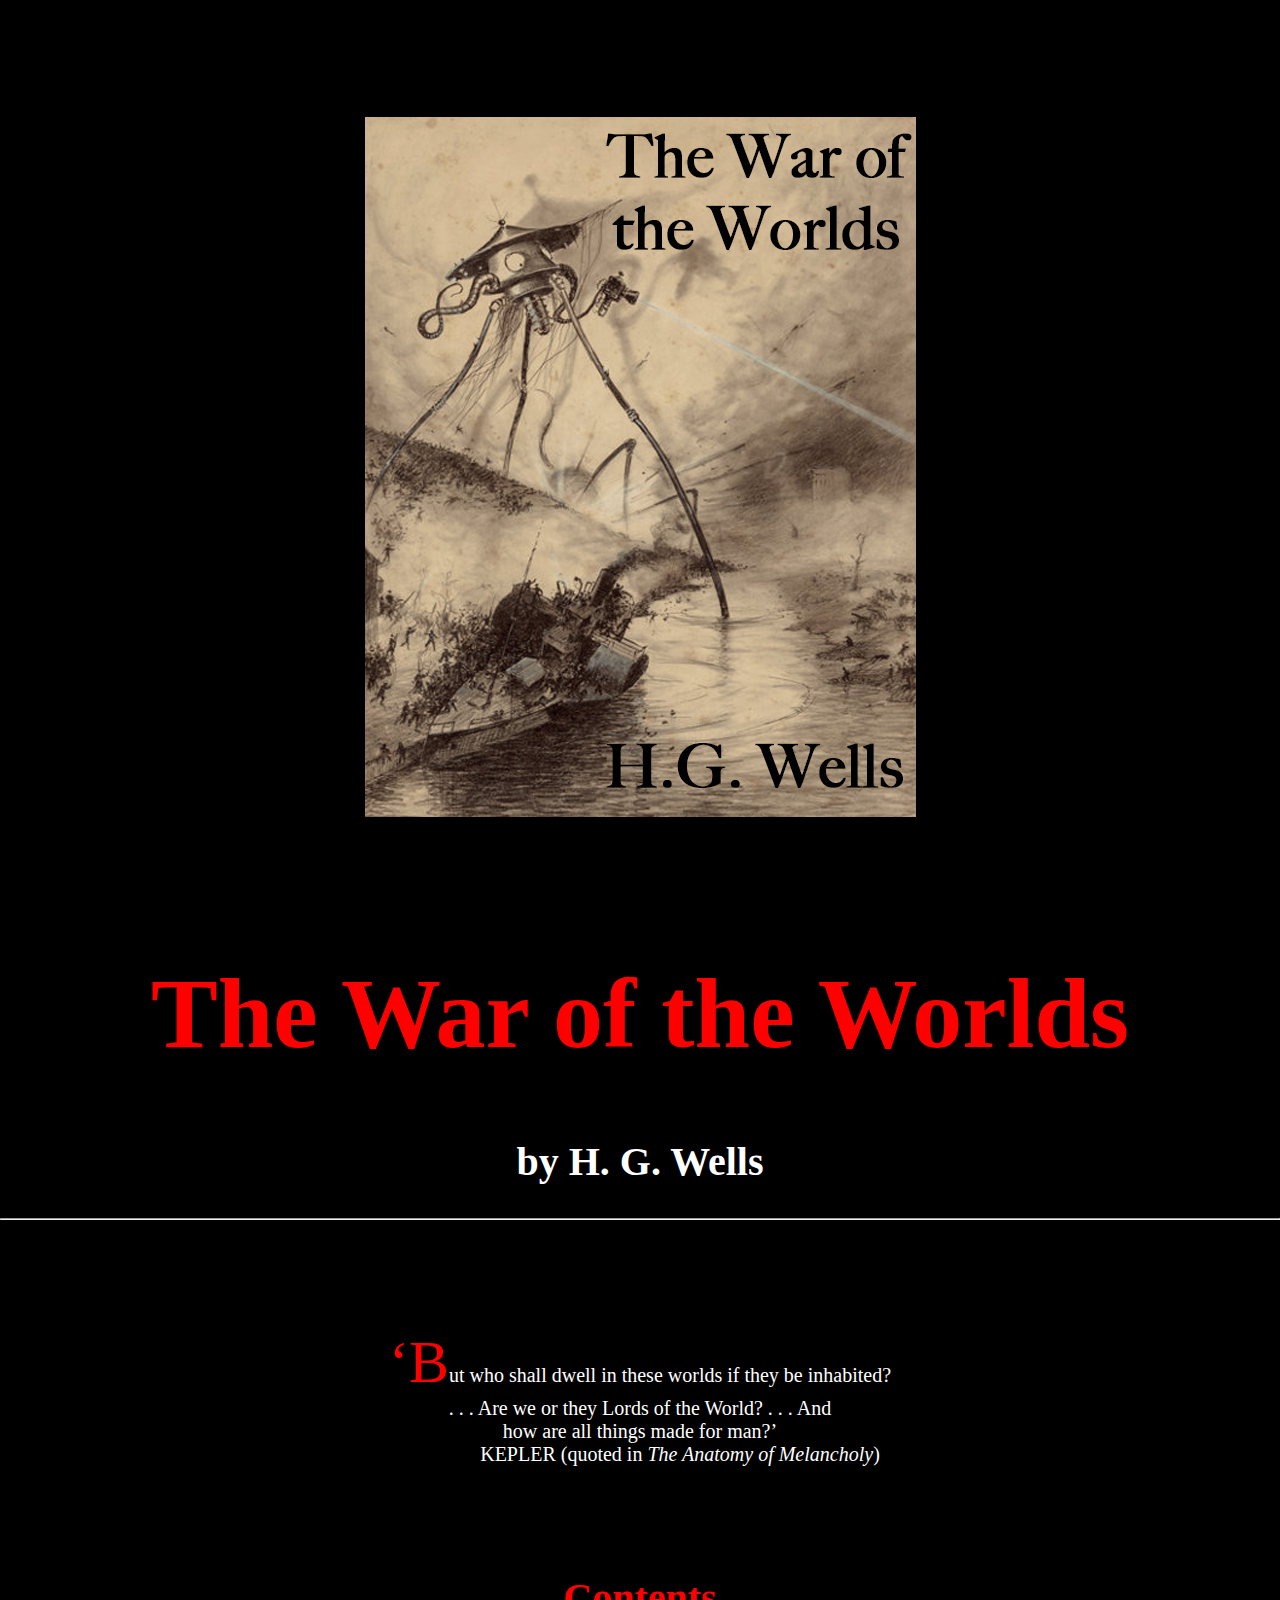
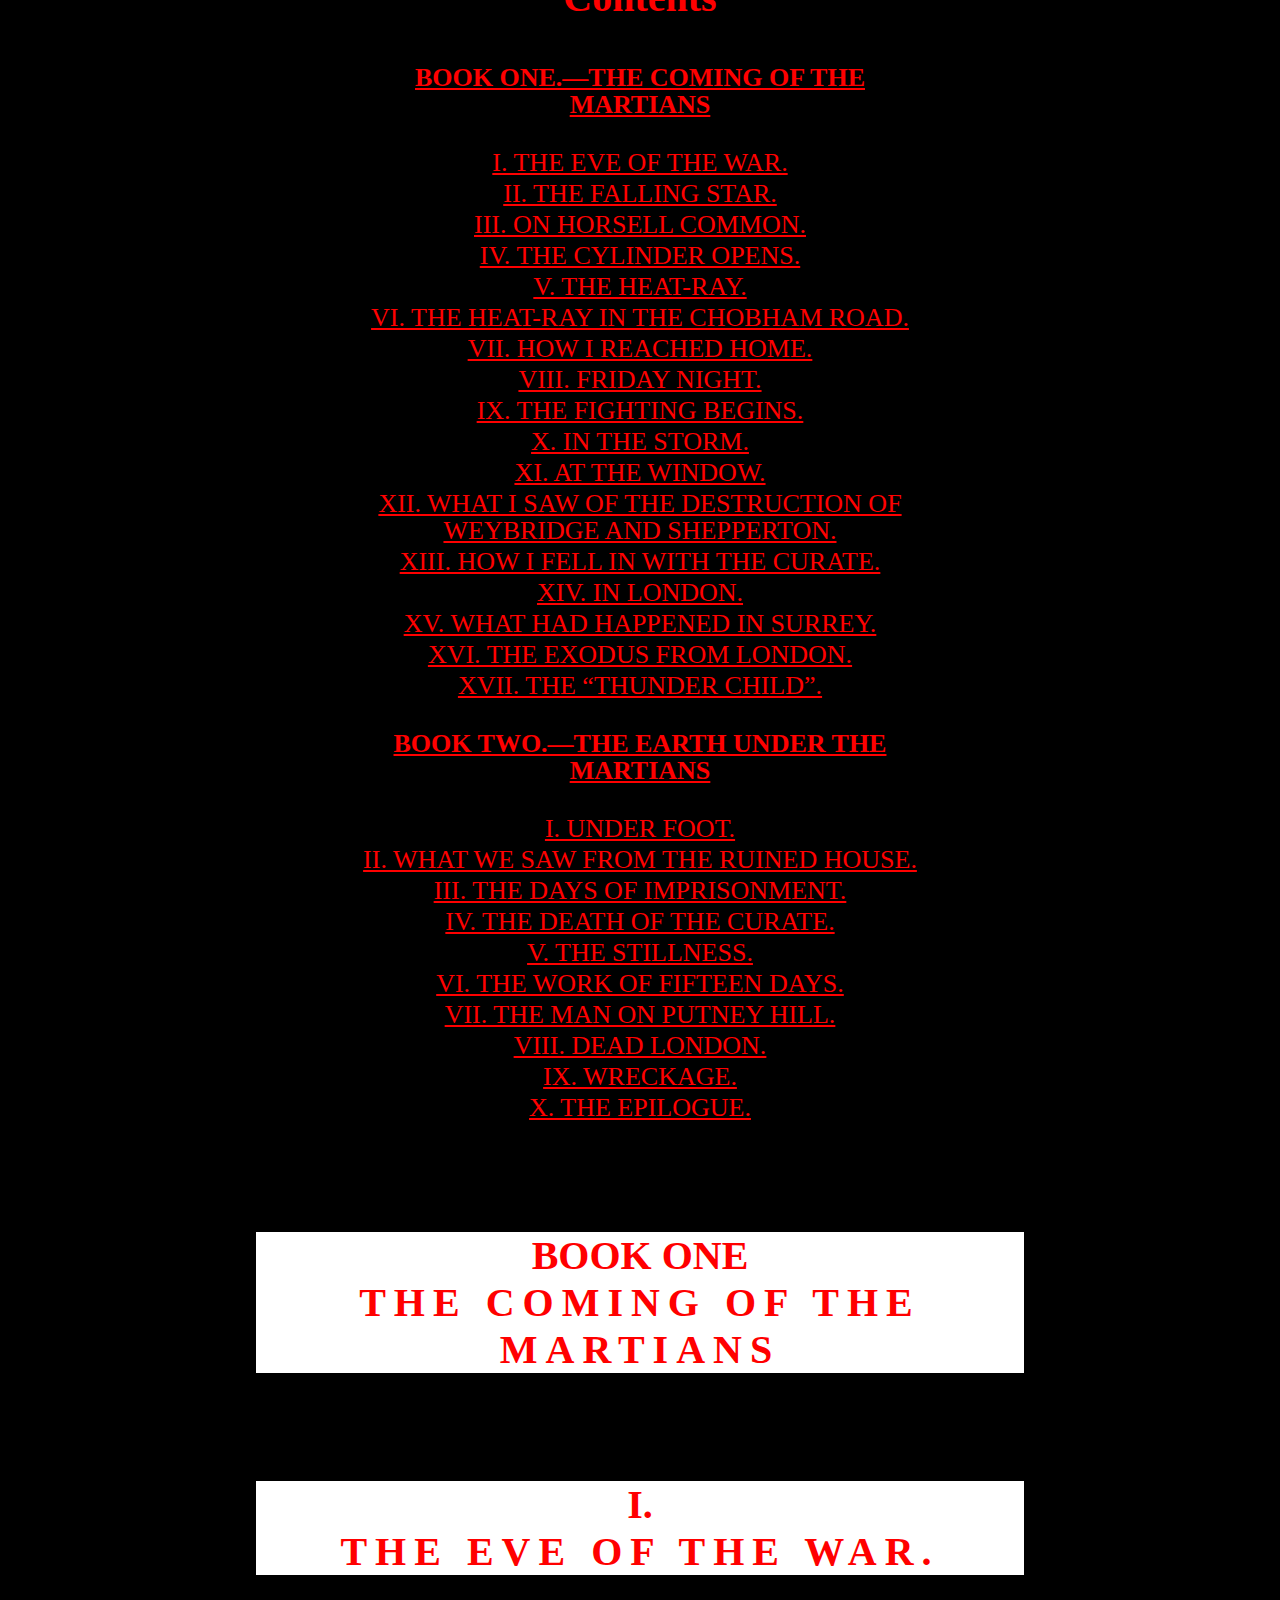
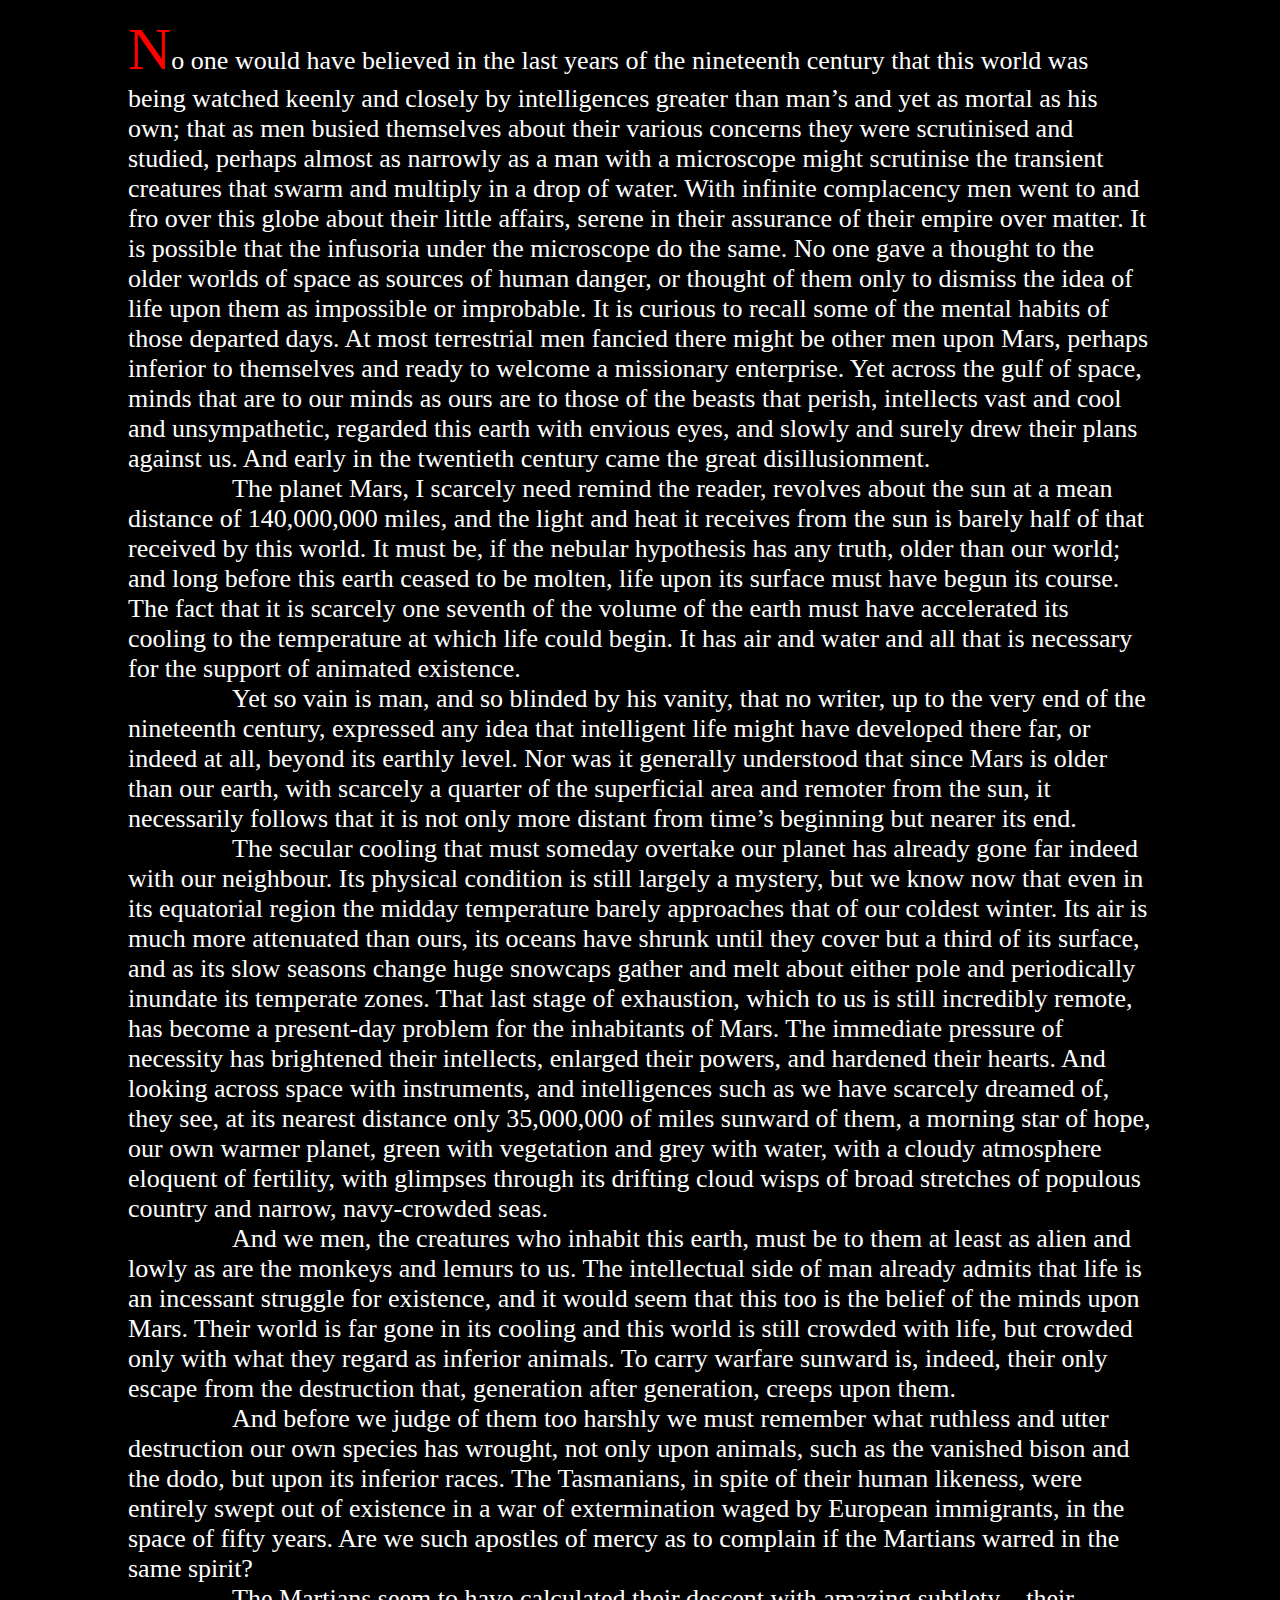
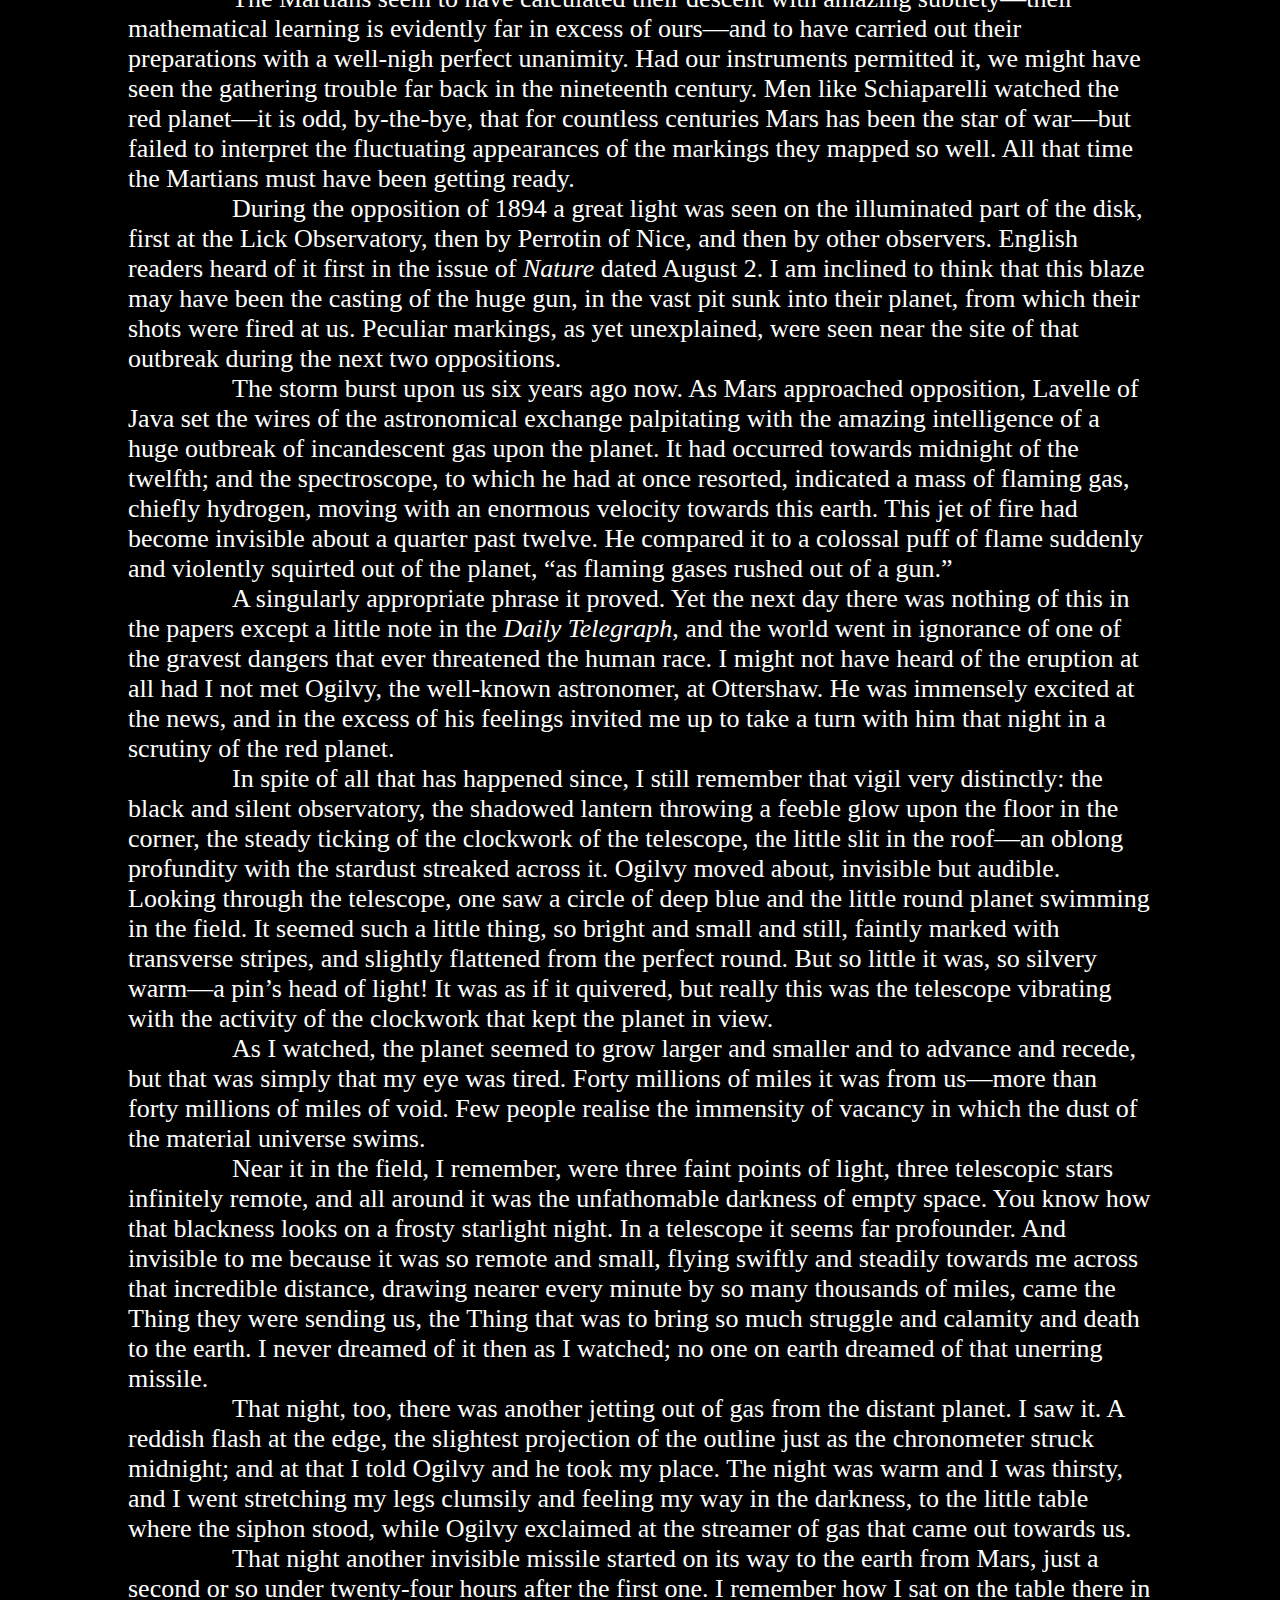
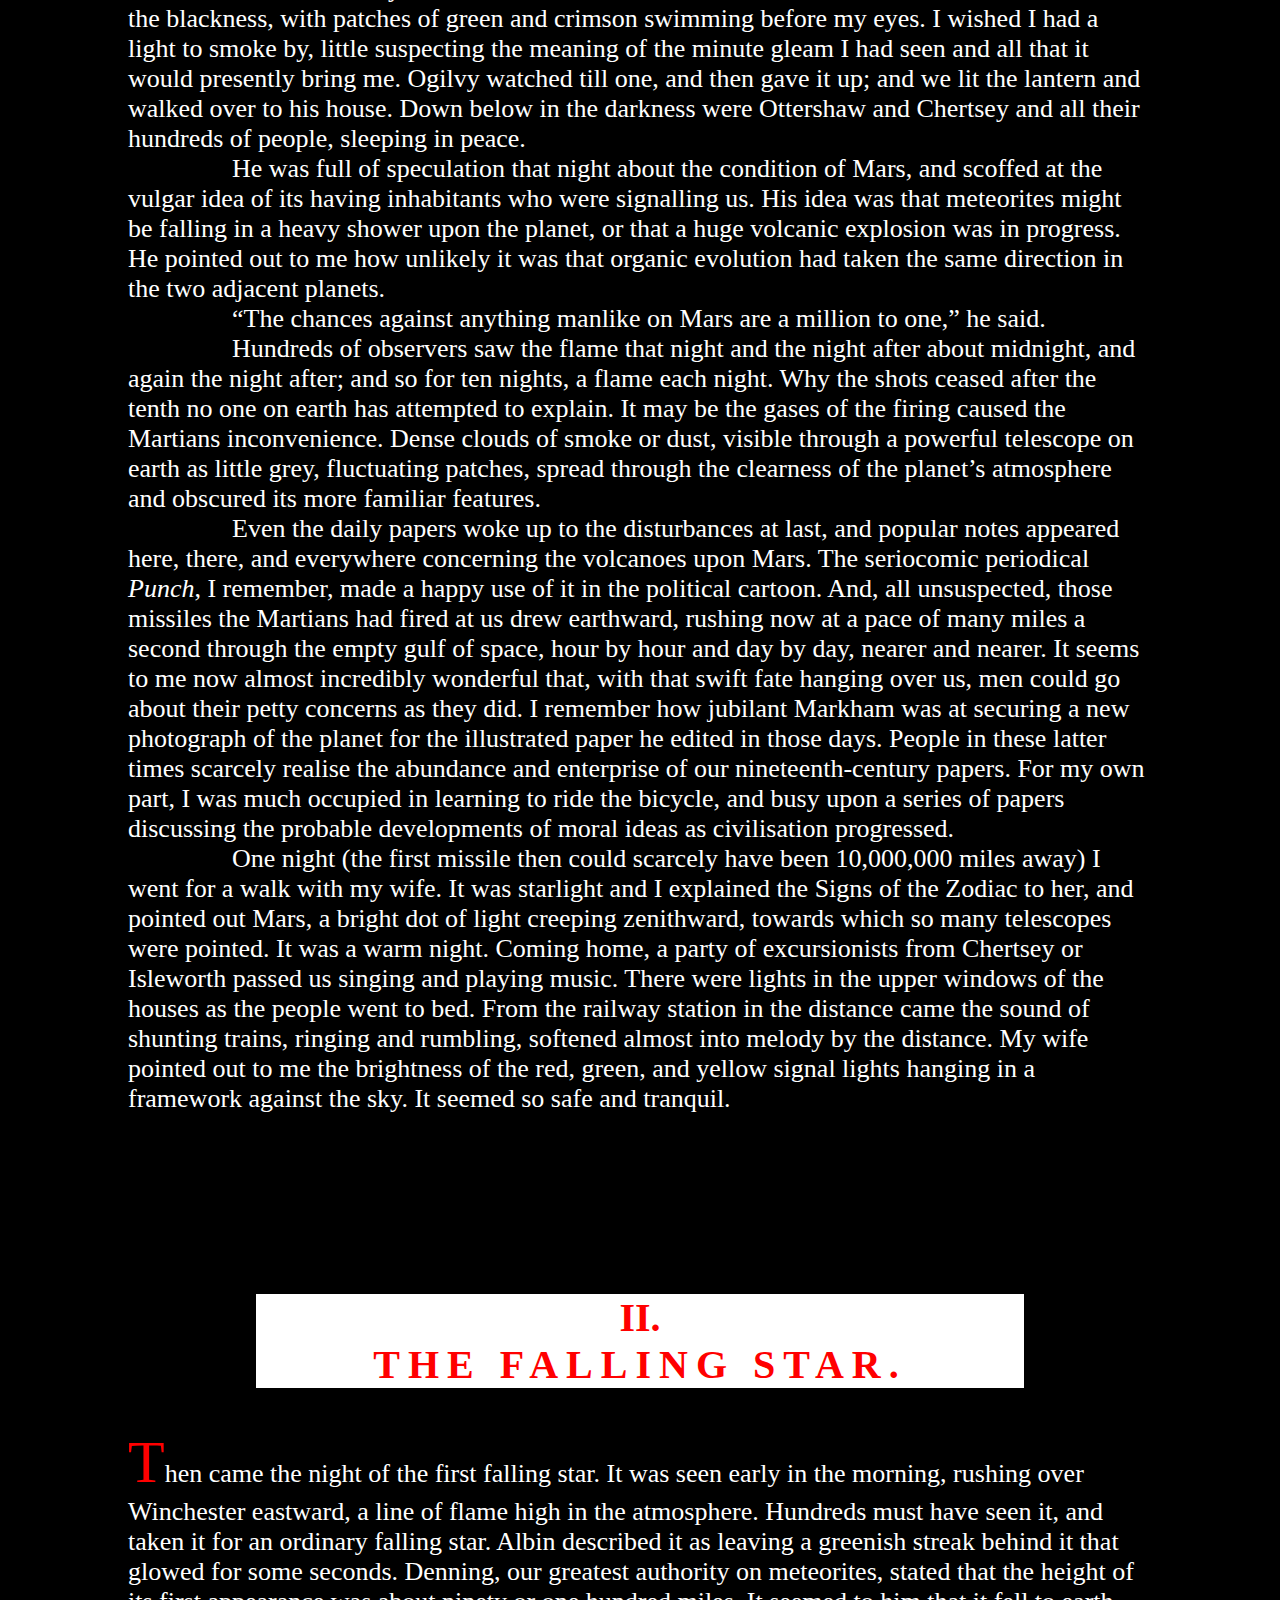
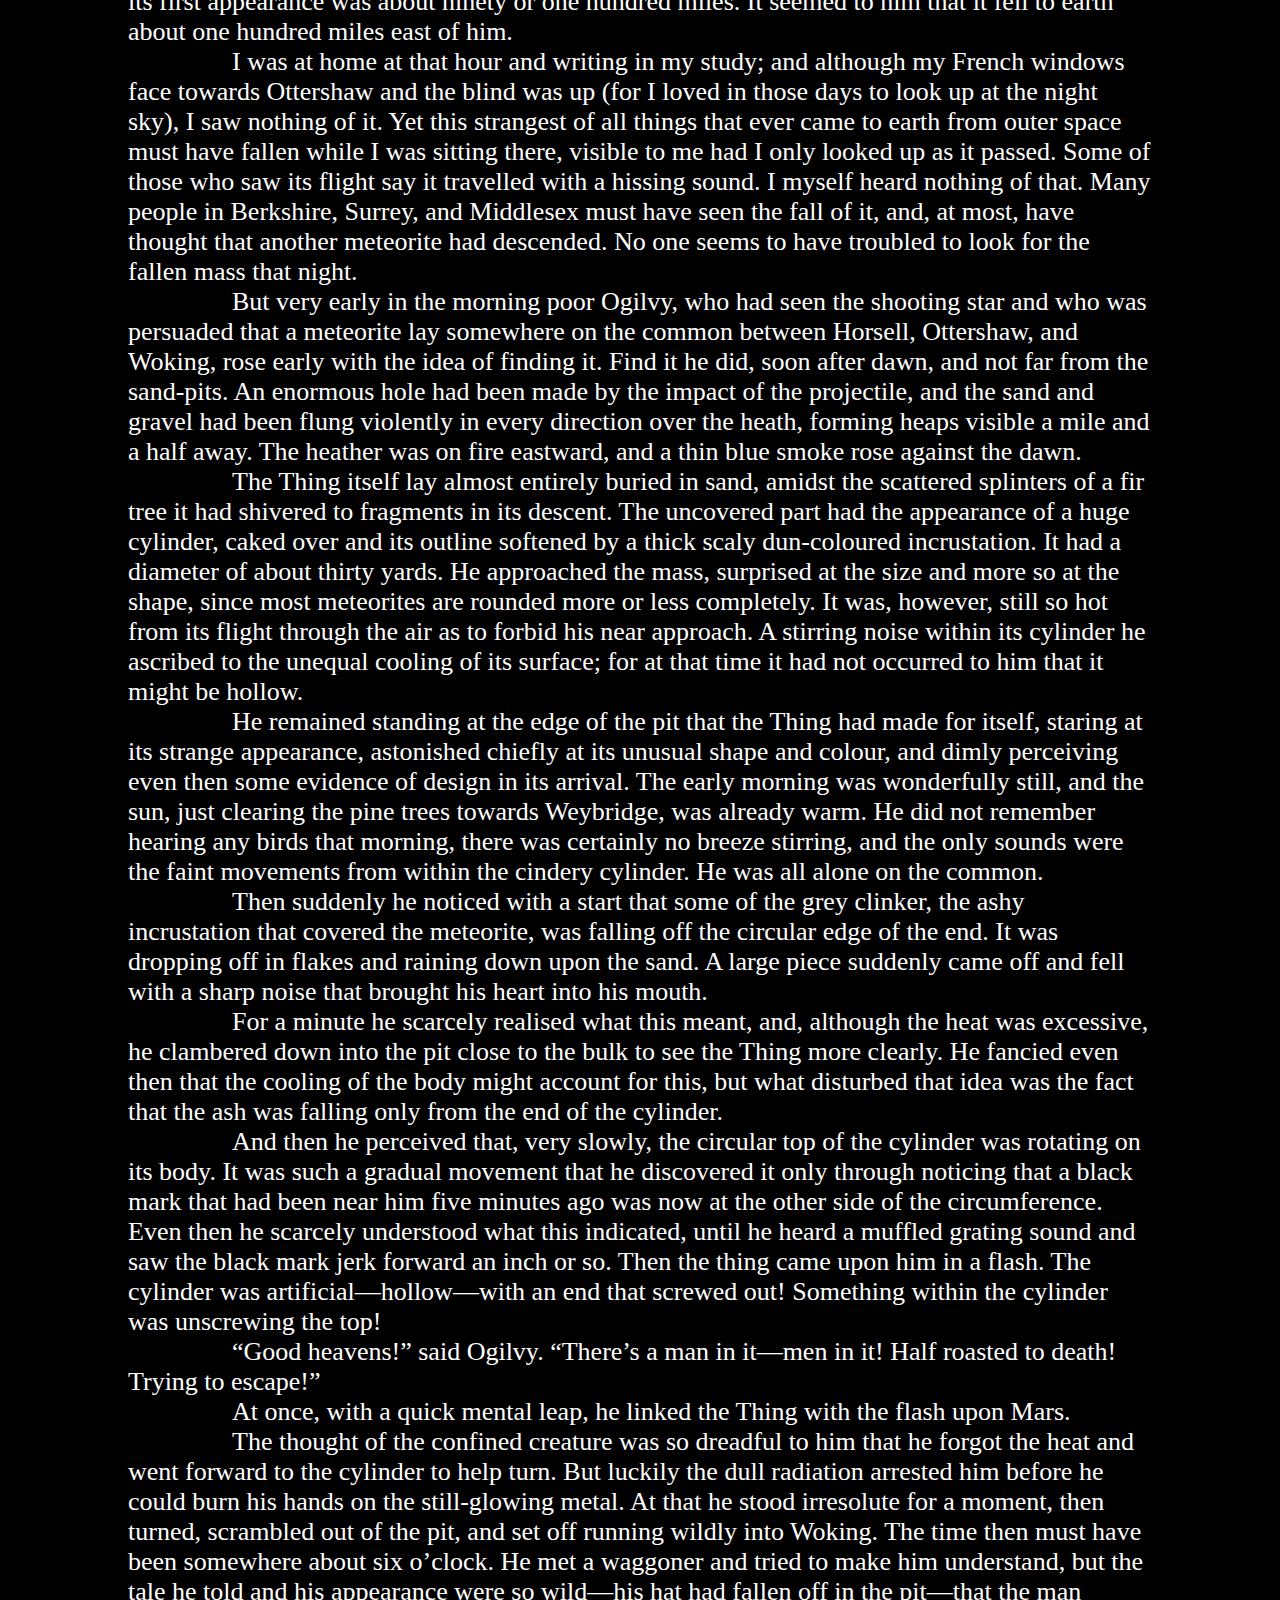
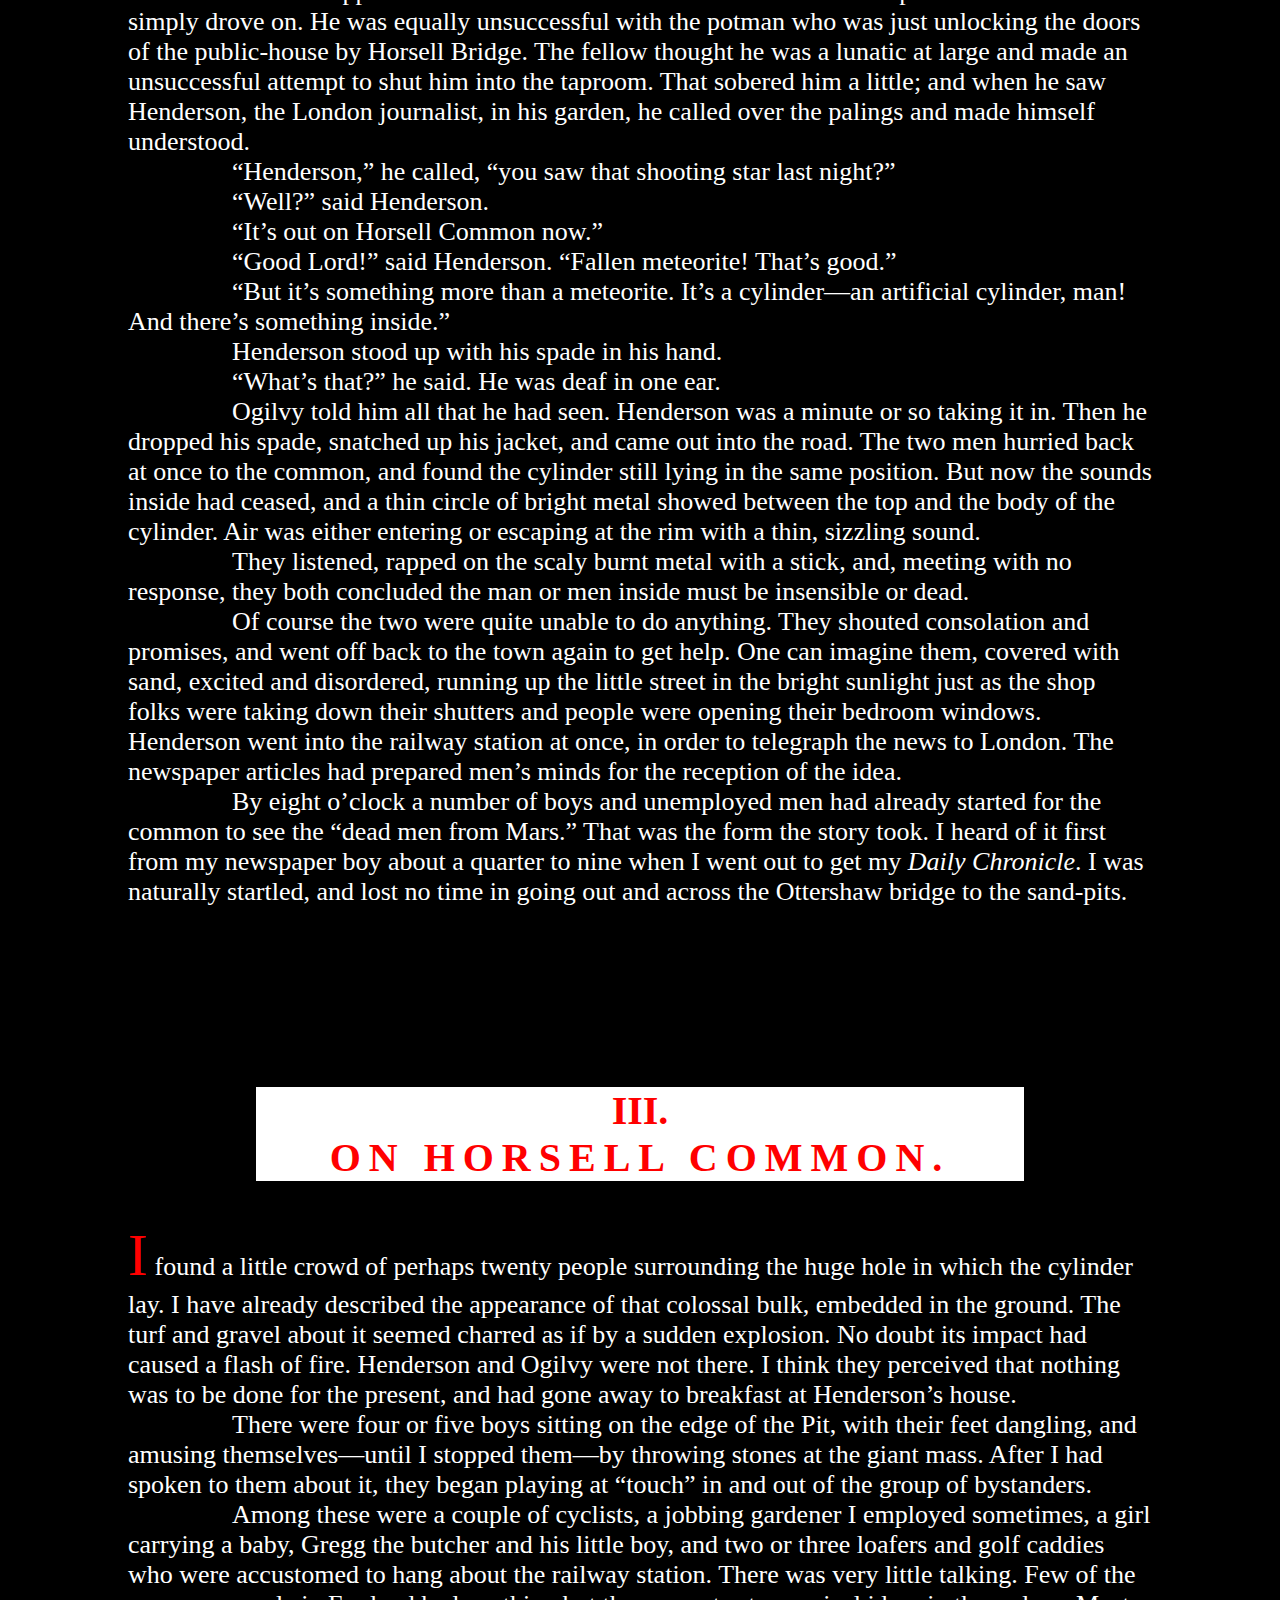
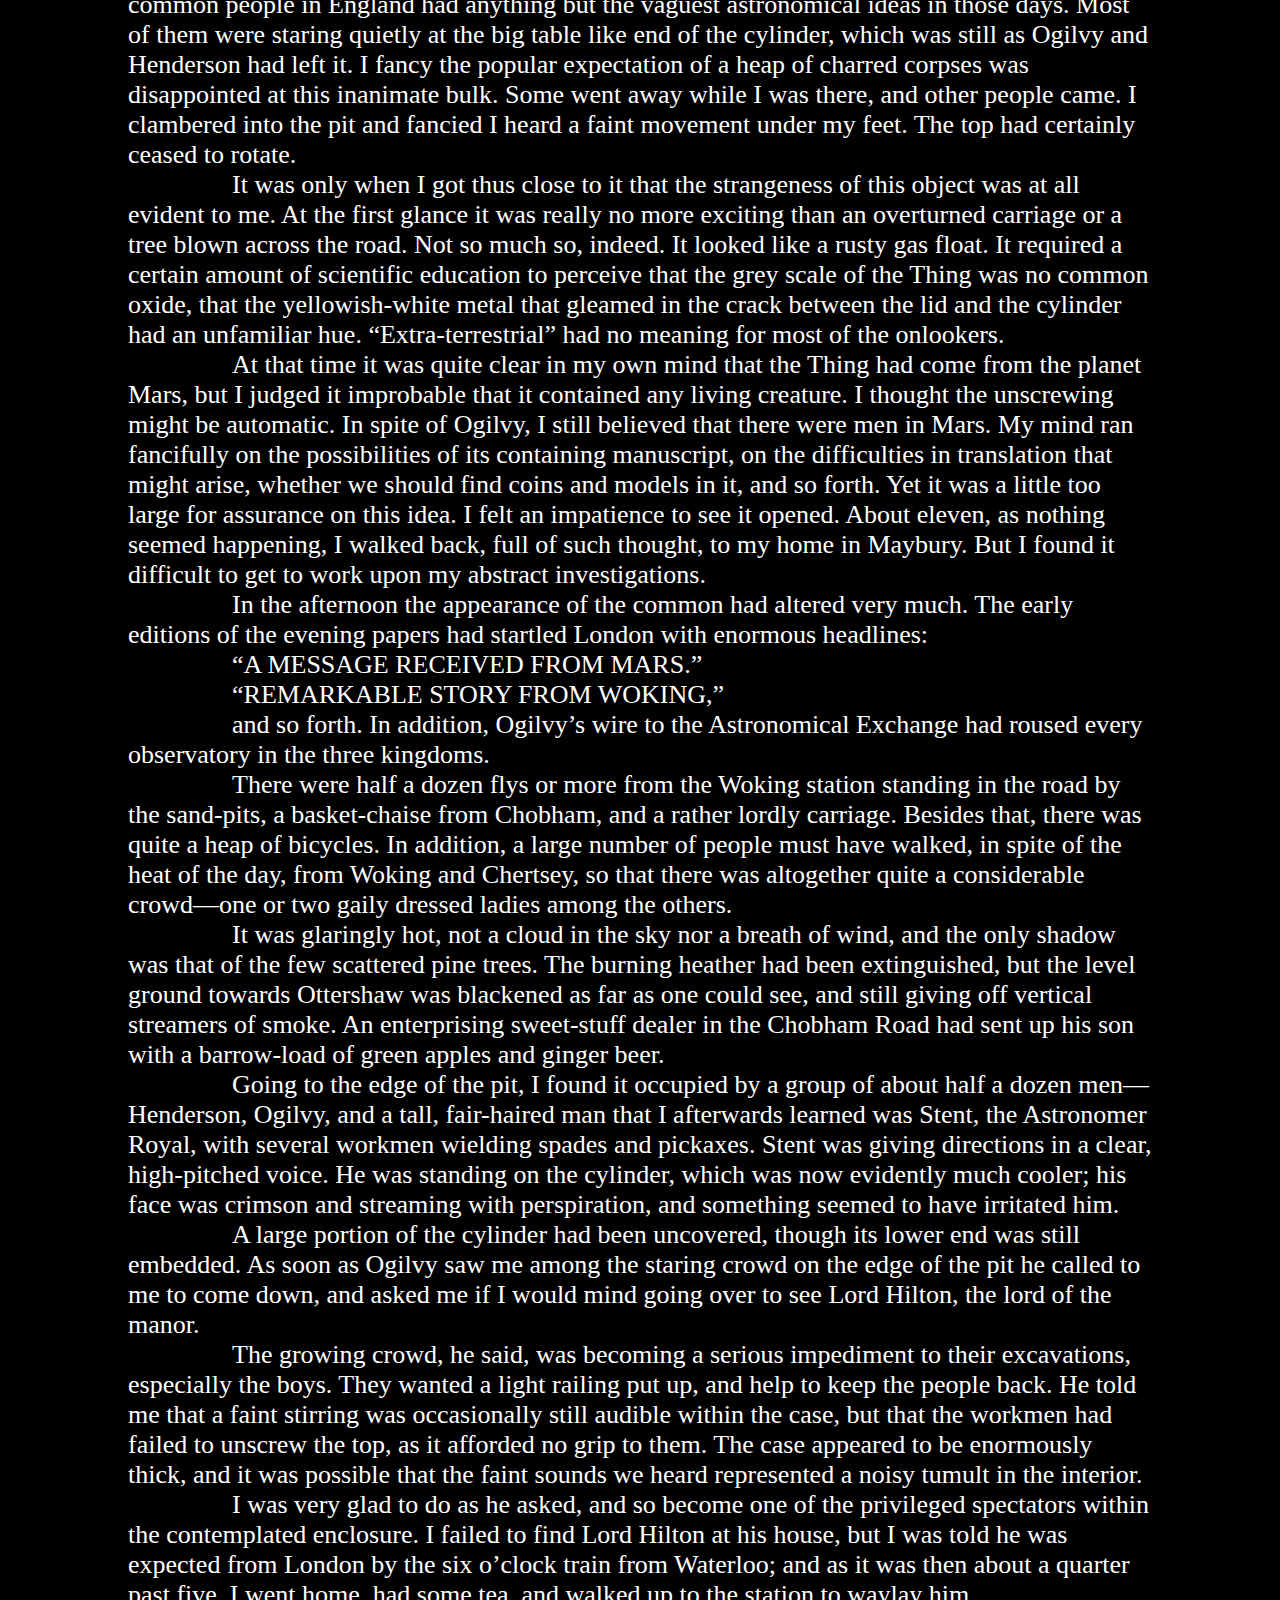
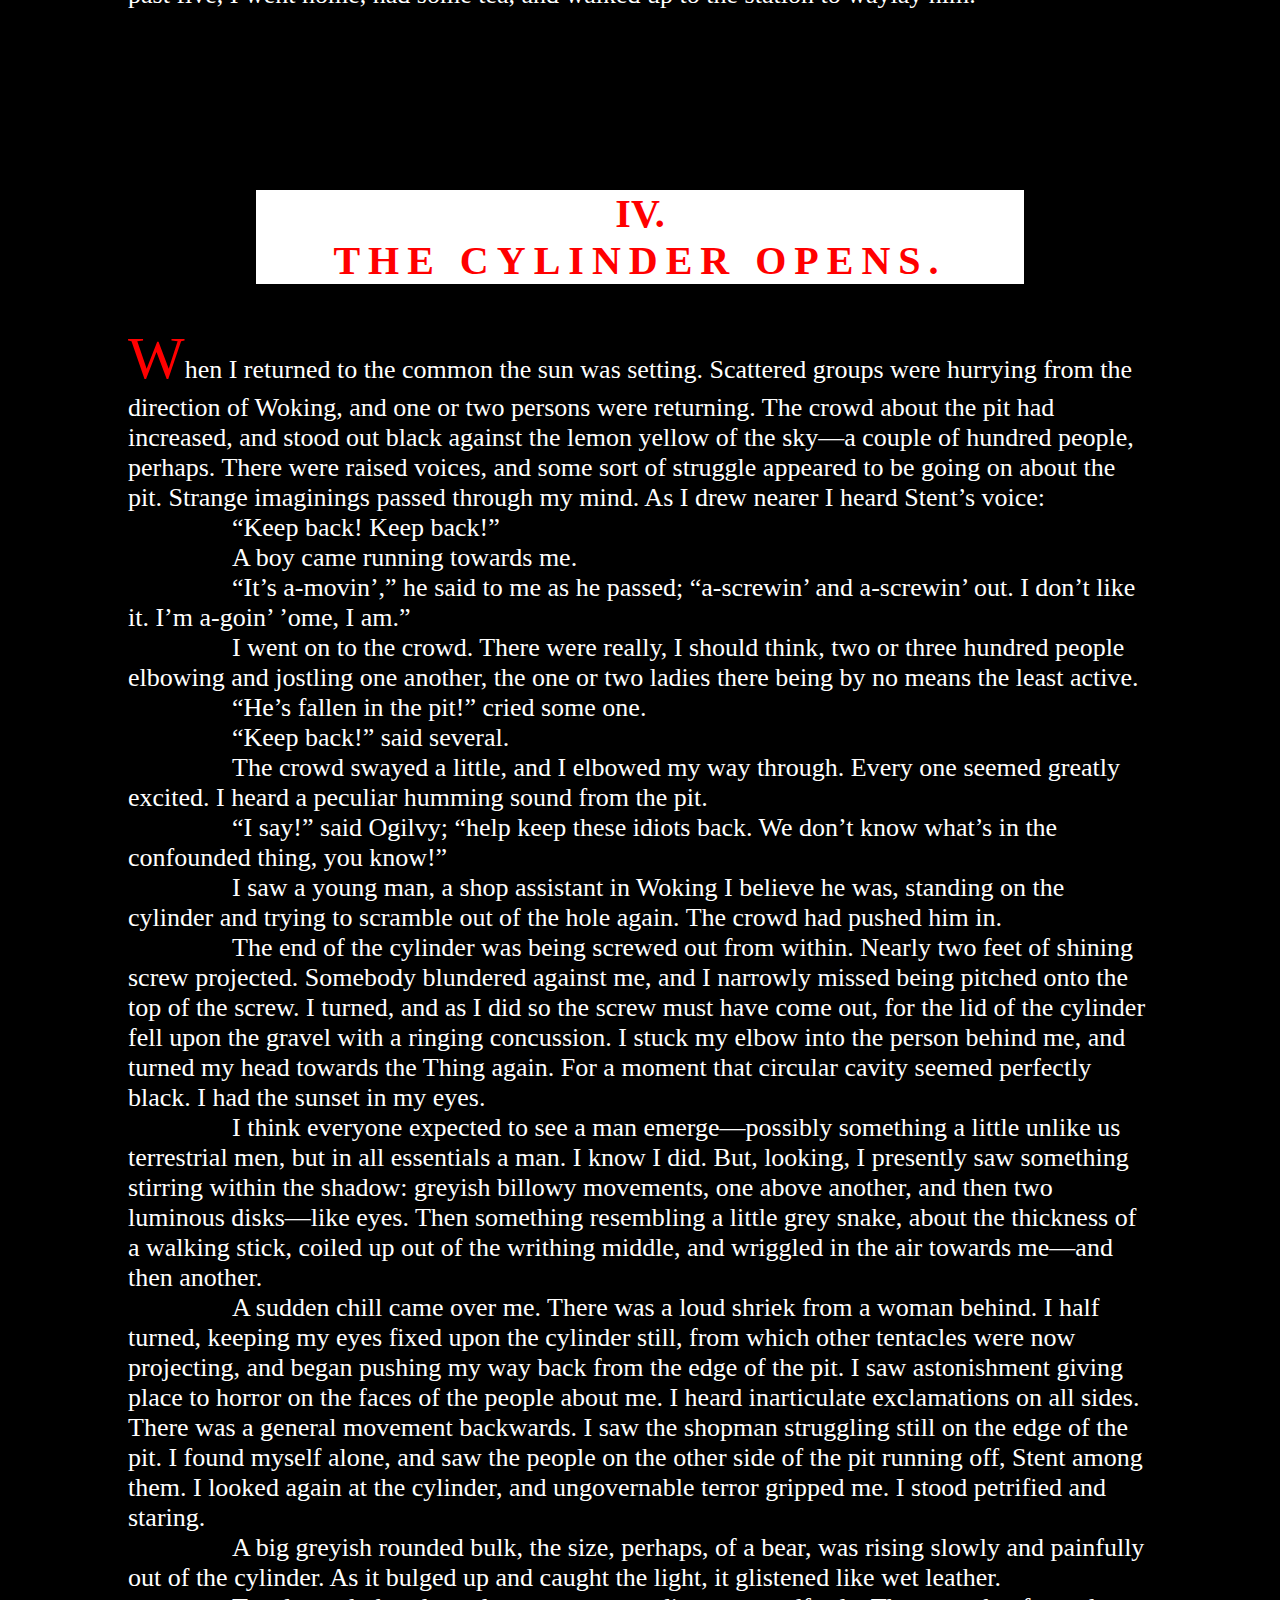
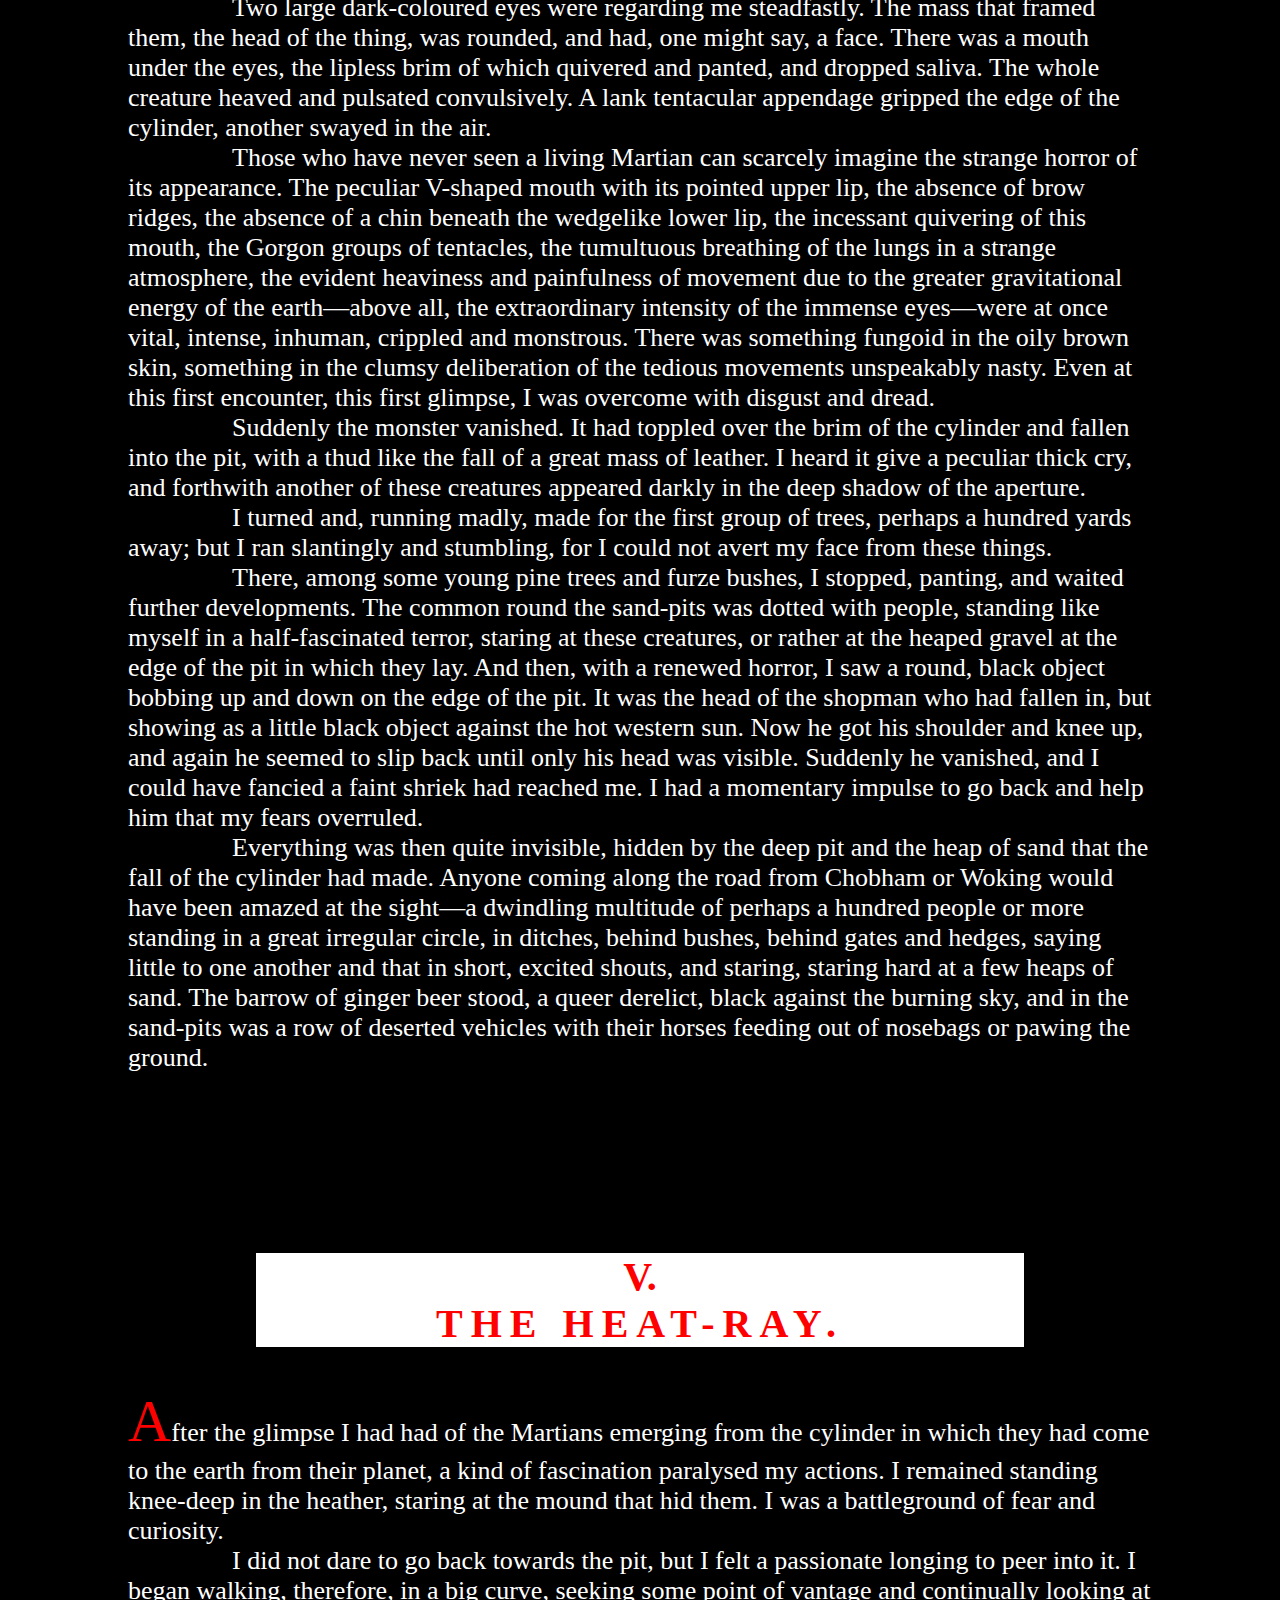
<file: index.html>
<!DOCTYPE html PUBLIC "-//W3C//DTD XHTML 1.0 Strict//EN"
"http://www.w3.org/TR/xhtml1/DTD/xhtml1-strict.dtd">
<html xmlns="http://www.w3.org/1999/xhtml" xml:lang="en" lang="en">
<head>
<meta http-equiv="Content-Type" content="text/html;charset=utf-8" />
<meta http-equiv="Content-Style-Type" content="text/css" />
<title>The War of the Worlds, by H. G. Wells</title>
<link rel="coverpage" href="images/cover.jpg" />
<link rel="stylesheet" href="style.css">

</head>

<body>





<div class="fig" >
<img src="images/cover.jpg"  alt="cover " /><br/><br/>
</div>

<h1>The War of the Worlds</h1>

<h2>by H. G. Wells</h2>

<hr />

<p class="poem">
   &lsquo;But who shall dwell in these worlds if they be inhabited?<br/>
    . . . Are we or they Lords of the World? . . . And<br/>
    how are all things made for man?&rsquo;<br/>
                    KEPLER (quoted in <i>The Anatomy of Melancholy</i>)<br/>
</p>

<h3>Contents</h3>

<table summary="" >

<tr>
<td> <a href="#book01"><b>BOOK ONE.&mdash;THE COMING OF THE MARTIANS</b></a><br/><br/></td>
</tr>

<tr>
<td> <a href="#chap01">I. THE EVE OF THE WAR.</a></td>
</tr>

<tr>
<td> <a href="#chap02">II. THE FALLING STAR.</a></td>
</tr>

<tr>
<td> <a href="#chap03">III. ON HORSELL COMMON.</a></td>
</tr>

<tr>
<td> <a href="#chap04">IV. THE CYLINDER OPENS.</a></td>
</tr>

<tr>
<td> <a href="#chap05">V. THE HEAT-RAY.</a></td>
</tr>

<tr>
<td> <a href="#chap06">VI. THE HEAT-RAY IN THE CHOBHAM ROAD.</a></td>
</tr>

<tr>
<td> <a href="#chap07">VII. HOW I REACHED HOME.</a></td>
</tr>

<tr>
<td> <a href="#chap08">VIII. FRIDAY NIGHT.</a></td>
</tr>

<tr>
<td> <a href="#chap09">IX. THE FIGHTING BEGINS.</a></td>
</tr>

<tr>
<td> <a href="#chap10">X. IN THE STORM.</a></td>
</tr>

<tr>
<td> <a href="#chap11">XI. AT THE WINDOW.</a></td>
</tr>

<tr>
<td> <a href="#chap12">XII. WHAT I SAW OF THE DESTRUCTION OF WEYBRIDGE AND SHEPPERTON.</a></td>
</tr>

<tr>
<td> <a href="#chap13">XIII. HOW I FELL IN WITH THE CURATE.</a></td>
</tr>

<tr>
<td> <a href="#chap14">XIV. IN LONDON.</a></td>
</tr>

<tr>
<td> <a href="#chap15">XV. WHAT HAD HAPPENED IN SURREY.</a></td>
</tr>

<tr>
<td> <a href="#chap16">XVI. THE EXODUS FROM LONDON.</a></td>
</tr>

<tr>
<td> <a href="#chap17">XVII. THE &ldquo;THUNDER CHILD&rdquo;.</a><br/><br/></td>
</tr>

<tr>
<td> <a href="#book02"><b>BOOK TWO.&mdash;THE EARTH UNDER THE MARTIANS</b></a><br/><br/></td>
</tr>

<tr>
<td> <a href="#chap18">I. UNDER FOOT.</a></td>
</tr>

<tr>
<td> <a href="#chap19">II. WHAT WE SAW FROM THE RUINED HOUSE.</a></td>
</tr>

<tr>
<td> <a href="#chap20">III. THE DAYS OF IMPRISONMENT.</a></td>
</tr>

<tr>
<td> <a href="#chap21">IV. THE DEATH OF THE CURATE.</a></td>
</tr>

<tr>
<td> <a href="#chap22">V. THE STILLNESS.</a></td>
</tr>

<tr>
<td> <a href="#chap23">VI. THE WORK OF FIFTEEN DAYS.</a></td>
</tr>

<tr>
<td> <a href="#chap24">VII. THE MAN ON PUTNEY HILL.</a></td>
</tr>

<tr>
<td> <a href="#chap25">VIII. DEAD LONDON.</a></td>
</tr>

<tr>
<td> <a href="#chap26">IX. WRECKAGE.</a></td>
</tr>

<tr>
<td> <a href="#chap27">X. THE EPILOGUE.</a></td>
</tr>

</table>

<div class="chapter">

<h3><a name="book01"></a>BOOK ONE<br/>
THE COMING OF THE MARTIANS</h3>

</div><!--end chapter-->

<div class="chapter">

<h3><a name="chap01"></a>I.<br/>
THE EVE OF THE WAR.</h3>

<p>
No one would have believed in the last years of the nineteenth century that
this world was being watched keenly and closely by intelligences greater than
man&rsquo;s and yet as mortal as his own; that as men busied themselves about
their various concerns they were scrutinised and studied, perhaps almost as
narrowly as a man with a microscope might scrutinise the transient creatures
that swarm and multiply in a drop of water. With infinite complacency men went
to and fro over this globe about their little affairs, serene in their
assurance of their empire over matter. It is possible that the infusoria under
the microscope do the same. No one gave a thought to the older worlds of space
as sources of human danger, or thought of them only to dismiss the idea of life
upon them as impossible or improbable. It is curious to recall some of the
mental habits of those departed days. At most terrestrial men fancied there
might be other men upon Mars, perhaps inferior to themselves and ready to
welcome a missionary enterprise. Yet across the gulf of space, minds that are
to our minds as ours are to those of the beasts that perish, intellects vast
and cool and unsympathetic, regarded this earth with envious eyes, and slowly
and surely drew their plans against us. And early in the twentieth century came
the great disillusionment.
</p>

<p>
The planet Mars, I scarcely need remind the reader, revolves about the sun at a
mean distance of 140,000,000 miles, and the light and heat it receives from the
sun is barely half of that received by this world. It must be, if the nebular
hypothesis has any truth, older than our world; and long before this earth
ceased to be molten, life upon its surface must have begun its course. The fact
that it is scarcely one seventh of the volume of the earth must have
accelerated its cooling to the temperature at which life could begin. It has
air and water and all that is necessary for the support of animated existence.
</p>

<p>
Yet so vain is man, and so blinded by his vanity, that no writer, up to the
very end of the nineteenth century, expressed any idea that intelligent life
might have developed there far, or indeed at all, beyond its earthly level. Nor
was it generally understood that since Mars is older than our earth, with
scarcely a quarter of the superficial area and remoter from the sun, it
necessarily follows that it is not only more distant from time&rsquo;s
beginning but nearer its end.
</p>

<p>
The secular cooling that must someday overtake our planet has already gone far
indeed with our neighbour. Its physical condition is still largely a mystery,
but we know now that even in its equatorial region the midday temperature
barely approaches that of our coldest winter. Its air is much more attenuated
than ours, its oceans have shrunk until they cover but a third of its surface,
and as its slow seasons change huge snowcaps gather and melt about either pole
and periodically inundate its temperate zones. That last stage of exhaustion,
which to us is still incredibly remote, has become a present-day problem for
the inhabitants of Mars. The immediate pressure of necessity has brightened
their intellects, enlarged their powers, and hardened their hearts. And looking
across space with instruments, and intelligences such as we have scarcely
dreamed of, they see, at its nearest distance only 35,000,000 of miles sunward
of them, a morning star of hope, our own warmer planet, green with vegetation
and grey with water, with a cloudy atmosphere eloquent of fertility, with
glimpses through its drifting cloud wisps of broad stretches of populous
country and narrow, navy-crowded seas.
</p>

<p>
And we men, the creatures who inhabit this earth, must be to them at least as
alien and lowly as are the monkeys and lemurs to us. The intellectual side of
man already admits that life is an incessant struggle for existence, and it
would seem that this too is the belief of the minds upon Mars. Their world is
far gone in its cooling and this world is still crowded with life, but crowded
only with what they regard as inferior animals. To carry warfare sunward is,
indeed, their only escape from the destruction that, generation after
generation, creeps upon them.
</p>

<p>
And before we judge of them too harshly we must remember what ruthless and
utter destruction our own species has wrought, not only upon animals, such as
the vanished bison and the dodo, but upon its inferior races. The Tasmanians,
in spite of their human likeness, were entirely swept out of existence in a war
of extermination waged by European immigrants, in the space of fifty years. Are
we such apostles of mercy as to complain if the Martians warred in the same
spirit?
</p>

<p>
The Martians seem to have calculated their descent with amazing
subtlety&mdash;their mathematical learning is evidently far in excess of
ours&mdash;and to have carried out their preparations with a well-nigh perfect
unanimity. Had our instruments permitted it, we might have seen the gathering
trouble far back in the nineteenth century. Men like Schiaparelli watched the
red planet&mdash;it is odd, by-the-bye, that for countless centuries Mars has
been the star of war&mdash;but failed to interpret the fluctuating appearances
of the markings they mapped so well. All that time the Martians must have been
getting ready.
</p>

<p>
During the opposition of 1894 a great light was seen on the illuminated part of
the disk, first at the Lick Observatory, then by Perrotin of Nice, and then by
other observers. English readers heard of it first in the issue of
<i>Nature</i> dated August 2. I am inclined to think that this blaze may have
been the casting of the huge gun, in the vast pit sunk into their planet, from
which their shots were fired at us. Peculiar markings, as yet unexplained, were
seen near the site of that outbreak during the next two oppositions.
</p>

<p>
The storm burst upon us six years ago now. As Mars approached opposition,
Lavelle of Java set the wires of the astronomical exchange palpitating with the
amazing intelligence of a huge outbreak of incandescent gas upon the planet. It
had occurred towards midnight of the twelfth; and the spectroscope, to which he
had at once resorted, indicated a mass of flaming gas, chiefly hydrogen, moving
with an enormous velocity towards this earth. This jet of fire had become
invisible about a quarter past twelve. He compared it to a colossal puff of
flame suddenly and violently squirted out of the planet, &ldquo;as flaming
gases rushed out of a gun.&rdquo;
</p>

<p>
A singularly appropriate phrase it proved. Yet the next day there was nothing
of this in the papers except a little note in the <i>Daily Telegraph</i>, and
the world went in ignorance of one of the gravest dangers that ever threatened
the human race. I might not have heard of the eruption at all had I not met
Ogilvy, the well-known astronomer, at Ottershaw. He was immensely excited at
the news, and in the excess of his feelings invited me up to take a turn with
him that night in a scrutiny of the red planet.
</p>

<p>
In spite of all that has happened since, I still remember that vigil very
distinctly: the black and silent observatory, the shadowed lantern throwing a
feeble glow upon the floor in the corner, the steady ticking of the clockwork
of the telescope, the little slit in the roof&mdash;an oblong profundity with
the stardust streaked across it. Ogilvy moved about, invisible but audible.
Looking through the telescope, one saw a circle of deep blue and the little
round planet swimming in the field. It seemed such a little thing, so bright
and small and still, faintly marked with transverse stripes, and slightly
flattened from the perfect round. But so little it was, so silvery warm&mdash;a
pin&rsquo;s head of light! It was as if it quivered, but really this was the
telescope vibrating with the activity of the clockwork that kept the planet in
view.
</p>

<p>
As I watched, the planet seemed to grow larger and smaller and to advance and
recede, but that was simply that my eye was tired. Forty millions of miles it
was from us&mdash;more than forty millions of miles of void. Few people realise
the immensity of vacancy in which the dust of the material universe swims.
</p>

<p>
Near it in the field, I remember, were three faint points of light, three
telescopic stars infinitely remote, and all around it was the unfathomable
darkness of empty space. You know how that blackness looks on a frosty
starlight night. In a telescope it seems far profounder. And invisible to me
because it was so remote and small, flying swiftly and steadily towards me
across that incredible distance, drawing nearer every minute by so many
thousands of miles, came the Thing they were sending us, the Thing that was to
bring so much struggle and calamity and death to the earth. I never dreamed of
it then as I watched; no one on earth dreamed of that unerring missile.
</p>

<p>
That night, too, there was another jetting out of gas from the distant planet.
I saw it. A reddish flash at the edge, the slightest projection of the outline
just as the chronometer struck midnight; and at that I told Ogilvy and he took
my place. The night was warm and I was thirsty, and I went stretching my legs
clumsily and feeling my way in the darkness, to the little table where the
siphon stood, while Ogilvy exclaimed at the streamer of gas that came out
towards us.
</p>

<p>
That night another invisible missile started on its way to the earth from Mars,
just a second or so under twenty-four hours after the first one. I remember how
I sat on the table there in the blackness, with patches of green and crimson
swimming before my eyes. I wished I had a light to smoke by, little suspecting
the meaning of the minute gleam I had seen and all that it would presently
bring me. Ogilvy watched till one, and then gave it up; and we lit the lantern
and walked over to his house. Down below in the darkness were Ottershaw and
Chertsey and all their hundreds of people, sleeping in peace.
</p>

<p>
He was full of speculation that night about the condition of Mars, and scoffed
at the vulgar idea of its having inhabitants who were signalling us. His idea
was that meteorites might be falling in a heavy shower upon the planet, or that
a huge volcanic explosion was in progress. He pointed out to me how unlikely it
was that organic evolution had taken the same direction in the two adjacent
planets.
</p>

<p>
&ldquo;The chances against anything manlike on Mars are a million to
one,&rdquo; he said.
</p>

<p>
Hundreds of observers saw the flame that night and the night after about
midnight, and again the night after; and so for ten nights, a flame each night.
Why the shots ceased after the tenth no one on earth has attempted to explain.
It may be the gases of the firing caused the Martians inconvenience. Dense
clouds of smoke or dust, visible through a powerful telescope on earth as
little grey, fluctuating patches, spread through the clearness of the
planet&rsquo;s atmosphere and obscured its more familiar features.
</p>

<p>
Even the daily papers woke up to the disturbances at last, and popular notes
appeared here, there, and everywhere concerning the volcanoes upon Mars. The
seriocomic periodical <i>Punch</i>, I remember, made a happy use of it in the
political cartoon. And, all unsuspected, those missiles the Martians had fired
at us drew earthward, rushing now at a pace of many miles a second through the
empty gulf of space, hour by hour and day by day, nearer and nearer. It seems
to me now almost incredibly wonderful that, with that swift fate hanging over
us, men could go about their petty concerns as they did. I remember how
jubilant Markham was at securing a new photograph of the planet for the
illustrated paper he edited in those days. People in these latter times
scarcely realise the abundance and enterprise of our nineteenth-century papers.
For my own part, I was much occupied in learning to ride the bicycle, and busy
upon a series of papers discussing the probable developments of moral ideas as
civilisation progressed.
</p>

<p>
One night (the first missile then could scarcely have been 10,000,000 miles
away) I went for a walk with my wife. It was starlight and I explained the
Signs of the Zodiac to her, and pointed out Mars, a bright dot of light
creeping zenithward, towards which so many telescopes were pointed. It was a
warm night. Coming home, a party of excursionists from Chertsey or Isleworth
passed us singing and playing music. There were lights in the upper windows of
the houses as the people went to bed. From the railway station in the distance
came the sound of shunting trains, ringing and rumbling, softened almost into
melody by the distance. My wife pointed out to me the brightness of the red,
green, and yellow signal lights hanging in a framework against the sky. It
seemed so safe and tranquil.
</p>

</div><!--end chapter-->

<div class="chapter">

<h3><a name="chap02"></a>II.<br/>
THE FALLING STAR.</h3>

<p>
Then came the night of the first falling star. It was seen early in the
morning, rushing over Winchester eastward, a line of flame high in the
atmosphere. Hundreds must have seen it, and taken it for an ordinary falling
star. Albin described it as leaving a greenish streak behind it that glowed for
some seconds. Denning, our greatest authority on meteorites, stated that the
height of its first appearance was about ninety or one hundred miles. It seemed
to him that it fell to earth about one hundred miles east of him.
</p>

<p>
I was at home at that hour and writing in my study; and although my French
windows face towards Ottershaw and the blind was up (for I loved in those days
to look up at the night sky), I saw nothing of it. Yet this strangest of all
things that ever came to earth from outer space must have fallen while I was
sitting there, visible to me had I only looked up as it passed. Some of those
who saw its flight say it travelled with a hissing sound. I myself heard
nothing of that. Many people in Berkshire, Surrey, and Middlesex must have seen
the fall of it, and, at most, have thought that another meteorite had
descended. No one seems to have troubled to look for the fallen mass that
night.
</p>

<p>
But very early in the morning poor Ogilvy, who had seen the shooting star and
who was persuaded that a meteorite lay somewhere on the common between Horsell,
Ottershaw, and Woking, rose early with the idea of finding it. Find it he did,
soon after dawn, and not far from the sand-pits. An enormous hole had been made
by the impact of the projectile, and the sand and gravel had been flung
violently in every direction over the heath, forming heaps visible a mile and a
half away. The heather was on fire eastward, and a thin blue smoke rose against
the dawn.
</p>

<p>
The Thing itself lay almost entirely buried in sand, amidst the scattered
splinters of a fir tree it had shivered to fragments in its descent. The
uncovered part had the appearance of a huge cylinder, caked over and its
outline softened by a thick scaly dun-coloured incrustation. It had a diameter
of about thirty yards. He approached the mass, surprised at the size and more
so at the shape, since most meteorites are rounded more or less completely. It
was, however, still so hot from its flight through the air as to forbid his
near approach. A stirring noise within its cylinder he ascribed to the unequal
cooling of its surface; for at that time it had not occurred to him that it
might be hollow.
</p>

<p>
He remained standing at the edge of the pit that the Thing had made for itself,
staring at its strange appearance, astonished chiefly at its unusual shape and
colour, and dimly perceiving even then some evidence of design in its arrival.
The early morning was wonderfully still, and the sun, just clearing the pine
trees towards Weybridge, was already warm. He did not remember hearing any
birds that morning, there was certainly no breeze stirring, and the only sounds
were the faint movements from within the cindery cylinder. He was all alone on
the common.
</p>

<p>
Then suddenly he noticed with a start that some of the grey clinker, the ashy
incrustation that covered the meteorite, was falling off the circular edge of
the end. It was dropping off in flakes and raining down upon the sand. A large
piece suddenly came off and fell with a sharp noise that brought his heart into
his mouth.
</p>

<p>
For a minute he scarcely realised what this meant, and, although the heat was
excessive, he clambered down into the pit close to the bulk to see the Thing
more clearly. He fancied even then that the cooling of the body might account
for this, but what disturbed that idea was the fact that the ash was falling
only from the end of the cylinder.
</p>

<p>
And then he perceived that, very slowly, the circular top of the cylinder was
rotating on its body. It was such a gradual movement that he discovered it only
through noticing that a black mark that had been near him five minutes ago was
now at the other side of the circumference. Even then he scarcely understood
what this indicated, until he heard a muffled grating sound and saw the black
mark jerk forward an inch or so. Then the thing came upon him in a flash. The
cylinder was artificial&mdash;hollow&mdash;with an end that screwed out!
Something within the cylinder was unscrewing the top!
</p>

<p>
&ldquo;Good heavens!&rdquo; said Ogilvy. &ldquo;There&rsquo;s a man in
it&mdash;men in it! Half roasted to death! Trying to escape!&rdquo;
</p>

<p>
At once, with a quick mental leap, he linked the Thing with the flash upon
Mars.
</p>

<p>
The thought of the confined creature was so dreadful to him that he forgot the
heat and went forward to the cylinder to help turn. But luckily the dull
radiation arrested him before he could burn his hands on the still-glowing
metal. At that he stood irresolute for a moment, then turned, scrambled out of
the pit, and set off running wildly into Woking. The time then must have been
somewhere about six o&rsquo;clock. He met a waggoner and tried to make him
understand, but the tale he told and his appearance were so wild&mdash;his hat
had fallen off in the pit&mdash;that the man simply drove on. He was equally
unsuccessful with the potman who was just unlocking the doors of the
public-house by Horsell Bridge. The fellow thought he was a lunatic at large
and made an unsuccessful attempt to shut him into the taproom. That sobered him
a little; and when he saw Henderson, the London journalist, in his garden, he
called over the palings and made himself understood.
</p>

<p>
&ldquo;Henderson,&rdquo; he called, &ldquo;you saw that shooting star last
night?&rdquo;
</p>

<p>
&ldquo;Well?&rdquo; said Henderson.
</p>

<p>
&ldquo;It&rsquo;s out on Horsell Common now.&rdquo;
</p>

<p>
&ldquo;Good Lord!&rdquo; said Henderson. &ldquo;Fallen meteorite! That&rsquo;s
good.&rdquo;
</p>

<p>
&ldquo;But it&rsquo;s something more than a meteorite. It&rsquo;s a
cylinder&mdash;an artificial cylinder, man! And there&rsquo;s something
inside.&rdquo;
</p>

<p>
Henderson stood up with his spade in his hand.
</p>

<p>
&ldquo;What&rsquo;s that?&rdquo; he said. He was deaf in one ear.
</p>

<p>
Ogilvy told him all that he had seen. Henderson was a minute or so taking it
in. Then he dropped his spade, snatched up his jacket, and came out into the
road. The two men hurried back at once to the common, and found the cylinder
still lying in the same position. But now the sounds inside had ceased, and a
thin circle of bright metal showed between the top and the body of the
cylinder. Air was either entering or escaping at the rim with a thin, sizzling
sound.
</p>

<p>
They listened, rapped on the scaly burnt metal with a stick, and, meeting with
no response, they both concluded the man or men inside must be insensible or
dead.
</p>

<p>
Of course the two were quite unable to do anything. They shouted consolation
and promises, and went off back to the town again to get help. One can imagine
them, covered with sand, excited and disordered, running up the little street
in the bright sunlight just as the shop folks were taking down their shutters
and people were opening their bedroom windows. Henderson went into the railway
station at once, in order to telegraph the news to London. The newspaper
articles had prepared men&rsquo;s minds for the reception of the idea.
</p>

<p>
By eight o&rsquo;clock a number of boys and unemployed men had already started
for the common to see the &ldquo;dead men from Mars.&rdquo; That was the form
the story took. I heard of it first from my newspaper boy about a quarter to
nine when I went out to get my <i>Daily Chronicle</i>. I was naturally
startled, and lost no time in going out and across the Ottershaw bridge to the
sand-pits.
</p>

</div><!--end chapter-->

<div class="chapter">

<h3><a name="chap03"></a>III.<br/>
ON HORSELL COMMON.</h3>

<p>
I found a little crowd of perhaps twenty people surrounding the huge hole in
which the cylinder lay. I have already described the appearance of that
colossal bulk, embedded in the ground. The turf and gravel about it seemed
charred as if by a sudden explosion. No doubt its impact had caused a flash of
fire. Henderson and Ogilvy were not there. I think they perceived that nothing
was to be done for the present, and had gone away to breakfast at
Henderson&rsquo;s house.
</p>

<p>
There were four or five boys sitting on the edge of the Pit, with their feet
dangling, and amusing themselves&mdash;until I stopped them&mdash;by throwing
stones at the giant mass. After I had spoken to them about it, they began
playing at &ldquo;touch&rdquo; in and out of the group of bystanders.
</p>

<p>
Among these were a couple of cyclists, a jobbing gardener I employed sometimes,
a girl carrying a baby, Gregg the butcher and his little boy, and two or three
loafers and golf caddies who were accustomed to hang about the railway station.
There was very little talking. Few of the common people in England had anything
but the vaguest astronomical ideas in those days. Most of them were staring
quietly at the big table like end of the cylinder, which was still as Ogilvy
and Henderson had left it. I fancy the popular expectation of a heap of charred
corpses was disappointed at this inanimate bulk. Some went away while I was
there, and other people came. I clambered into the pit and fancied I heard a
faint movement under my feet. The top had certainly ceased to rotate.
</p>

<p>
It was only when I got thus close to it that the strangeness of this object was
at all evident to me. At the first glance it was really no more exciting than
an overturned carriage or a tree blown across the road. Not so much so, indeed.
It looked like a rusty gas float. It required a certain amount of scientific
education to perceive that the grey scale of the Thing was no common oxide,
that the yellowish-white metal that gleamed in the crack between the lid and
the cylinder had an unfamiliar hue. &ldquo;Extra-terrestrial&rdquo; had no
meaning for most of the onlookers.
</p>

<p>
At that time it was quite clear in my own mind that the Thing had come from the
planet Mars, but I judged it improbable that it contained any living creature.
I thought the unscrewing might be automatic. In spite of Ogilvy, I still
believed that there were men in Mars. My mind ran fancifully on the
possibilities of its containing manuscript, on the difficulties in translation
that might arise, whether we should find coins and models in it, and so forth.
Yet it was a little too large for assurance on this idea. I felt an impatience
to see it opened. About eleven, as nothing seemed happening, I walked back,
full of such thought, to my home in Maybury. But I found it difficult to get to
work upon my abstract investigations.
</p>

<p>
In the afternoon the appearance of the common had altered very much. The early
editions of the evening papers had startled London with enormous headlines:
</p>

<p class="center">
&ldquo;A MESSAGE RECEIVED FROM MARS.&rdquo;
</p>

<p class="center">
&ldquo;REMARKABLE STORY FROM WOKING,&rdquo;
</p>

<p class="noindent">
and so forth. In addition, Ogilvy&rsquo;s wire to the Astronomical Exchange had
roused every observatory in the three kingdoms.
</p>

<p>
There were half a dozen flys or more from the Woking station standing in the
road by the sand-pits, a basket-chaise from Chobham, and a rather lordly
carriage. Besides that, there was quite a heap of bicycles. In addition, a
large number of people must have walked, in spite of the heat of the day, from
Woking and Chertsey, so that there was altogether quite a considerable
crowd&mdash;one or two gaily dressed ladies among the others.
</p>

<p>
It was glaringly hot, not a cloud in the sky nor a breath of wind, and the only
shadow was that of the few scattered pine trees. The burning heather had been
extinguished, but the level ground towards Ottershaw was blackened as far as
one could see, and still giving off vertical streamers of smoke. An
enterprising sweet-stuff dealer in the Chobham Road had sent up his son with a
barrow-load of green apples and ginger beer.
</p>

<p>
Going to the edge of the pit, I found it occupied by a group of about half a
dozen men&mdash;Henderson, Ogilvy, and a tall, fair-haired man that I
afterwards learned was Stent, the Astronomer Royal, with several workmen
wielding spades and pickaxes. Stent was giving directions in a clear,
high-pitched voice. He was standing on the cylinder, which was now evidently
much cooler; his face was crimson and streaming with perspiration, and
something seemed to have irritated him.
</p>

<p>
A large portion of the cylinder had been uncovered, though its lower end was
still embedded. As soon as Ogilvy saw me among the staring crowd on the edge of
the pit he called to me to come down, and asked me if I would mind going over
to see Lord Hilton, the lord of the manor.
</p>

<p>
The growing crowd, he said, was becoming a serious impediment to their
excavations, especially the boys. They wanted a light railing put up, and help
to keep the people back. He told me that a faint stirring was occasionally
still audible within the case, but that the workmen had failed to unscrew the
top, as it afforded no grip to them. The case appeared to be enormously thick,
and it was possible that the faint sounds we heard represented a noisy tumult
in the interior.
</p>

<p>
I was very glad to do as he asked, and so become one of the privileged
spectators within the contemplated enclosure. I failed to find Lord Hilton at
his house, but I was told he was expected from London by the six o&rsquo;clock
train from Waterloo; and as it was then about a quarter past five, I went home,
had some tea, and walked up to the station to waylay him.
</p>

</div><!--end chapter-->

<div class="chapter">

<h3><a name="chap04"></a>IV.<br/>
THE CYLINDER OPENS.</h3>

<p>
When I returned to the common the sun was setting. Scattered groups were
hurrying from the direction of Woking, and one or two persons were returning.
The crowd about the pit had increased, and stood out black against the lemon
yellow of the sky&mdash;a couple of hundred people, perhaps. There were raised
voices, and some sort of struggle appeared to be going on about the pit.
Strange imaginings passed through my mind. As I drew nearer I heard
Stent&rsquo;s voice:
</p>

<p>
&ldquo;Keep back! Keep back!&rdquo;
</p>

<p>
A boy came running towards me.
</p>

<p>
&ldquo;It&rsquo;s a-movin&rsquo;,&rdquo; he said to me as he passed;
&ldquo;a-screwin&rsquo; and a-screwin&rsquo; out. I don&rsquo;t like it.
I&rsquo;m a-goin&rsquo; &rsquo;ome, I am.&rdquo;
</p>

<p>
I went on to the crowd. There were really, I should think, two or three hundred
people elbowing and jostling one another, the one or two ladies there being by
no means the least active.
</p>

<p>
&ldquo;He&rsquo;s fallen in the pit!&rdquo; cried some one.
</p>

<p>
&ldquo;Keep back!&rdquo; said several.
</p>

<p>
The crowd swayed a little, and I elbowed my way through. Every one seemed
greatly excited. I heard a peculiar humming sound from the pit.
</p>

<p>
&ldquo;I say!&rdquo; said Ogilvy; &ldquo;help keep these idiots back. We
don&rsquo;t know what&rsquo;s in the confounded thing, you know!&rdquo;
</p>

<p>
I saw a young man, a shop assistant in Woking I believe he was, standing on the
cylinder and trying to scramble out of the hole again. The crowd had pushed him
in.
</p>

<p>
The end of the cylinder was being screwed out from within. Nearly two feet of
shining screw projected. Somebody blundered against me, and I narrowly missed
being pitched onto the top of the screw. I turned, and as I did so the screw
must have come out, for the lid of the cylinder fell upon the gravel with a
ringing concussion. I stuck my elbow into the person behind me, and turned my
head towards the Thing again. For a moment that circular cavity seemed
perfectly black. I had the sunset in my eyes.
</p>

<p>
I think everyone expected to see a man emerge&mdash;possibly something a little
unlike us terrestrial men, but in all essentials a man. I know I did. But,
looking, I presently saw something stirring within the shadow: greyish billowy
movements, one above another, and then two luminous disks&mdash;like eyes. Then
something resembling a little grey snake, about the thickness of a walking
stick, coiled up out of the writhing middle, and wriggled in the air towards
me&mdash;and then another.
</p>

<p>
A sudden chill came over me. There was a loud shriek from a woman behind. I
half turned, keeping my eyes fixed upon the cylinder still, from which other
tentacles were now projecting, and began pushing my way back from the edge of
the pit. I saw astonishment giving place to horror on the faces of the people
about me. I heard inarticulate exclamations on all sides. There was a general
movement backwards. I saw the shopman struggling still on the edge of the pit.
I found myself alone, and saw the people on the other side of the pit running
off, Stent among them. I looked again at the cylinder, and ungovernable terror
gripped me. I stood petrified and staring.
</p>

<p>
A big greyish rounded bulk, the size, perhaps, of a bear, was rising slowly and
painfully out of the cylinder. As it bulged up and caught the light, it
glistened like wet leather.
</p>

<p>
Two large dark-coloured eyes were regarding me steadfastly. The mass that
framed them, the head of the thing, was rounded, and had, one might say, a
face. There was a mouth under the eyes, the lipless brim of which quivered and
panted, and dropped saliva. The whole creature heaved and pulsated
convulsively. A lank tentacular appendage gripped the edge of the cylinder,
another swayed in the air.
</p>

<p>
Those who have never seen a living Martian can scarcely imagine the strange
horror of its appearance. The peculiar V-shaped mouth with its pointed upper
lip, the absence of brow ridges, the absence of a chin beneath the wedgelike
lower lip, the incessant quivering of this mouth, the Gorgon groups of
tentacles, the tumultuous breathing of the lungs in a strange atmosphere, the
evident heaviness and painfulness of movement due to the greater gravitational
energy of the earth&mdash;above all, the extraordinary intensity of the immense
eyes&mdash;were at once vital, intense, inhuman, crippled and monstrous. There
was something fungoid in the oily brown skin, something in the clumsy
deliberation of the tedious movements unspeakably nasty. Even at this first
encounter, this first glimpse, I was overcome with disgust and dread.
</p>

<p>
Suddenly the monster vanished. It had toppled over the brim of the cylinder and
fallen into the pit, with a thud like the fall of a great mass of leather. I
heard it give a peculiar thick cry, and forthwith another of these creatures
appeared darkly in the deep shadow of the aperture.
</p>

<p>
I turned and, running madly, made for the first group of trees, perhaps a
hundred yards away; but I ran slantingly and stumbling, for I could not avert
my face from these things.
</p>

<p>
There, among some young pine trees and furze bushes, I stopped, panting, and
waited further developments. The common round the sand-pits was dotted with
people, standing like myself in a half-fascinated terror, staring at these
creatures, or rather at the heaped gravel at the edge of the pit in which they
lay. And then, with a renewed horror, I saw a round, black object bobbing up
and down on the edge of the pit. It was the head of the shopman who had fallen
in, but showing as a little black object against the hot western sun. Now he
got his shoulder and knee up, and again he seemed to slip back until only his
head was visible. Suddenly he vanished, and I could have fancied a faint shriek
had reached me. I had a momentary impulse to go back and help him that my fears
overruled.
</p>

<p>
Everything was then quite invisible, hidden by the deep pit and the heap of
sand that the fall of the cylinder had made. Anyone coming along the road from
Chobham or Woking would have been amazed at the sight&mdash;a dwindling
multitude of perhaps a hundred people or more standing in a great irregular
circle, in ditches, behind bushes, behind gates and hedges, saying little to
one another and that in short, excited shouts, and staring, staring hard at a
few heaps of sand. The barrow of ginger beer stood, a queer derelict, black
against the burning sky, and in the sand-pits was a row of deserted vehicles
with their horses feeding out of nosebags or pawing the ground.
</p>

</div><!--end chapter-->

<div class="chapter">

<h3><a name="chap05"></a>V.<br/>
THE HEAT-RAY.</h3>

<p>
After the glimpse I had had of the Martians emerging from the cylinder in which
they had come to the earth from their planet, a kind of fascination paralysed
my actions. I remained standing knee-deep in the heather, staring at the mound
that hid them. I was a battleground of fear and curiosity.
</p>

<p>
I did not dare to go back towards the pit, but I felt a passionate longing to
peer into it. I began walking, therefore, in a big curve, seeking some point of
vantage and continually looking at the sand-heaps that hid these new-comers to
our earth. Once a leash of thin black whips, like the arms of an octopus,
flashed across the sunset and was immediately withdrawn, and afterwards a thin
rod rose up, joint by joint, bearing at its apex a circular disk that spun with
a wobbling motion. What could be going on there?
</p>

<p>
Most of the spectators had gathered in one or two groups&mdash;one a little
crowd towards Woking, the other a knot of people in the direction of Chobham.
Evidently they shared my mental conflict. There were few near me. One man I
approached&mdash;he was, I perceived, a neighbour of mine, though I did not
know his name&mdash;and accosted. But it was scarcely a time for articulate
conversation.
</p>

<p>
&ldquo;What ugly <i>brutes</i>!&rdquo; he said. &ldquo;Good God! What ugly
brutes!&rdquo; He repeated this over and over again.
</p>

<p>
&ldquo;Did you see a man in the pit?&rdquo; I said; but he made no answer to
that. We became silent, and stood watching for a time side by side, deriving, I
fancy, a certain comfort in one another&rsquo;s company. Then I shifted my
position to a little knoll that gave me the advantage of a yard or more of
elevation and when I looked for him presently he was walking towards Woking.
</p>

<p>
The sunset faded to twilight before anything further happened. The crowd far
away on the left, towards Woking, seemed to grow, and I heard now a faint
murmur from it. The little knot of people towards Chobham dispersed. There was
scarcely an intimation of movement from the pit.
</p>

<p>
It was this, as much as anything, that gave people courage, and I suppose the
new arrivals from Woking also helped to restore confidence. At any rate, as the
dusk came on a slow, intermittent movement upon the sand-pits began, a movement
that seemed to gather force as the stillness of the evening about the cylinder
remained unbroken. Vertical black figures in twos and threes would advance,
stop, watch, and advance again, spreading out as they did so in a thin
irregular crescent that promised to enclose the pit in its attenuated horns. I,
too, on my side began to move towards the pit.
</p>

<p>
Then I saw some cabmen and others had walked boldly into the sand-pits, and
heard the clatter of hoofs and the gride of wheels. I saw a lad trundling off
the barrow of apples. And then, within thirty yards of the pit, advancing from
the direction of Horsell, I noted a little black knot of men, the foremost of
whom was waving a white flag.
</p>

<p>
This was the Deputation. There had been a hasty consultation, and since the
Martians were evidently, in spite of their repulsive forms, intelligent
creatures, it had been resolved to show them, by approaching them with signals,
that we too were intelligent.
</p>

<p>
Flutter, flutter, went the flag, first to the right, then to the left. It was
too far for me to recognise anyone there, but afterwards I learned that Ogilvy,
Stent, and Henderson were with others in this attempt at communication. This
little group had in its advance dragged inward, so to speak, the circumference
of the now almost complete circle of people, and a number of dim black figures
followed it at discreet distances.
</p>

<p>
Suddenly there was a flash of light, and a quantity of luminous greenish smoke
came out of the pit in three distinct puffs, which drove up, one after the
other, straight into the still air.
</p>

<p>
This smoke (or flame, perhaps, would be the better word for it) was so bright
that the deep blue sky overhead and the hazy stretches of brown common towards
Chertsey, set with black pine trees, seemed to darken abruptly as these puffs
arose, and to remain the darker after their dispersal. At the same time a faint
hissing sound became audible.
</p>

<p>
Beyond the pit stood the little wedge of people with the white flag at its
apex, arrested by these phenomena, a little knot of small vertical black shapes
upon the black ground. As the green smoke arose, their faces flashed out pallid
green, and faded again as it vanished. Then slowly the hissing passed into a
humming, into a long, loud, droning noise. Slowly a humped shape rose out of
the pit, and the ghost of a beam of light seemed to flicker out from it.
</p>

<p>
Forthwith flashes of actual flame, a bright glare leaping from one to another,
sprang from the scattered group of men. It was as if some invisible jet
impinged upon them and flashed into white flame. It was as if each man were
suddenly and momentarily turned to fire.
</p>

<p>
Then, by the light of their own destruction, I saw them staggering and falling,
and their supporters turning to run.
</p>

<p>
I stood staring, not as yet realising that this was death leaping from man to
man in that little distant crowd. All I felt was that it was something very
strange. An almost noiseless and blinding flash of light, and a man fell
headlong and lay still; and as the unseen shaft of heat passed over them, pine
trees burst into fire, and every dry furze bush became with one dull thud a
mass of flames. And far away towards Knaphill I saw the flashes of trees and
hedges and wooden buildings suddenly set alight.
</p>

<p>
It was sweeping round swiftly and steadily, this flaming death, this invisible,
inevitable sword of heat. I perceived it coming towards me by the flashing
bushes it touched, and was too astounded and stupefied to stir. I heard the
crackle of fire in the sand-pits and the sudden squeal of a horse that was as
suddenly stilled. Then it was as if an invisible yet intensely heated finger
were drawn through the heather between me and the Martians, and all along a
curving line beyond the sand-pits the dark ground smoked and crackled.
Something fell with a crash far away to the left where the road from Woking
station opens out on the common. Forth-with the hissing and humming ceased, and
the black, dome-like object sank slowly out of sight into the pit.
</p>

<p>
All this had happened with such swiftness that I had stood motionless,
dumbfounded and dazzled by the flashes of light. Had that death swept through a
full circle, it must inevitably have slain me in my surprise. But it passed and
spared me, and left the night about me suddenly dark and unfamiliar.
</p>

<p>
The undulating common seemed now dark almost to blackness, except where its
roadways lay grey and pale under the deep blue sky of the early night. It was
dark, and suddenly void of men. Overhead the stars were mustering, and in the
west the sky was still a pale, bright, almost greenish blue. The tops of the
pine trees and the roofs of Horsell came out sharp and black against the
western afterglow. The Martians and their appliances were altogether invisible,
save for that thin mast upon which their restless mirror wobbled. Patches of
bush and isolated trees here and there smoked and glowed still, and the houses
towards Woking station were sending up spires of flame into the stillness of
the evening air.
</p>

<p>
Nothing was changed save for that and a terrible astonishment. The little group
of black specks with the flag of white had been swept out of existence, and the
stillness of the evening, so it seemed to me, had scarcely been broken.
</p>

<p>
It came to me that I was upon this dark common, helpless, unprotected, and
alone. Suddenly, like a thing falling upon me from without, came&mdash;fear.
</p>

<p>
With an effort I turned and began a stumbling run through the heather.
</p>

<p>
The fear I felt was no rational fear, but a panic terror not only of the
Martians, but of the dusk and stillness all about me. Such an extraordinary
effect in unmanning me it had that I ran weeping silently as a child might do.
Once I had turned, I did not dare to look back.
</p>

<p>
I remember I felt an extraordinary persuasion that I was being played with,
that presently, when I was upon the very verge of safety, this mysterious
death&mdash;as swift as the passage of light&mdash;would leap after me from the
pit about the cylinder, and strike me down.
</p>

</div><!--end chapter-->

<div class="chapter">

<h3><a name="chap06"></a>VI.<br/>
THE HEAT-RAY IN THE CHOBHAM ROAD.</h3>

<p>
It is still a matter of wonder how the Martians are able to slay men so swiftly
and so silently. Many think that in some way they are able to generate an
intense heat in a chamber of practically absolute non-conductivity. This
intense heat they project in a parallel beam against any object they choose, by
means of a polished parabolic mirror of unknown composition, much as the
parabolic mirror of a lighthouse projects a beam of light. But no one has
absolutely proved these details. However it is done, it is certain that a beam
of heat is the essence of the matter. Heat, and invisible, instead of visible,
light. Whatever is combustible flashes into flame at its touch, lead runs like
water, it softens iron, cracks and melts glass, and when it falls upon water,
incontinently that explodes into steam.
</p>

<p>
That night nearly forty people lay under the starlight about the pit, charred
and distorted beyond recognition, and all night long the common from Horsell to
Maybury was deserted and brightly ablaze.
</p>

<p>
The news of the massacre probably reached Chobham, Woking, and Ottershaw about
the same time. In Woking the shops had closed when the tragedy happened, and a
number of people, shop people and so forth, attracted by the stories they had
heard, were walking over the Horsell Bridge and along the road between the
hedges that runs out at last upon the common. You may imagine the young people
brushed up after the labours of the day, and making this novelty, as they would
make any novelty, the excuse for walking together and enjoying a trivial
flirtation. You may figure to yourself the hum of voices along the road in the
gloaming. . . .
</p>

<p>
As yet, of course, few people in Woking even knew that the cylinder had opened,
though poor Henderson had sent a messenger on a bicycle to the post office with
a special wire to an evening paper.
</p>

<p>
As these folks came out by twos and threes upon the open, they found little
knots of people talking excitedly and peering at the spinning mirror over the
sand-pits, and the newcomers were, no doubt, soon infected by the excitement of
the occasion.
</p>

<p>
By half past eight, when the Deputation was destroyed, there may have been a
crowd of three hundred people or more at this place, besides those who had left
the road to approach the Martians nearer. There were three policemen too, one
of whom was mounted, doing their best, under instructions from Stent, to keep
the people back and deter them from approaching the cylinder. There was some
booing from those more thoughtless and excitable souls to whom a crowd is
always an occasion for noise and horse-play.
</p>

<p>
Stent and Ogilvy, anticipating some possibilities of a collision, had
telegraphed from Horsell to the barracks as soon as the Martians emerged, for
the help of a company of soldiers to protect these strange creatures from
violence. After that they returned to lead that ill-fated advance. The
description of their death, as it was seen by the crowd, tallies very closely
with my own impressions: the three puffs of green smoke, the deep humming note,
and the flashes of flame.
</p>

<p>
But that crowd of people had a far narrower escape than mine. Only the fact
that a hummock of heathery sand intercepted the lower part of the Heat-Ray
saved them. Had the elevation of the parabolic mirror been a few yards higher,
none could have lived to tell the tale. They saw the flashes and the men
falling and an invisible hand, as it were, lit the bushes as it hurried towards
them through the twilight. Then, with a whistling note that rose above the
droning of the pit, the beam swung close over their heads, lighting the tops of
the beech trees that line the road, and splitting the bricks, smashing the
windows, firing the window frames, and bringing down in crumbling ruin a
portion of the gable of the house nearest the corner.
</p>

<p>
In the sudden thud, hiss, and glare of the igniting trees, the panic-stricken
crowd seems to have swayed hesitatingly for some moments. Sparks and burning
twigs began to fall into the road, and single leaves like puffs of flame. Hats
and dresses caught fire. Then came a crying from the common. There were shrieks
and shouts, and suddenly a mounted policeman came galloping through the
confusion with his hands clasped over his head, screaming.
</p>

<p>
&ldquo;They&rsquo;re coming!&rdquo; a woman shrieked, and incontinently
everyone was turning and pushing at those behind, in order to clear their way
to Woking again. They must have bolted as blindly as a flock of sheep. Where
the road grows narrow and black between the high banks the crowd jammed, and a
desperate struggle occurred. All that crowd did not escape; three persons at
least, two women and a little boy, were crushed and trampled there, and left to
die amid the terror and the darkness.
</p>

</div><!--end chapter-->

<div class="chapter">

<h3><a name="chap07"></a>VII.<br/>
HOW I REACHED HOME.</h3>

<p>
For my own part, I remember nothing of my flight except the stress of
blundering against trees and stumbling through the heather. All about me
gathered the invisible terrors of the Martians; that pitiless sword of heat
seemed whirling to and fro, flourishing overhead before it descended and smote
me out of life. I came into the road between the crossroads and Horsell, and
ran along this to the crossroads.
</p>

<p>
At last I could go no further; I was exhausted with the violence of my emotion
and of my flight, and I staggered and fell by the wayside. That was near the
bridge that crosses the canal by the gasworks. I fell and lay still.
</p>

<p>
I must have remained there some time.
</p>

<p>
I sat up, strangely perplexed. For a moment, perhaps, I could not clearly
understand how I came there. My terror had fallen from me like a garment. My
hat had gone, and my collar had burst away from its fastener. A few minutes
before, there had only been three real things before me&mdash;the immensity of
the night and space and nature, my own feebleness and anguish, and the near
approach of death. Now it was as if something turned over, and the point of
view altered abruptly. There was no sensible transition from one state of mind
to the other. I was immediately the self of every day again&mdash;a decent,
ordinary citizen. The silent common, the impulse of my flight, the starting
flames, were as if they had been in a dream. I asked myself had these latter
things indeed happened? I could not credit it.
</p>

<p>
I rose and walked unsteadily up the steep incline of the bridge. My mind was
blank wonder. My muscles and nerves seemed drained of their strength. I dare
say I staggered drunkenly. A head rose over the arch, and the figure of a
workman carrying a basket appeared. Beside him ran a little boy. He passed me,
wishing me good night. I was minded to speak to him, but did not. I answered
his greeting with a meaningless mumble and went on over the bridge.
</p>

<p>
Over the Maybury arch a train, a billowing tumult of white, firelit smoke, and
a long caterpillar of lighted windows, went flying south&mdash;clatter,
clatter, clap, rap, and it had gone. A dim group of people talked in the gate
of one of the houses in the pretty little row of gables that was called
Oriental Terrace. It was all so real and so familiar. And that behind me! It
was frantic, fantastic! Such things, I told myself, could not be.
</p>

<p>
Perhaps I am a man of exceptional moods. I do not know how far my experience is
common. At times I suffer from the strangest sense of detachment from myself
and the world about me; I seem to watch it all from the outside, from somewhere
inconceivably remote, out of time, out of space, out of the stress and tragedy
of it all. This feeling was very strong upon me that night. Here was another
side to my dream.
</p>

<p>
But the trouble was the blank incongruity of this serenity and the swift death
flying yonder, not two miles away. There was a noise of business from the
gasworks, and the electric lamps were all alight. I stopped at the group of
people.
</p>

<p>
&ldquo;What news from the common?&rdquo; said I.
</p>

<p>
There were two men and a woman at the gate.
</p>

<p>
&ldquo;Eh?&rdquo; said one of the men, turning.
</p>

<p>
&ldquo;What news from the common?&rdquo; I said.
</p>

<p>
&ldquo;Ain&rsquo;t yer just <i>been</i> there?&rdquo; asked the men.
</p>

<p>
&ldquo;People seem fair silly about the common,&rdquo; said the woman over the
gate. &ldquo;What&rsquo;s it all abart?&rdquo;
</p>

<p>
&ldquo;Haven&rsquo;t you heard of the men from Mars?&rdquo; said I; &ldquo;the
creatures from Mars?&rdquo;
</p>

<p>
&ldquo;Quite enough,&rdquo; said the woman over the gate. &ldquo;Thenks&rdquo;;
and all three of them laughed.
</p>

<p>
I felt foolish and angry. I tried and found I could not tell them what I had
seen. They laughed again at my broken sentences.
</p>

<p>
&ldquo;You&rsquo;ll hear more yet,&rdquo; I said, and went on to my home.
</p>

<p>
I startled my wife at the doorway, so haggard was I. I went into the dining
room, sat down, drank some wine, and so soon as I could collect myself
sufficiently I told her the things I had seen. The dinner, which was a cold
one, had already been served, and remained neglected on the table while I told
my story.
</p>

<p>
&ldquo;There is one thing,&rdquo; I said, to allay the fears I had aroused;
&ldquo;they are the most sluggish things I ever saw crawl. They may keep the
pit and kill people who come near them, but they cannot get out of it. . . .
But the horror of them!&rdquo;
</p>

<p>
&ldquo;Don&rsquo;t, dear!&rdquo; said my wife, knitting her brows and putting
her hand on mine.
</p>

<p>
&ldquo;Poor Ogilvy!&rdquo; I said. &ldquo;To think he may be lying dead
there!&rdquo;
</p>

<p>
My wife at least did not find my experience incredible. When I saw how deadly
white her face was, I ceased abruptly.
</p>

<p>
&ldquo;They may come here,&rdquo; she said again and again.
</p>

<p>
I pressed her to take wine, and tried to reassure her.
</p>

<p>
&ldquo;They can scarcely move,&rdquo; I said.
</p>

<p>
I began to comfort her and myself by repeating all that Ogilvy had told me of
the impossibility of the Martians establishing themselves on the earth. In
particular I laid stress on the gravitational difficulty. On the surface of the
earth the force of gravity is three times what it is on the surface of Mars. A
Martian, therefore, would weigh three times more than on Mars, albeit his
muscular strength would be the same. His own body would be a cope of lead to
him, therefore. That, indeed, was the general opinion. Both <i>The Times</i>
and the <i>Daily Telegraph</i>, for instance, insisted on it the next morning,
and both overlooked, just as I did, two obvious modifying influences.
</p>

<p>
The atmosphere of the earth, we now know, contains far more oxygen or far less
argon (whichever way one likes to put it) than does Mars&rsquo;. The invigorating
influences of this excess of oxygen upon the Martians indisputably did much to
counterbalance the increased weight of their bodies. And, in the second place,
we all overlooked the fact that such mechanical intelligence as the Martian
possessed was quite able to dispense with muscular exertion at a pinch.
</p>

<p>
But I did not consider these points at the time, and so my reasoning was dead
against the chances of the invaders. With wine and food, the confidence of my
own table, and the necessity of reassuring my wife, I grew by insensible
degrees courageous and secure.
</p>

<p>
&ldquo;They have done a foolish thing,&rdquo; said I, fingering my wineglass.
&ldquo;They are dangerous because, no doubt, they are mad with terror. Perhaps
they expected to find no living things&mdash;certainly no intelligent living
things.&rdquo;
</p>

<p>
&ldquo;A shell in the pit,&rdquo; said I, &ldquo;if the worst comes to the worst,
will kill them all.&rdquo;
</p>

<p>
The intense excitement of the events had no doubt left my perceptive powers in
a state of erethism. I remember that dinner table with extraordinary vividness
even now. My dear wife&rsquo;s sweet anxious face peering at me from under the
pink lamp shade, the white cloth with its silver and glass table
furniture&mdash;for in those days even philosophical writers had many little
luxuries&mdash;the crimson-purple wine in my glass, are photographically
distinct. At the end of it I sat, tempering nuts with a cigarette, regretting
Ogilvy&rsquo;s rashness, and denouncing the short-sighted timidity of the
Martians.
</p>

<p>
So some respectable dodo in the Mauritius might have lorded it in his nest, and
discussed the arrival of that shipful of pitiless sailors in want of animal
food. &ldquo;We will peck them to death tomorrow, my dear.&rdquo;
</p>

<p>
I did not know it, but that was the last civilised dinner I was to eat for very
many strange and terrible days.
</p>

</div><!--end chapter-->

<div class="chapter">

<h3><a name="chap08"></a>VIII.<br/>
FRIDAY NIGHT.</h3>

<p>
The most extraordinary thing to my mind, of all the strange and wonderful
things that happened upon that Friday, was the dovetailing of the commonplace
habits of our social order with the first beginnings of the series of events
that was to topple that social order headlong. If on Friday night you had taken
a pair of compasses and drawn a circle with a radius of five miles round the
Woking sand-pits, I doubt if you would have had one human being outside it,
unless it were some relation of Stent or of the three or four cyclists or
London people lying dead on the common, whose emotions or habits were at all
affected by the new-comers. Many people had heard of the cylinder, of course,
and talked about it in their leisure, but it certainly did not make the
sensation that an ultimatum to Germany would have done.
</p>

<p>
In London that night poor Henderson&rsquo;s telegram describing the gradual
unscrewing of the shot was judged to be a canard, and his evening paper, after
wiring for authentication from him and receiving no reply&mdash;the man was
killed&mdash;decided not to print a special edition.
</p>

<p>
Even within the five-mile circle the great majority of people were inert. I
have already described the behaviour of the men and women to whom I spoke. All
over the district people were dining and supping; working men were gardening
after the labours of the day, children were being put to bed, young people were
wandering through the lanes love-making, students sat over their books.
</p>

<p>
Maybe there was a murmur in the village streets, a novel and dominant topic in
the public-houses, and here and there a messenger, or even an eye-witness of
the later occurrences, caused a whirl of excitement, a shouting, and a running
to and fro; but for the most part the daily routine of working, eating,
drinking, sleeping, went on as it had done for countless years&mdash;as though
no planet Mars existed in the sky. Even at Woking station and Horsell and
Chobham that was the case.
</p>

<p>
In Woking junction, until a late hour, trains were stopping and going on,
others were shunting on the sidings, passengers were alighting and waiting, and
everything was proceeding in the most ordinary way. A boy from the town,
trenching on Smith&rsquo;s monopoly, was selling papers with the
afternoon&rsquo;s news. The ringing impact of trucks, the sharp whistle of the
engines from the junction, mingled with their shouts of &ldquo;Men from
Mars!&rdquo; Excited men came into the station about nine o&rsquo;clock with
incredible tidings, and caused no more disturbance than drunkards might have
done. People rattling Londonwards peered into the darkness outside the carriage
windows, and saw only a rare, flickering, vanishing spark dance up from the
direction of Horsell, a red glow and a thin veil of smoke driving across the
stars, and thought that nothing more serious than a heath fire was happening.
It was only round the edge of the common that any disturbance was perceptible.
There were half a dozen villas burning on the Woking border. There were lights
in all the houses on the common side of the three villages, and the people
there kept awake till dawn.
</p>

<p>
A curious crowd lingered restlessly, people coming and going but the crowd
remaining, both on the Chobham and Horsell bridges. One or two adventurous
souls, it was afterwards found, went into the darkness and crawled quite near
the Martians; but they never returned, for now and again a light-ray, like the
beam of a warship&rsquo;s searchlight swept the common, and the Heat-Ray was
ready to follow. Save for such, that big area of common was silent and
desolate, and the charred bodies lay about on it all night under the stars, and
all the next day. A noise of hammering from the pit was heard by many people.
</p>

<p>
So you have the state of things on Friday night. In the centre, sticking into
the skin of our old planet Earth like a poisoned dart, was this cylinder. But
the poison was scarcely working yet. Around it was a patch of silent common,
smouldering in places, and with a few dark, dimly seen objects lying in
contorted attitudes here and there. Here and there was a burning bush or tree.
Beyond was a fringe of excitement, and farther than that fringe the
inflammation had not crept as yet. In the rest of the world the stream of life
still flowed as it had flowed for immemorial years. The fever of war that would
presently clog vein and artery, deaden nerve and destroy brain, had still to
develop.
</p>

<p>
All night long the Martians were hammering and stirring, sleepless,
indefatigable, at work upon the machines they were making ready, and ever and
again a puff of greenish-white smoke whirled up to the starlit sky.
</p>

<p>
About eleven a company of soldiers came through Horsell, and deployed along the
edge of the common to form a cordon. Later a second company marched through
Chobham to deploy on the north side of the common. Several officers from the
Inkerman barracks had been on the common earlier in the day, and one, Major
Eden, was reported to be missing. The colonel of the regiment came to the
Chobham bridge and was busy questioning the crowd at midnight. The military
authorities were certainly alive to the seriousness of the business. About
eleven, the next morning&rsquo;s papers were able to say, a squadron of
hussars, two Maxims, and about four hundred men of the Cardigan regiment
started from Aldershot.
</p>

<p>
A few seconds after midnight the crowd in the Chertsey road, Woking, saw a star
fall from heaven into the pine woods to the northwest. It had a greenish
colour, and caused a silent brightness like summer lightning. This was the
second cylinder.
</p>

</div><!--end chapter-->

<div class="chapter">

<h3><a name="chap09"></a>IX.<br/>
THE FIGHTING BEGINS.</h3>

<p>
Saturday lives in my memory as a day of suspense. It was a day of lassitude
too, hot and close, with, I am told, a rapidly fluctuating barometer. I had
slept but little, though my wife had succeeded in sleeping, and I rose early. I
went into my garden before breakfast and stood listening, but towards the
common there was nothing stirring but a lark.
</p>

<p>
The milkman came as usual. I heard the rattle of his chariot and I went round
to the side gate to ask the latest news. He told me that during the night the
Martians had been surrounded by troops, and that guns were expected.
Then&mdash;a familiar, reassuring note&mdash;I heard a train running towards
Woking.
</p>

<p>
&ldquo;They aren&rsquo;t to be killed,&rdquo; said the milkman, &ldquo;if that
can possibly be avoided.&rdquo;
</p>

<p>
I saw my neighbour gardening, chatted with him for a time, and then strolled in
to breakfast. It was a most unexceptional morning. My neighbour was of opinion
that the troops would be able to capture or to destroy the Martians during the
day.
</p>

<p>
&ldquo;It&rsquo;s a pity they make themselves so unapproachable,&rdquo; he
said. &ldquo;It would be curious to know how they live on another planet; we
might learn a thing or two.&rdquo;
</p>

<p>
He came up to the fence and extended a handful of strawberries, for his
gardening was as generous as it was enthusiastic. At the same time he told me
of the burning of the pine woods about the Byfleet Golf Links.
</p>

<p>
&ldquo;They say,&rdquo; said he, &ldquo;that there&rsquo;s another of those
blessed things fallen there&mdash;number two. But one&rsquo;s enough, surely.
This lot&rsquo;ll cost the insurance people a pretty penny before
everything&rsquo;s settled.&rdquo; He laughed with an air of the greatest good
humour as he said this. The woods, he said, were still burning, and pointed out
a haze of smoke to me. &ldquo;They will be hot under foot for days, on account
of the thick soil of pine needles and turf,&rdquo; he said, and then grew
serious over &ldquo;poor Ogilvy.&rdquo;
</p>

<p>
After breakfast, instead of working, I decided to walk down towards the common.
Under the railway bridge I found a group of soldiers&mdash;sappers, I think,
men in small round caps, dirty red jackets unbuttoned, and showing their blue
shirts, dark trousers, and boots coming to the calf. They told me no one was
allowed over the canal, and, looking along the road towards the bridge, I saw
one of the Cardigan men standing sentinel there. I talked with these soldiers
for a time; I told them of my sight of the Martians on the previous evening.
None of them had seen the Martians, and they had but the vaguest ideas of them,
so that they plied me with questions. They said that they did not know who had
authorised the movements of the troops; their idea was that a dispute had
arisen at the Horse Guards. The ordinary sapper is a great deal better educated
than the common soldier, and they discussed the peculiar conditions of the
possible fight with some acuteness. I described the Heat-Ray to them, and they
began to argue among themselves.
</p>

<p>
&ldquo;Crawl up under cover and rush &rsquo;em, say I,&rdquo; said one.
</p>

<p>
&ldquo;Get aht!&rdquo; said another. &ldquo;What&rsquo;s cover against this
&rsquo;ere &rsquo;eat? Sticks to cook yer! What we got to do is to go as near
as the ground&rsquo;ll let us, and then drive a trench.&rdquo;
</p>

<p>
&ldquo;Blow yer trenches! You always want trenches; you ought to ha&rsquo; been
born a rabbit Snippy.&rdquo;
</p>

<p>
&ldquo;Ain&rsquo;t they got any necks, then?&rdquo; said a third,
abruptly&mdash;a little, contemplative, dark man, smoking a pipe.
</p>

<p>
I repeated my description.
</p>

<p>
&ldquo;Octopuses,&rdquo; said he, &ldquo;that&rsquo;s what I calls &rsquo;em.
Talk about fishers of men&mdash;fighters of fish it is this time!&rdquo;
</p>

<p>
&ldquo;It ain&rsquo;t no murder killing beasts like that,&rdquo; said the first
speaker.
</p>

<p>
&ldquo;Why not shell the darned things strite off and finish &rsquo;em?&rdquo;
said the little dark man. &ldquo;You carn tell what they might do.&rdquo;
</p>

<p>
&ldquo;Where&rsquo;s your shells?&rdquo; said the first speaker. &ldquo;There
ain&rsquo;t no time. Do it in a rush, that&rsquo;s my tip, and do it at
once.&rdquo;
</p>

<p>
So they discussed it. After a while I left them, and went on to the railway
station to get as many morning papers as I could.
</p>

<p>
But I will not weary the reader with a description of that long morning and of
the longer afternoon. I did not succeed in getting a glimpse of the common, for
even Horsell and Chobham church towers were in the hands of the military
authorities. The soldiers I addressed didn&rsquo;t know anything; the officers
were mysterious as well as busy. I found people in the town quite secure again
in the presence of the military, and I heard for the first time from Marshall,
the tobacconist, that his son was among the dead on the common. The soldiers
had made the people on the outskirts of Horsell lock up and leave their houses.
</p>

<p>
I got back to lunch about two, very tired for, as I have said, the day was
extremely hot and dull; and in order to refresh myself I took a cold bath in
the afternoon. About half past four I went up to the railway station to get an
evening paper, for the morning papers had contained only a very inaccurate
description of the killing of Stent, Henderson, Ogilvy, and the others. But
there was little I didn&rsquo;t know. The Martians did not show an inch of
themselves. They seemed busy in their pit, and there was a sound of hammering
and an almost continuous streamer of smoke. Apparently they were busy getting
ready for a struggle. &ldquo;Fresh attempts have been made to signal, but
without success,&rdquo; was the stereotyped formula of the papers. A sapper
told me it was done by a man in a ditch with a flag on a long pole. The
Martians took as much notice of such advances as we should of the lowing of a
cow.
</p>

<p>
I must confess the sight of all this armament, all this preparation, greatly
excited me. My imagination became belligerent, and defeated the invaders in a
dozen striking ways; something of my schoolboy dreams of battle and heroism
came back. It hardly seemed a fair fight to me at that time. They seemed very
helpless in that pit of theirs.
</p>

<p>
About three o&rsquo;clock there began the thud of a gun at measured intervals
from Chertsey or Addlestone. I learned that the smouldering pine wood into
which the second cylinder had fallen was being shelled, in the hope of
destroying that object before it opened. It was only about five, however, that
a field gun reached Chobham for use against the first body of Martians.
</p>

<p>
About six in the evening, as I sat at tea with my wife in the summerhouse
talking vigorously about the battle that was lowering upon us, I heard a
muffled detonation from the common, and immediately after a gust of firing.
Close on the heels of that came a violent rattling crash, quite close to us,
that shook the ground; and, starting out upon the lawn, I saw the tops of the
trees about the Oriental College burst into smoky red flame, and the tower of
the little church beside it slide down into ruin. The pinnacle of the mosque
had vanished, and the roof line of the college itself looked as if a
hundred-ton gun had been at work upon it. One of our chimneys cracked as if a
shot had hit it, flew, and a piece of it came clattering down the tiles and
made a heap of broken red fragments upon the flower bed by my study window.
</p>

<p>
I and my wife stood amazed. Then I realised that the crest of Maybury Hill must
be within range of the Martians&rsquo; Heat-Ray now that the college was
cleared out of the way.
</p>

<p>
At that I gripped my wife&rsquo;s arm, and without ceremony ran her out into
the road. Then I fetched out the servant, telling her I would go upstairs
myself for the box she was clamouring for.
</p>

<p>
&ldquo;We can&rsquo;t possibly stay here,&rdquo; I said; and as I spoke the
firing reopened for a moment upon the common.
</p>

<p>
&ldquo;But where are we to go?&rdquo; said my wife in terror.
</p>

<p>
I thought perplexed. Then I remembered her cousins at Leatherhead.
</p>

<p>
&ldquo;Leatherhead!&rdquo; I shouted above the sudden noise.
</p>

<p>
She looked away from me downhill. The people were coming out of their houses,
astonished.
</p>

<p>
&ldquo;How are we to get to Leatherhead?&rdquo; she said.
</p>

<p>
Down the hill I saw a bevy of hussars ride under the railway bridge; three
galloped through the open gates of the Oriental College; two others dismounted,
and began running from house to house. The sun, shining through the smoke that
drove up from the tops of the trees, seemed blood red, and threw an unfamiliar
lurid light upon everything.
</p>

<p>
&ldquo;Stop here,&rdquo; said I; &ldquo;you are safe here&rdquo;; and I started
off at once for the Spotted Dog, for I knew the landlord had a horse and dog
cart. I ran, for I perceived that in a moment everyone upon this side of the
hill would be moving. I found him in his bar, quite unaware of what was going
on behind his house. A man stood with his back to me, talking to him.
</p>

<p>
&ldquo;I must have a pound,&rdquo; said the landlord, &ldquo;and I&rsquo;ve no
one to drive it.&rdquo;
</p>

<p>
&ldquo;I&rsquo;ll give you two,&rdquo; said I, over the stranger&rsquo;s
shoulder.
</p>

<p>
&ldquo;What for?&rdquo;
</p>

<p>
&ldquo;And I&rsquo;ll bring it back by midnight,&rdquo; I said.
</p>

<p>
&ldquo;Lord!&rdquo; said the landlord; &ldquo;what&rsquo;s the hurry? I&rsquo;m
selling my bit of a pig. Two pounds, and you bring it back? What&rsquo;s going
on now?&rdquo;
</p>

<p>
I explained hastily that I had to leave my home, and so secured the dog cart.
At the time it did not seem to me nearly so urgent that the landlord should
leave his. I took care to have the cart there and then, drove it off down the
road, and, leaving it in charge of my wife and servant, rushed into my house
and packed a few valuables, such plate as we had, and so forth. The beech trees
below the house were burning while I did this, and the palings up the road
glowed red. While I was occupied in this way, one of the dismounted hussars
came running up. He was going from house to house, warning people to leave. He
was going on as I came out of my front door, lugging my treasures, done up in a
tablecloth. I shouted after him:
</p>

<p>
&ldquo;What news?&rdquo;
</p>

<p>
He turned, stared, bawled something about &ldquo;crawling out in a thing like a
dish cover,&rdquo; and ran on to the gate of the house at the crest. A sudden
whirl of black smoke driving across the road hid him for a moment. I ran to my
neighbour&rsquo;s door and rapped to satisfy myself of what I already knew,
that his wife had gone to London with him and had locked up their house. I went
in again, according to my promise, to get my servant&rsquo;s box, lugged it
out, clapped it beside her on the tail of the dog cart, and then caught the
reins and jumped up into the driver&rsquo;s seat beside my wife. In another
moment we were clear of the smoke and noise, and spanking down the opposite
slope of Maybury Hill towards Old Woking.
</p>

<p>
In front was a quiet sunny landscape, a wheat field ahead on either side of the
road, and the Maybury Inn with its swinging sign. I saw the doctor&rsquo;s cart
ahead of me. At the bottom of the hill I turned my head to look at the hillside
I was leaving. Thick streamers of black smoke shot with threads of red fire
were driving up into the still air, and throwing dark shadows upon the green
treetops eastward. The smoke already extended far away to the east and
west&mdash;to the Byfleet pine woods eastward, and to Woking on the west. The
road was dotted with people running towards us. And very faint now, but very
distinct through the hot, quiet air, one heard the whirr of a machine-gun that
was presently stilled, and an intermittent cracking of rifles. Apparently the
Martians were setting fire to everything within range of their Heat-Ray.
</p>

<p>
I am not an expert driver, and I had immediately to turn my attention to the
horse. When I looked back again the second hill had hidden the black smoke. I
slashed the horse with the whip, and gave him a loose rein until Woking and
Send lay between us and that quivering tumult. I overtook and passed the doctor
between Woking and Send.
</p>

</div><!--end chapter-->

<div class="chapter">

<h3><a name="chap10"></a>X.<br/>
IN THE STORM.</h3>

<p>
Leatherhead is about twelve miles from Maybury Hill. The scent of hay was in
the air through the lush meadows beyond Pyrford, and the hedges on either side
were sweet and gay with multitudes of dog-roses. The heavy firing that had
broken out while we were driving down Maybury Hill ceased as abruptly as it
began, leaving the evening very peaceful and still. We got to Leatherhead
without misadventure about nine o&rsquo;clock, and the horse had an
hour&rsquo;s rest while I took supper with my cousins and commended my wife to
their care.
</p>

<p>
My wife was curiously silent throughout the drive, and seemed oppressed with
forebodings of evil. I talked to her reassuringly, pointing out that the
Martians were tied to the pit by sheer heaviness, and at the utmost could but
crawl a little out of it; but she answered only in monosyllables. Had it not
been for my promise to the innkeeper, she would, I think, have urged me to stay
in Leatherhead that night. Would that I had! Her face, I remember, was very
white as we parted.
</p>

<p>
For my own part, I had been feverishly excited all day. Something very like the
war fever that occasionally runs through a civilised community had got into my
blood, and in my heart I was not so very sorry that I had to return to Maybury
that night. I was even afraid that that last fusillade I had heard might mean
the extermination of our invaders from Mars. I can best express my state of
mind by saying that I wanted to be in at the death.
</p>

<p>
It was nearly eleven when I started to return. The night was unexpectedly dark;
to me, walking out of the lighted passage of my cousins&rsquo; house, it seemed
indeed black, and it was as hot and close as the day. Overhead the clouds were
driving fast, albeit not a breath stirred the shrubs about us. My
cousins&rsquo; man lit both lamps. Happily, I knew the road intimately. My wife
stood in the light of the doorway, and watched me until I jumped up into the
dog cart. Then abruptly she turned and went in, leaving my cousins side by side
wishing me good hap.
</p>

<p>
I was a little depressed at first with the contagion of my wife&rsquo;s fears,
but very soon my thoughts reverted to the Martians. At that time I was
absolutely in the dark as to the course of the evening&rsquo;s fighting. I did
not know even the circumstances that had precipitated the conflict. As I came
through Ockham (for that was the way I returned, and not through Send and Old
Woking) I saw along the western horizon a blood-red glow, which as I drew
nearer, crept slowly up the sky. The driving clouds of the gathering
thunderstorm mingled there with masses of black and red smoke.
</p>

<p>
Ripley Street was deserted, and except for a lighted window or so the village
showed not a sign of life; but I narrowly escaped an accident at the corner of
the road to Pyrford, where a knot of people stood with their backs to me. They
said nothing to me as I passed. I do not know what they knew of the things
happening beyond the hill, nor do I know if the silent houses I passed on my
way were sleeping securely, or deserted and empty, or harassed and watching
against the terror of the night.
</p>

<p>
From Ripley until I came through Pyrford I was in the valley of the Wey, and
the red glare was hidden from me. As I ascended the little hill beyond Pyrford
Church the glare came into view again, and the trees about me shivered with the
first intimation of the storm that was upon me. Then I heard midnight pealing
out from Pyrford Church behind me, and then came the silhouette of Maybury
Hill, with its tree-tops and roofs black and sharp against the red.
</p>

<p>
Even as I beheld this a lurid green glare lit the road about me and showed the
distant woods towards Addlestone. I felt a tug at the reins. I saw that the
driving clouds had been pierced as it were by a thread of green fire, suddenly
lighting their confusion and falling into the field to my left. It was the
third falling star!
</p>

<p>
Close on its apparition, and blindingly violet by contrast, danced out the
first lightning of the gathering storm, and the thunder burst like a rocket
overhead. The horse took the bit between his teeth and bolted.
</p>

<p>
A moderate incline runs towards the foot of Maybury Hill, and down this we
clattered. Once the lightning had begun, it went on in as rapid a succession of
flashes as I have ever seen. The thunderclaps, treading one on the heels of
another and with a strange crackling accompaniment, sounded more like the
working of a gigantic electric machine than the usual detonating
reverberations. The flickering light was blinding and confusing, and a thin
hail smote gustily at my face as I drove down the slope.
</p>

<p>
At first I regarded little but the road before me, and then abruptly my
attention was arrested by something that was moving rapidly down the opposite
slope of Maybury Hill. At first I took it for the wet roof of a house, but one
flash following another showed it to be in swift rolling movement. It was an
elusive vision&mdash;a moment of bewildering darkness, and then, in a flash
like daylight, the red masses of the Orphanage near the crest of the hill, the
green tops of the pine trees, and this problematical object came out clear and
sharp and bright.
</p>

<p>
And this Thing I saw! How can I describe it? A monstrous tripod, higher than
many houses, striding over the young pine trees, and smashing them aside in its
career; a walking engine of glittering metal, striding now across the heather;
articulate ropes of steel dangling from it, and the clattering tumult of its
passage mingling with the riot of the thunder. A flash, and it came out
vividly, heeling over one way with two feet in the air, to vanish and reappear
almost instantly as it seemed, with the next flash, a hundred yards nearer. Can
you imagine a milking stool tilted and bowled violently along the ground? That
was the impression those instant flashes gave. But instead of a milking stool
imagine it a great body of machinery on a tripod stand.
</p>

<p>
Then suddenly the trees in the pine wood ahead of me were parted, as brittle
reeds are parted by a man thrusting through them; they were snapped off and
driven headlong, and a second huge tripod appeared, rushing, as it seemed,
headlong towards me. And I was galloping hard to meet it! At the sight of the
second monster my nerve went altogether. Not stopping to look again, I wrenched
the horse&rsquo;s head hard round to the right and in another moment the dog
cart had heeled over upon the horse; the shafts smashed noisily, and I was
flung sideways and fell heavily into a shallow pool of water.
</p>

<p>
I crawled out almost immediately, and crouched, my feet still in the water,
under a clump of furze. The horse lay motionless (his neck was broken, poor
brute!) and by the lightning flashes I saw the black bulk of the overturned dog
cart and the silhouette of the wheel still spinning slowly. In another moment
the colossal mechanism went striding by me, and passed uphill towards Pyrford.
</p>

<p>
Seen nearer, the Thing was incredibly strange, for it was no mere insensate
machine driving on its way. Machine it was, with a ringing metallic pace, and
long, flexible, glittering tentacles (one of which gripped a young pine tree)
swinging and rattling about its strange body. It picked its road as it went
striding along, and the brazen hood that surmounted it moved to and fro with
the inevitable suggestion of a head looking about. Behind the main body was a
huge mass of white metal like a gigantic fisherman&rsquo;s basket, and puffs of
green smoke squirted out from the joints of the limbs as the monster swept by
me. And in an instant it was gone.
</p>

<p>
So much I saw then, all vaguely for the flickering of the lightning, in
blinding highlights and dense black shadows.
</p>

<p>
As it passed it set up an exultant deafening howl that drowned the
thunder&mdash;&ldquo;Aloo! Aloo!&rdquo;&mdash;and in another minute it was with
its companion, half a mile away, stooping over something in the field. I have
no doubt this Thing in the field was the third of the ten cylinders they had
fired at us from Mars.
</p>

<p>
For some minutes I lay there in the rain and darkness watching, by the
intermittent light, these monstrous beings of metal moving about in the
distance over the hedge tops. A thin hail was now beginning, and as it came and
went their figures grew misty and then flashed into clearness again. Now and
then came a gap in the lightning, and the night swallowed them up.
</p>

<p>
I was soaked with hail above and puddle water below. It was some time before my
blank astonishment would let me struggle up the bank to a drier position, or
think at all of my imminent peril.
</p>

<p>
Not far from me was a little one-roomed squatter&rsquo;s hut of wood,
surrounded by a patch of potato garden. I struggled to my feet at last, and,
crouching and making use of every chance of cover, I made a run for this. I
hammered at the door, but I could not make the people hear (if there were any
people inside), and after a time I desisted, and, availing myself of a ditch
for the greater part of the way, succeeded in crawling, unobserved by these
monstrous machines, into the pine woods towards Maybury.
</p>

<p>
Under cover of this I pushed on, wet and shivering now, towards my own house. I
walked among the trees trying to find the footpath. It was very dark indeed in
the wood, for the lightning was now becoming infrequent, and the hail, which
was pouring down in a torrent, fell in columns through the gaps in the heavy
foliage.
</p>

<p>
If I had fully realised the meaning of all the things I had seen I should have
immediately worked my way round through Byfleet to Street Cobham, and so gone
back to rejoin my wife at Leatherhead. But that night the strangeness of things
about me, and my physical wretchedness, prevented me, for I was bruised, weary,
wet to the skin, deafened and blinded by the storm.
</p>

<p>
I had a vague idea of going on to my own house, and that was as much motive as
I had. I staggered through the trees, fell into a ditch and bruised my knees
against a plank, and finally splashed out into the lane that ran down from the
College Arms. I say splashed, for the storm water was sweeping the sand down
the hill in a muddy torrent. There in the darkness a man blundered into me and
sent me reeling back.
</p>

<p>
He gave a cry of terror, sprang sideways, and rushed on before I could gather
my wits sufficiently to speak to him. So heavy was the stress of the storm just
at this place that I had the hardest task to win my way up the hill. I went
close up to the fence on the left and worked my way along its palings.
</p>

<p>
Near the top I stumbled upon something soft, and, by a flash of lightning, saw
between my feet a heap of black broadcloth and a pair of boots. Before I could
distinguish clearly how the man lay, the flicker of light had passed. I stood
over him waiting for the next flash. When it came, I saw that he was a sturdy
man, cheaply but not shabbily dressed; his head was bent under his body, and he
lay crumpled up close to the fence, as though he had been flung violently
against it.
</p>

<p>
Overcoming the repugnance natural to one who had never before touched a dead
body, I stooped and turned him over to feel for his heart. He was quite dead.
Apparently his neck had been broken. The lightning flashed for a third time,
and his face leaped upon me. I sprang to my feet. It was the landlord of the
Spotted Dog, whose conveyance I had taken.
</p>

<p>
I stepped over him gingerly and pushed on up the hill. I made my way by the
police station and the College Arms towards my own house. Nothing was burning
on the hillside, though from the common there still came a red glare and a
rolling tumult of ruddy smoke beating up against the drenching hail. So far as
I could see by the flashes, the houses about me were mostly uninjured. By the
College Arms a dark heap lay in the road.
</p>

<p>
Down the road towards Maybury Bridge there were voices and the sound of feet,
but I had not the courage to shout or to go to them. I let myself in with my
latchkey, closed, locked and bolted the door, staggered to the foot of the
staircase, and sat down. My imagination was full of those striding metallic
monsters, and of the dead body smashed against the fence.
</p>

<p>
I crouched at the foot of the staircase with my back to the wall, shivering
violently.
</p>

</div><!--end chapter-->

<div class="chapter">

<h3><a name="chap11"></a>XI.<br/>
AT THE WINDOW.</h3>

<p>
I have already said that my storms of emotion have a trick of exhausting
themselves. After a time I discovered that I was cold and wet, and with little
pools of water about me on the stair carpet. I got up almost mechanically, went
into the dining room and drank some whisky, and then I was moved to change my
clothes.
</p>

<p>
After I had done that I went upstairs to my study, but why I did so I do not
know. The window of my study looks over the trees and the railway towards
Horsell Common. In the hurry of our departure this window had been left open.
The passage was dark, and, by contrast with the picture the window frame
enclosed, the side of the room seemed impenetrably dark. I stopped short in the
doorway.
</p>

<p>
The thunderstorm had passed. The towers of the Oriental College and the pine
trees about it had gone, and very far away, lit by a vivid red glare, the
common about the sand-pits was visible. Across the light huge black shapes,
grotesque and strange, moved busily to and fro.
</p>

<p>
It seemed indeed as if the whole country in that direction was on fire&mdash;a
broad hillside set with minute tongues of flame, swaying and writhing with the
gusts of the dying storm, and throwing a red reflection upon the cloud scud
above. Every now and then a haze of smoke from some nearer conflagration drove
across the window and hid the Martian shapes. I could not see what they were
doing, nor the clear form of them, nor recognise the black objects they were
busied upon. Neither could I see the nearer fire, though the reflections of it
danced on the wall and ceiling of the study. A sharp, resinous tang of burning
was in the air.
</p>

<p>
I closed the door noiselessly and crept towards the window. As I did so, the
view opened out until, on the one hand, it reached to the houses about Woking
station, and on the other to the charred and blackened pine woods of Byfleet.
There was a light down below the hill, on the railway, near the arch, and
several of the houses along the Maybury road and the streets near the station
were glowing ruins. The light upon the railway puzzled me at first; there were
a black heap and a vivid glare, and to the right of that a row of yellow
oblongs. Then I perceived this was a wrecked train, the fore part smashed and
on fire, the hinder carriages still upon the rails.
</p>

<p>
Between these three main centres of light&mdash;the houses, the train, and the
burning county towards Chobham&mdash;stretched irregular patches of dark
country, broken here and there by intervals of dimly glowing and smoking
ground. It was the strangest spectacle, that black expanse set with fire. It
reminded me, more than anything else, of the Potteries at night. At first I
could distinguish no people at all, though I peered intently for them. Later I
saw against the light of Woking station a number of black figures hurrying one
after the other across the line.
</p>

<p>
And this was the little world in which I had been living securely for years,
this fiery chaos! What had happened in the last seven hours I still did not
know; nor did I know, though I was beginning to guess, the relation between
these mechanical colossi and the sluggish lumps I had seen disgorged from the
cylinder. With a queer feeling of impersonal interest I turned my desk chair to
the window, sat down, and stared at the blackened country, and particularly at
the three gigantic black things that were going to and fro in the glare about
the sand-pits.
</p>

<p>
They seemed amazingly busy. I began to ask myself what they could be. Were they
intelligent mechanisms? Such a thing I felt was impossible. Or did a Martian
sit within each, ruling, directing, using, much as a man&rsquo;s brain sits and
rules in his body? I began to compare the things to human machines, to ask
myself for the first time in my life how an ironclad or a steam engine would
seem to an intelligent lower animal.
</p>

<p>
The storm had left the sky clear, and over the smoke of the burning land the
little fading pinpoint of Mars was dropping into the west, when a soldier came
into my garden. I heard a slight scraping at the fence, and rousing myself from
the lethargy that had fallen upon me, I looked down and saw him dimly,
clambering over the palings. At the sight of another human being my torpor
passed, and I leaned out of the window eagerly.
</p>

<p>
&ldquo;Hist!&rdquo; said I, in a whisper.
</p>

<p>
He stopped astride of the fence in doubt. Then he came over and across the lawn
to the corner of the house. He bent down and stepped softly.
</p>

<p>
&ldquo;Who&rsquo;s there?&rdquo; he said, also whispering, standing under the
window and peering up.
</p>

<p>
&ldquo;Where are you going?&rdquo; I asked.
</p>

<p>
&ldquo;God knows.&rdquo;
</p>

<p>
&ldquo;Are you trying to hide?&rdquo;
</p>

<p>
&ldquo;That&rsquo;s it.&rdquo;
</p>

<p>
&ldquo;Come into the house,&rdquo; I said.
</p>

<p>
I went down, unfastened the door, and let him in, and locked the door again. I
could not see his face. He was hatless, and his coat was unbuttoned.
</p>

<p>
&ldquo;My God!&rdquo; he said, as I drew him in.
</p>

<p>
&ldquo;What has happened?&rdquo; I asked.
</p>

<p>
&ldquo;What hasn&rsquo;t?&rdquo; In the obscurity I could see he made a gesture
of despair. &ldquo;They wiped us out&mdash;simply wiped us out,&rdquo; he
repeated again and again.
</p>

<p>
He followed me, almost mechanically, into the dining room.
</p>

<p>
&ldquo;Take some whisky,&rdquo; I said, pouring out a stiff dose.
</p>

<p>
He drank it. Then abruptly he sat down before the table, put his head on his
arms, and began to sob and weep like a little boy, in a perfect passion of
emotion, while I, with a curious forgetfulness of my own recent despair, stood
beside him, wondering.
</p>

<p>
It was a long time before he could steady his nerves to answer my questions,
and then he answered perplexingly and brokenly. He was a driver in the
artillery, and had only come into action about seven. At that time firing was
going on across the common, and it was said the first party of Martians were
crawling slowly towards their second cylinder under cover of a metal shield.
</p>

<p>
Later this shield staggered up on tripod legs and became the first of the
fighting-machines I had seen. The gun he drove had been unlimbered near
Horsell, in order to command the sand-pits, and its arrival it was that had
precipitated the action. As the limber gunners went to the rear, his horse trod
in a rabbit hole and came down, throwing him into a depression of the ground.
At the same moment the gun exploded behind him, the ammunition blew up, there
was fire all about him, and he found himself lying under a heap of charred dead
men and dead horses.
</p>

<p>
&ldquo;I lay still,&rdquo; he said, &ldquo;scared out of my wits, with the fore
quarter of a horse atop of me. We&rsquo;d been wiped out. And the
smell&mdash;good God! Like burnt meat! I was hurt across the back by the fall
of the horse, and there I had to lie until I felt better. Just like parade it
had been a minute before&mdash;then stumble, bang, swish!&rdquo;
</p>

<p>
&ldquo;Wiped out!&rdquo; he said.
</p>

<p>
He had hid under the dead horse for a long time, peeping out furtively across
the common. The Cardigan men had tried a rush, in skirmishing order, at the
pit, simply to be swept out of existence. Then the monster had risen to its
feet and had begun to walk leisurely to and fro across the common among the few
fugitives, with its headlike hood turning about exactly like the head of a
cowled human being. A kind of arm carried a complicated metallic case, about
which green flashes scintillated, and out of the funnel of this there smoked
the Heat-Ray.
</p>

<p>
In a few minutes there was, so far as the soldier could see, not a living thing
left upon the common, and every bush and tree upon it that was not already a
blackened skeleton was burning. The hussars had been on the road beyond the
curvature of the ground, and he saw nothing of them. He heard the Maxims rattle
for a time and then become still. The giant saved Woking station and its
cluster of houses until the last; then in a moment the Heat-Ray was brought to
bear, and the town became a heap of fiery ruins. Then the Thing shut off the
Heat-Ray, and turning its back upon the artilleryman, began to waddle away
towards the smouldering pine woods that sheltered the second cylinder. As it
did so a second glittering Titan built itself up out of the pit.
</p>

<p>
The second monster followed the first, and at that the artilleryman began to
crawl very cautiously across the hot heather ash towards Horsell. He managed to
get alive into the ditch by the side of the road, and so escaped to Woking.
There his story became ejaculatory. The place was impassable. It seems there
were a few people alive there, frantic for the most part and many burned and
scalded. He was turned aside by the fire, and hid among some almost scorching
heaps of broken wall as one of the Martian giants returned. He saw this one
pursue a man, catch him up in one of its steely tentacles, and knock his head
against the trunk of a pine tree. At last, after nightfall, the artilleryman
made a rush for it and got over the railway embankment.
</p>

<p>
Since then he had been skulking along towards Maybury, in the hope of getting
out of danger Londonward. People were hiding in trenches and cellars, and many
of the survivors had made off towards Woking village and Send. He had been
consumed with thirst until he found one of the water mains near the railway
arch smashed, and the water bubbling out like a spring upon the road.
</p>

<p>
That was the story I got from him, bit by bit. He grew calmer telling me and
trying to make me see the things he had seen. He had eaten no food since
midday, he told me early in his narrative, and I found some mutton and bread in
the pantry and brought it into the room. We lit no lamp for fear of attracting
the Martians, and ever and again our hands would touch upon bread or meat. As
he talked, things about us came darkly out of the darkness, and the trampled
bushes and broken rose trees outside the window grew distinct. It would seem
that a number of men or animals had rushed across the lawn. I began to see his
face, blackened and haggard, as no doubt mine was also.
</p>

<p>
When we had finished eating we went softly upstairs to my study, and I looked
again out of the open window. In one night the valley had become a valley of
ashes. The fires had dwindled now. Where flames had been there were now
streamers of smoke; but the countless ruins of shattered and gutted houses and
blasted and blackened trees that the night had hidden stood out now gaunt and
terrible in the pitiless light of dawn. Yet here and there some object had had
the luck to escape&mdash;a white railway signal here, the end of a greenhouse
there, white and fresh amid the wreckage. Never before in the history of
warfare had destruction been so indiscriminate and so universal. And shining
with the growing light of the east, three of the metallic giants stood about
the pit, their cowls rotating as though they were surveying the desolation they
had made.
</p>

<p>
It seemed to me that the pit had been enlarged, and ever and again puffs of
vivid green vapour streamed up and out of it towards the brightening
dawn&mdash;streamed up, whirled, broke, and vanished.
</p>

<p>
Beyond were the pillars of fire about Chobham. They became pillars of bloodshot
smoke at the first touch of day.
</p>

</div><!--end chapter-->

<div class="chapter">

<h3><a name="chap12"></a>XII.<br/>
WHAT I SAW OF THE DESTRUCTION OF WEYBRIDGE AND SHEPPERTON.</h3>

<p>
As the dawn grew brighter we withdrew from the window from which we had watched
the Martians, and went very quietly downstairs.
</p>

<p>
The artilleryman agreed with me that the house was no place to stay in. He
proposed, he said, to make his way Londonward, and thence rejoin his
battery&mdash;No. 12, of the Horse Artillery. My plan was to return at once to
Leatherhead; and so greatly had the strength of the Martians impressed me that
I had determined to take my wife to Newhaven, and go with her out of the
country forthwith. For I already perceived clearly that the country about
London must inevitably be the scene of a disastrous struggle before such
creatures as these could be destroyed.
</p>

<p>
Between us and Leatherhead, however, lay the third cylinder, with its guarding
giants. Had I been alone, I think I should have taken my chance and struck
across country. But the artilleryman dissuaded me: &ldquo;It&rsquo;s no
kindness to the right sort of wife,&rdquo; he said, &ldquo;to make her a
widow&rdquo;; and in the end I agreed to go with him, under cover of the woods,
northward as far as Street Cobham before I parted with him. Thence I would make
a big detour by Epsom to reach Leatherhead.
</p>

<p>
I should have started at once, but my companion had been in active service and
he knew better than that. He made me ransack the house for a flask, which he
filled with whisky; and we lined every available pocket with packets of
biscuits and slices of meat. Then we crept out of the house, and ran as quickly
as we could down the ill-made road by which I had come overnight. The houses
seemed deserted. In the road lay a group of three charred bodies close
together, struck dead by the Heat-Ray; and here and there were things that
people had dropped&mdash;a clock, a slipper, a silver spoon, and the like poor
valuables. At the corner turning up towards the post office a little cart,
filled with boxes and furniture, and horseless, heeled over on a broken wheel.
A cash box had been hastily smashed open and thrown under the debris.
</p>

<p>
Except the lodge at the Orphanage, which was still on fire, none of the houses
had suffered very greatly here. The Heat-Ray had shaved the chimney tops and
passed. Yet, save ourselves, there did not seem to be a living soul on Maybury
Hill. The majority of the inhabitants had escaped, I suppose, by way of the Old
Woking road&mdash;the road I had taken when I drove to Leatherhead&mdash;or
they had hidden.
</p>

<p>
We went down the lane, by the body of the man in black, sodden now from the
overnight hail, and broke into the woods at the foot of the hill. We pushed
through these towards the railway without meeting a soul. The woods across the
line were but the scarred and blackened ruins of woods; for the most part the
trees had fallen, but a certain proportion still stood, dismal grey stems, with
dark brown foliage instead of green.
</p>

<p>
On our side the fire had done no more than scorch the nearer trees; it had
failed to secure its footing. In one place the woodmen had been at work on
Saturday; trees, felled and freshly trimmed, lay in a clearing, with heaps of
sawdust by the sawing-machine and its engine. Hard by was a temporary hut,
deserted. There was not a breath of wind this morning, and everything was
strangely still. Even the birds were hushed, and as we hurried along I and the
artilleryman talked in whispers and looked now and again over our shoulders.
Once or twice we stopped to listen.
</p>

<p>
After a time we drew near the road, and as we did so we heard the clatter of
hoofs and saw through the tree stems three cavalry soldiers riding slowly
towards Woking. We hailed them, and they halted while we hurried towards them.
It was a lieutenant and a couple of privates of the 8th Hussars, with a stand
like a theodolite, which the artilleryman told me was a heliograph.
</p>

<p>
&ldquo;You are the first men I&rsquo;ve seen coming this way this
morning,&rdquo; said the lieutenant. &ldquo;What&rsquo;s brewing?&rdquo;
</p>

<p>
His voice and face were eager. The men behind him stared curiously. The
artilleryman jumped down the bank into the road and saluted.
</p>

<p>
&ldquo;Gun destroyed last night, sir. Have been hiding. Trying to rejoin
battery, sir. You&rsquo;ll come in sight of the Martians, I expect, about half
a mile along this road.&rdquo;
</p>

<p>
&ldquo;What the dickens are they like?&rdquo; asked the lieutenant.
</p>

<p>
&ldquo;Giants in armour, sir. Hundred feet high. Three legs and a body like
&rsquo;luminium, with a mighty great head in a hood, sir.&rdquo;
</p>

<p>
&ldquo;Get out!&rdquo; said the lieutenant. &ldquo;What confounded
nonsense!&rdquo;
</p>

<p>
&ldquo;You&rsquo;ll see, sir. They carry a kind of box, sir, that shoots fire
and strikes you dead.&rdquo;
</p>

<p>
&ldquo;What d&rsquo;ye mean&mdash;a gun?&rdquo;
</p>

<p>
&ldquo;No, sir,&rdquo; and the artilleryman began a vivid account of the
Heat-Ray. Halfway through, the lieutenant interrupted him and looked up at me.
I was still standing on the bank by the side of the road.
</p>

<p>
&ldquo;It&rsquo;s perfectly true,&rdquo; I said.
</p>

<p>
&ldquo;Well,&rdquo; said the lieutenant, &ldquo;I suppose it&rsquo;s my
business to see it too. Look here&rdquo;&mdash;to the
artilleryman&mdash;&ldquo;we&rsquo;re detailed here clearing people out of
their houses. You&rsquo;d better go along and report yourself to
Brigadier-General Marvin, and tell him all you know. He&rsquo;s at Weybridge.
Know the way?&rdquo;
</p>

<p>
&ldquo;I do,&rdquo; I said; and he turned his horse southward again.
</p>

<p>
&ldquo;Half a mile, you say?&rdquo; said he.
</p>

<p>
&ldquo;At most,&rdquo; I answered, and pointed over the treetops southward. He
thanked me and rode on, and we saw them no more.
</p>

<p>
Farther along we came upon a group of three women and two children in the road,
busy clearing out a labourer&rsquo;s cottage. They had got hold of a little
hand truck, and were piling it up with unclean-looking bundles and shabby
furniture. They were all too assiduously engaged to talk to us as we passed.
</p>

<p>
By Byfleet station we emerged from the pine trees, and found the country calm
and peaceful under the morning sunlight. We were far beyond the range of the
Heat-Ray there, and had it not been for the silent desertion of some of the
houses, the stirring movement of packing in others, and the knot of soldiers
standing on the bridge over the railway and staring down the line towards
Woking, the day would have seemed very like any other Sunday.
</p>

<p>
Several farm waggons and carts were moving creakily along the road to
Addlestone, and suddenly through the gate of a field we saw, across a stretch
of flat meadow, six twelve-pounders standing neatly at equal distances pointing
towards Woking. The gunners stood by the guns waiting, and the ammunition
waggons were at a business-like distance. The men stood almost as if under
inspection.
</p>

<p>
&ldquo;That&rsquo;s good!&rdquo; said I. &ldquo;They will get one fair shot, at
any rate.&rdquo;
</p>

<p>
The artilleryman hesitated at the gate.
</p>

<p>
&ldquo;I shall go on,&rdquo; he said.
</p>

<p>
Farther on towards Weybridge, just over the bridge, there were a number of men
in white fatigue jackets throwing up a long rampart, and more guns behind.
</p>

<p>
&ldquo;It&rsquo;s bows and arrows against the lightning, anyhow,&rdquo; said
the artilleryman. &ldquo;They &rsquo;aven&rsquo;t seen that fire-beam
yet.&rdquo;
</p>

<p>
The officers who were not actively engaged stood and stared over the treetops
southwestward, and the men digging would stop every now and again to stare in
the same direction.
</p>

<p>
Byfleet was in a tumult; people packing, and a score of hussars, some of them
dismounted, some on horseback, were hunting them about. Three or four black
government waggons, with crosses in white circles, and an old omnibus, among
other vehicles, were being loaded in the village street. There were scores of
people, most of them sufficiently sabbatical to have assumed their best
clothes. The soldiers were having the greatest difficulty in making them
realise the gravity of their position. We saw one shrivelled old fellow with a
huge box and a score or more of flower pots containing orchids, angrily
expostulating with the corporal who would leave them behind. I stopped and
gripped his arm.
</p>

<p>
&ldquo;Do you know what&rsquo;s over there?&rdquo; I said, pointing at the pine
tops that hid the Martians.
</p>

<p>
&ldquo;Eh?&rdquo; said he, turning. &ldquo;I was explainin&rsquo; these is
vallyble.&rdquo;
</p>

<p>
&ldquo;Death!&rdquo; I shouted. &ldquo;Death is coming! Death!&rdquo; and
leaving him to digest that if he could, I hurried on after the artillery-man.
At the corner I looked back. The soldier had left him, and he was still
standing by his box, with the pots of orchids on the lid of it, and staring
vaguely over the trees.
</p>

<p>
No one in Weybridge could tell us where the headquarters were established; the
whole place was in such confusion as I had never seen in any town before.
Carts, carriages everywhere, the most astonishing miscellany of conveyances and
horseflesh. The respectable inhabitants of the place, men in golf and boating
costumes, wives prettily dressed, were packing, river-side loafers
energetically helping, children excited, and, for the most part, highly
delighted at this astonishing variation of their Sunday experiences. In the
midst of it all the worthy vicar was very pluckily holding an early
celebration, and his bell was jangling out above the excitement.
</p>

<p>
I and the artilleryman, seated on the step of the drinking fountain, made a
very passable meal upon what we had brought with us. Patrols of
soldiers&mdash;here no longer hussars, but grenadiers in white&mdash;were
warning people to move now or to take refuge in their cellars as soon as the
firing began. We saw as we crossed the railway bridge that a growing crowd of
people had assembled in and about the railway station, and the swarming
platform was piled with boxes and packages. The ordinary traffic had been
stopped, I believe, in order to allow of the passage of troops and guns to
Chertsey, and I have heard since that a savage struggle occurred for places in
the special trains that were put on at a later hour.
</p>

<p>
We remained at Weybridge until midday, and at that hour we found ourselves at
the place near Shepperton Lock where the Wey and Thames join. Part of the time
we spent helping two old women to pack a little cart. The Wey has a treble
mouth, and at this point boats are to be hired, and there was a ferry across
the river. On the Shepperton side was an inn with a lawn, and beyond that the
tower of Shepperton Church&mdash;it has been replaced by a spire&mdash;rose
above the trees.
</p>

<p>
Here we found an excited and noisy crowd of fugitives. As yet the flight had
not grown to a panic, but there were already far more people than all the boats
going to and fro could enable to cross. People came panting along under heavy
burdens; one husband and wife were even carrying a small outhouse door between
them, with some of their household goods piled thereon. One man told us he
meant to try to get away from Shepperton station.
</p>

<p>
There was a lot of shouting, and one man was even jesting. The idea people
seemed to have here was that the Martians were simply formidable human beings,
who might attack and sack the town, to be certainly destroyed in the end. Every
now and then people would glance nervously across the Wey, at the meadows
towards Chertsey, but everything over there was still.
</p>

<p>
Across the Thames, except just where the boats landed, everything was quiet, in
vivid contrast with the Surrey side. The people who landed there from the boats
went tramping off down the lane. The big ferryboat had just made a journey.
Three or four soldiers stood on the lawn of the inn, staring and jesting at the
fugitives, without offering to help. The inn was closed, as it was now within
prohibited hours.
</p>

<p>
&ldquo;What&rsquo;s that?&rdquo; cried a boatman, and &ldquo;Shut up, you
fool!&rdquo; said a man near me to a yelping dog. Then the sound came again,
this time from the direction of Chertsey, a muffled thud&mdash;the sound of a
gun.
</p>

<p>
The fighting was beginning. Almost immediately unseen batteries across the
river to our right, unseen because of the trees, took up the chorus, firing
heavily one after the other. A woman screamed. Everyone stood arrested by the
sudden stir of battle, near us and yet invisible to us. Nothing was to be seen
save flat meadows, cows feeding unconcernedly for the most part, and silvery
pollard willows motionless in the warm sunlight.
</p>

<p>
&ldquo;The sojers&rsquo;ll stop &rsquo;em,&rdquo; said a woman beside me,
doubtfully. A haziness rose over the treetops.
</p>

<p>
Then suddenly we saw a rush of smoke far away up the river, a puff of smoke
that jerked up into the air and hung; and forthwith the ground heaved under
foot and a heavy explosion shook the air, smashing two or three windows in the
houses near, and leaving us astonished.
</p>

<p>
&ldquo;Here they are!&rdquo; shouted a man in a blue jersey. &ldquo;Yonder!
D&rsquo;yer see them? Yonder!&rdquo;
</p>

<p>
Quickly, one after the other, one, two, three, four of the armoured Martians
appeared, far away over the little trees, across the flat meadows that
stretched towards Chertsey, and striding hurriedly towards the river. Little
cowled figures they seemed at first, going with a rolling motion and as fast as
flying birds.
</p>

<p>
Then, advancing obliquely towards us, came a fifth. Their armoured bodies
glittered in the sun as they swept swiftly forward upon the guns, growing
rapidly larger as they drew nearer. One on the extreme left, the remotest that
is, flourished a huge case high in the air, and the ghostly, terrible Heat-Ray
I had already seen on Friday night smote towards Chertsey, and struck the town.
</p>

<p>
At sight of these strange, swift, and terrible creatures the crowd near the
water&rsquo;s edge seemed to me to be for a moment horror-struck. There was no
screaming or shouting, but a silence. Then a hoarse murmur and a movement of
feet&mdash;a splashing from the water. A man, too frightened to drop the
portmanteau he carried on his shoulder, swung round and sent me staggering with
a blow from the corner of his burden. A woman thrust at me with her hand and
rushed past me. I turned with the rush of the people, but I was not too
terrified for thought. The terrible Heat-Ray was in my mind. To get under
water! That was it!
</p>

<p>
&ldquo;Get under water!&rdquo; I shouted, unheeded.
</p>

<p>
I faced about again, and rushed towards the approaching Martian, rushed right
down the gravelly beach and headlong into the water. Others did the same. A
boatload of people putting back came leaping out as I rushed past. The stones
under my feet were muddy and slippery, and the river was so low that I ran
perhaps twenty feet scarcely waist-deep. Then, as the Martian towered overhead
scarcely a couple of hundred yards away, I flung myself forward under the
surface. The splashes of the people in the boats leaping into the river sounded
like thunderclaps in my ears. People were landing hastily on both sides of the
river. But the Martian machine took no more notice for the moment of the people
running this way and that than a man would of the confusion of ants in a nest
against which his foot has kicked. When, half suffocated, I raised my head
above water, the Martian&rsquo;s hood pointed at the batteries that were still
firing across the river, and as it advanced it swung loose what must have been
the generator of the Heat-Ray.
</p>

<p>
In another moment it was on the bank, and in a stride wading halfway across.
The knees of its foremost legs bent at the farther bank, and in another moment
it had raised itself to its full height again, close to the village of
Shepperton. Forthwith the six guns which, unknown to anyone on the right bank,
had been hidden behind the outskirts of that village, fired simultaneously. The
sudden near concussion, the last close upon the first, made my heart jump. The
monster was already raising the case generating the Heat-Ray as the first shell
burst six yards above the hood.
</p>

<p>
I gave a cry of astonishment. I saw and thought nothing of the other four
Martian monsters; my attention was riveted upon the nearer incident.
Simultaneously two other shells burst in the air near the body as the hood
twisted round in time to receive, but not in time to dodge, the fourth shell.
</p>

<p>
The shell burst clean in the face of the Thing. The hood bulged, flashed, was
whirled off in a dozen tattered fragments of red flesh and glittering metal.
</p>

<p>
&ldquo;Hit!&rdquo; shouted I, with something between a scream and a cheer.
</p>

<p>
I heard answering shouts from the people in the water about me. I could have
leaped out of the water with that momentary exultation.
</p>

<p>
The decapitated colossus reeled like a drunken giant; but it did not fall over.
It recovered its balance by a miracle, and, no longer heeding its steps and
with the camera that fired the Heat-Ray now rigidly upheld, it reeled swiftly
upon Shepperton. The living intelligence, the Martian within the hood, was
slain and splashed to the four winds of heaven, and the Thing was now but a
mere intricate device of metal whirling to destruction. It drove along in a
straight line, incapable of guidance. It struck the tower of Shepperton Church,
smashing it down as the impact of a battering ram might have done, swerved
aside, blundered on and collapsed with tremendous force into the river out of
my sight.
</p>

<p>
A violent explosion shook the air, and a spout of water, steam, mud, and
shattered metal shot far up into the sky. As the camera of the Heat-Ray hit the
water, the latter had immediately flashed into steam. In another moment a huge
wave, like a muddy tidal bore but almost scaldingly hot, came sweeping round
the bend upstream. I saw people struggling shorewards, and heard their
screaming and shouting faintly above the seething and roar of the
Martian&rsquo;s collapse.
</p>

<p>
For a moment I heeded nothing of the heat, forgot the patent need of
self-preservation. I splashed through the tumultuous water, pushing aside a man
in black to do so, until I could see round the bend. Half a dozen deserted
boats pitched aimlessly upon the confusion of the waves. The fallen Martian
came into sight downstream, lying across the river, and for the most part
submerged.
</p>

<p>
Thick clouds of steam were pouring off the wreckage, and through the
tumultuously whirling wisps I could see, intermittently and vaguely, the
gigantic limbs churning the water and flinging a splash and spray of mud and
froth into the air. The tentacles swayed and struck like living arms, and, save
for the helpless purposelessness of these movements, it was as if some wounded
thing were struggling for its life amid the waves. Enormous quantities of a
ruddy-brown fluid were spurting up in noisy jets out of the machine.
</p>

<p>
My attention was diverted from this death flurry by a furious yelling, like
that of the thing called a siren in our manufacturing towns. A man, knee-deep
near the towing path, shouted inaudibly to me and pointed. Looking back, I saw
the other Martians advancing with gigantic strides down the riverbank from the
direction of Chertsey. The Shepperton guns spoke this time unavailingly.
</p>

<p>
At that I ducked at once under water, and, holding my breath until movement was
an agony, blundered painfully ahead under the surface as long as I could. The
water was in a tumult about me, and rapidly growing hotter.
</p>

<p>
When for a moment I raised my head to take breath and throw the hair and water
from my eyes, the steam was rising in a whirling white fog that at first hid
the Martians altogether. The noise was deafening. Then I saw them dimly,
colossal figures of grey, magnified by the mist. They had passed by me, and two
were stooping over the frothing, tumultuous ruins of their comrade.
</p>

<p>
The third and fourth stood beside him in the water, one perhaps two hundred
yards from me, the other towards Laleham. The generators of the Heat-Rays waved
high, and the hissing beams smote down this way and that.
</p>

<p>
The air was full of sound, a deafening and confusing conflict of
noises&mdash;the clangorous din of the Martians, the crash of falling houses,
the thud of trees, fences, sheds flashing into flame, and the crackling and
roaring of fire. Dense black smoke was leaping up to mingle with the steam from
the river, and as the Heat-Ray went to and fro over Weybridge its impact was
marked by flashes of incandescent white, that gave place at once to a smoky
dance of lurid flames. The nearer houses still stood intact, awaiting their
fate, shadowy, faint and pallid in the steam, with the fire behind them going
to and fro.
</p>

<p>
For a moment perhaps I stood there, breast-high in the almost boiling water,
dumbfounded at my position, hopeless of escape. Through the reek I could see
the people who had been with me in the river scrambling out of the water
through the reeds, like little frogs hurrying through grass from the advance of
a man, or running to and fro in utter dismay on the towing path.
</p>

<p>
Then suddenly the white flashes of the Heat-Ray came leaping towards me. The
houses caved in as they dissolved at its touch, and darted out flames; the
trees changed to fire with a roar. The Ray flickered up and down the towing
path, licking off the people who ran this way and that, and came down to the
water&rsquo;s edge not fifty yards from where I stood. It swept across the
river to Shepperton, and the water in its track rose in a boiling weal crested
with steam. I turned shoreward.
</p>

<p>
In another moment the huge wave, well-nigh at the boiling-point had rushed upon
me. I screamed aloud, and scalded, half blinded, agonised, I staggered through
the leaping, hissing water towards the shore. Had my foot stumbled, it would
have been the end. I fell helplessly, in full sight of the Martians, upon the
broad, bare gravelly spit that runs down to mark the angle of the Wey and
Thames. I expected nothing but death.
</p>

<p>
I have a dim memory of the foot of a Martian coming down within a score of
yards of my head, driving straight into the loose gravel, whirling it this way
and that and lifting again; of a long suspense, and then of the four carrying
the debris of their comrade between them, now clear and then presently faint
through a veil of smoke, receding interminably, as it seemed to me, across a
vast space of river and meadow. And then, very slowly, I realised that by a
miracle I had escaped.
</p>

</div><!--end chapter-->

<div class="chapter">

<h3><a name="chap13"></a>XIII.<br/>
HOW I FELL IN WITH THE CURATE.</h3>

<p>
After getting this sudden lesson in the power of terrestrial weapons, the
Martians retreated to their original position upon Horsell Common; and in their
haste, and encumbered with the debris of their smashed companion, they no doubt
overlooked many such a stray and negligible victim as myself. Had they left
their comrade and pushed on forthwith, there was nothing at that time between
them and London but batteries of twelve-pounder guns, and they would certainly
have reached the capital in advance of the tidings of their approach; as
sudden, dreadful, and destructive their advent would have been as the
earthquake that destroyed Lisbon a century ago.
</p>

<p>
But they were in no hurry. Cylinder followed cylinder on its interplanetary
flight; every twenty-four hours brought them reinforcement. And meanwhile the
military and naval authorities, now fully alive to the tremendous power of
their antagonists, worked with furious energy. Every minute a fresh gun came
into position until, before twilight, every copse, every row of suburban villas
on the hilly slopes about Kingston and Richmond, masked an expectant black
muzzle. And through the charred and desolated area&mdash;perhaps twenty square
miles altogether&mdash;that encircled the Martian encampment on Horsell Common,
through charred and ruined villages among the green trees, through the
blackened and smoking arcades that had been but a day ago pine spinneys,
crawled the devoted scouts with the heliographs that were presently to warn the
gunners of the Martian approach. But the Martians now understood our command of
artillery and the danger of human proximity, and not a man ventured within a
mile of either cylinder, save at the price of his life.
</p>

<p>
It would seem that these giants spent the earlier part of the afternoon in
going to and fro, transferring everything from the second and third
cylinders&mdash;the second in Addlestone Golf Links and the third at
Pyrford&mdash;to their original pit on Horsell Common. Over that, above the
blackened heather and ruined buildings that stretched far and wide, stood one
as sentinel, while the rest abandoned their vast fighting-machines and
descended into the pit. They were hard at work there far into the night, and
the towering pillar of dense green smoke that rose therefrom could be seen from
the hills about Merrow, and even, it is said, from Banstead and Epsom Downs.
</p>

<p>
And while the Martians behind me were thus preparing for their next sally, and
in front of me Humanity gathered for the battle, I made my way with infinite
pains and labour from the fire and smoke of burning Weybridge towards London.
</p>

<p>
I saw an abandoned boat, very small and remote, drifting down-stream; and
throwing off the most of my sodden clothes, I went after it, gained it, and so
escaped out of that destruction. There were no oars in the boat, but I
contrived to paddle, as well as my parboiled hands would allow, down the river
towards Halliford and Walton, going very tediously and continually looking
behind me, as you may well understand. I followed the river, because I
considered that the water gave me my best chance of escape should these giants
return.
</p>

<p>
The hot water from the Martian&rsquo;s overthrow drifted downstream with me, so
that for the best part of a mile I could see little of either bank. Once,
however, I made out a string of black figures hurrying across the meadows from
the direction of Weybridge. Halliford, it seemed, was deserted, and several of
the houses facing the river were on fire. It was strange to see the place quite
tranquil, quite desolate under the hot blue sky, with the smoke and little
threads of flame going straight up into the heat of the afternoon. Never before
had I seen houses burning without the accompaniment of an obstructive crowd. A
little farther on the dry reeds up the bank were smoking and glowing, and a
line of fire inland was marching steadily across a late field of hay.
</p>

<p>
For a long time I drifted, so painful and weary was I after the violence I had
been through, and so intense the heat upon the water. Then my fears got the
better of me again, and I resumed my paddling. The sun scorched my bare back.
At last, as the bridge at Walton was coming into sight round the bend, my fever
and faintness overcame my fears, and I landed on the Middlesex bank and lay
down, deadly sick, amid the long grass. I suppose the time was then about four
or five o&rsquo;clock. I got up presently, walked perhaps half a mile without
meeting a soul, and then lay down again in the shadow of a hedge. I seem to
remember talking, wanderingly, to myself during that last spurt. I was also
very thirsty, and bitterly regretful I had drunk no more water. It is a curious
thing that I felt angry with my wife; I cannot account for it, but my impotent
desire to reach Leatherhead worried me excessively.
</p>

<p>
I do not clearly remember the arrival of the curate, so that probably I dozed.
I became aware of him as a seated figure in soot-smudged shirt sleeves, and
with his upturned, clean-shaven face staring at a faint flickering that danced
over the sky. The sky was what is called a mackerel sky&mdash;rows and rows of
faint down-plumes of cloud, just tinted with the midsummer sunset.
</p>

<p>
I sat up, and at the rustle of my motion he looked at me quickly.
</p>

<p>
&ldquo;Have you any water?&rdquo; I asked abruptly.
</p>

<p>
He shook his head.
</p>

<p>
&ldquo;You have been asking for water for the last hour,&rdquo; he said.
</p>

<p>
For a moment we were silent, taking stock of each other. I dare say he found me
a strange enough figure, naked, save for my water-soaked trousers and socks,
scalded, and my face and shoulders blackened by the smoke. His face was a fair
weakness, his chin retreated, and his hair lay in crisp, almost flaxen curls on
his low forehead; his eyes were rather large, pale blue, and blankly staring.
He spoke abruptly, looking vacantly away from me.
</p>

<p>
&ldquo;What does it mean?&rdquo; he said. &ldquo;What do these things
mean?&rdquo;
</p>

<p>
I stared at him and made no answer.
</p>

<p>
He extended a thin white hand and spoke in almost a complaining tone.
</p>

<p>
&ldquo;Why are these things permitted? What sins have we done? The morning
service was over, I was walking through the roads to clear my brain for the
afternoon, and then&mdash;fire, earthquake, death! As if it were Sodom and
Gomorrah! All our work undone, all the work&mdash;&mdash; What are these
Martians?&rdquo;
</p>

<p>
&ldquo;What are we?&rdquo; I answered, clearing my throat.
</p>

<p>
He gripped his knees and turned to look at me again. For half a minute,
perhaps, he stared silently.
</p>

<p>
&ldquo;I was walking through the roads to clear my brain,&rdquo; he said.
&ldquo;And suddenly&mdash;fire, earthquake, death!&rdquo;
</p>

<p>
He relapsed into silence, with his chin now sunken almost to his knees.
</p>

<p>
Presently he began waving his hand.
</p>

<p>
&ldquo;All the work&mdash;all the Sunday schools&mdash;What have we
done&mdash;what has Weybridge done? Everything gone&mdash;everything destroyed.
The church! We rebuilt it only three years ago. Gone! Swept out of existence!
Why?&rdquo;
</p>

<p>
Another pause, and he broke out again like one demented.
</p>

<p>
&ldquo;The smoke of her burning goeth up for ever and ever!&rdquo; he shouted.
</p>

<p>
His eyes flamed, and he pointed a lean finger in the direction of Weybridge.
</p>

<p>
By this time I was beginning to take his measure. The tremendous tragedy in
which he had been involved&mdash;it was evident he was a fugitive from
Weybridge&mdash;had driven him to the very verge of his reason.
</p>

<p>
&ldquo;Are we far from Sunbury?&rdquo; I said, in a matter-of-fact tone.
</p>

<p>
&ldquo;What are we to do?&rdquo; he asked. &ldquo;Are these creatures
everywhere? Has the earth been given over to them?&rdquo;
</p>

<p>
&ldquo;Are we far from Sunbury?&rdquo;
</p>

<p>
&ldquo;Only this morning I officiated at early celebration&mdash;&mdash;&rdquo;
</p>

<p>
&ldquo;Things have changed,&rdquo; I said, quietly. &ldquo;You must keep your
head. There is still hope.&rdquo;
</p>

<p>
&ldquo;Hope!&rdquo;
</p>

<p>
&ldquo;Yes. Plentiful hope&mdash;for all this destruction!&rdquo;
</p>

<p>
I began to explain my view of our position. He listened at first, but as I went
on the interest dawning in his eyes gave place to their former stare, and his
regard wandered from me.
</p>

<p>
&ldquo;This must be the beginning of the end,&rdquo; he said, interrupting me.
&ldquo;The end! The great and terrible day of the Lord! When men shall call
upon the mountains and the rocks to fall upon them and hide them&mdash;hide
them from the face of Him that sitteth upon the throne!&rdquo;
</p>

<p>
I began to understand the position. I ceased my laboured reasoning, struggled
to my feet, and, standing over him, laid my hand on his shoulder.
</p>

<p>
&ldquo;Be a man!&rdquo; said I. &ldquo;You are scared out of your wits! What
good is religion if it collapses under calamity? Think of what earthquakes and
floods, wars and volcanoes, have done before to men! Did you think God had
exempted Weybridge? He is not an insurance agent.&rdquo;
</p>

<p>
For a time he sat in blank silence.
</p>

<p>
&ldquo;But how can we escape?&rdquo; he asked, suddenly. &ldquo;They are
invulnerable, they are pitiless.&rdquo;
</p>

<p>
&ldquo;Neither the one nor, perhaps, the other,&rdquo; I answered. &ldquo;And
the mightier they are the more sane and wary should we be. One of them was
killed yonder not three hours ago.&rdquo;
</p>

<p>
&ldquo;Killed!&rdquo; he said, staring about him. &ldquo;How can God&rsquo;s
ministers be killed?&rdquo;
</p>

<p>
&ldquo;I saw it happen.&rdquo; I proceeded to tell him. &ldquo;We have chanced
to come in for the thick of it,&rdquo; said I, &ldquo;and that is all.&rdquo;
</p>

<p>
&ldquo;What is that flicker in the sky?&rdquo; he asked abruptly.
</p>

<p>
I told him it was the heliograph signalling&mdash;that it was the sign of human
help and effort in the sky.
</p>

<p>
&ldquo;We are in the midst of it,&rdquo; I said, &ldquo;quiet as it is. That
flicker in the sky tells of the gathering storm. Yonder, I take it are the
Martians, and Londonward, where those hills rise about Richmond and Kingston
and the trees give cover, earthworks are being thrown up and guns are being
placed. Presently the Martians will be coming this way again.&rdquo;
</p>

<p>
And even as I spoke he sprang to his feet and stopped me by a gesture.
</p>

<p>
&ldquo;Listen!&rdquo; he said.
</p>

<p>
From beyond the low hills across the water came the dull resonance of distant
guns and a remote weird crying. Then everything was still. A cockchafer came
droning over the hedge and past us. High in the west the crescent moon hung
faint and pale above the smoke of Weybridge and Shepperton and the hot, still
splendour of the sunset.
</p>

<p>
&ldquo;We had better follow this path,&rdquo; I said, &ldquo;northward.&rdquo;
</p>

</div><!--end chapter-->

<div class="chapter">

<h3><a name="chap14"></a>XIV.<br/>
IN LONDON.</h3>

<p>
My younger brother was in London when the Martians fell at Woking. He was a
medical student working for an imminent examination, and he heard nothing of
the arrival until Saturday morning. The morning papers on Saturday contained,
in addition to lengthy special articles on the planet Mars, on life in the
planets, and so forth, a brief and vaguely worded telegram, all the more
striking for its brevity.
</p>

<p>
The Martians, alarmed by the approach of a crowd, had killed a number of people
with a quick-firing gun, so the story ran. The telegram concluded with the
words: &ldquo;Formidable as they seem to be, the Martians have not moved from
the pit into which they have fallen, and, indeed, seem incapable of doing so.
Probably this is due to the relative strength of the earth&rsquo;s
gravitational energy.&rdquo; On that last text their leader-writer expanded
very comfortingly.
</p>

<p>
Of course all the students in the crammer&rsquo;s biology class, to which my
brother went that day, were intensely interested, but there were no signs of
any unusual excitement in the streets. The afternoon papers puffed scraps of
news under big headlines. They had nothing to tell beyond the movements of
troops about the common, and the burning of the pine woods between Woking and
Weybridge, until eight. Then the <i>St. James&rsquo;s Gazette</i>, in an
extra-special edition, announced the bare fact of the interruption of
telegraphic communication. This was thought to be due to the falling of burning
pine trees across the line. Nothing more of the fighting was known that night,
the night of my drive to Leatherhead and back.
</p>

<p>
My brother felt no anxiety about us, as he knew from the description in the
papers that the cylinder was a good two miles from my house. He made up his
mind to run down that night to me, in order, as he says, to see the Things
before they were killed. He dispatched a telegram, which never reached me,
about four o&rsquo;clock, and spent the evening at a music hall.
</p>

<p>
In London, also, on Saturday night there was a thunderstorm, and my brother
reached Waterloo in a cab. On the platform from which the midnight train
usually starts he learned, after some waiting, that an accident prevented
trains from reaching Woking that night. The nature of the accident he could not
ascertain; indeed, the railway authorities did not clearly know at that time.
There was very little excitement in the station, as the officials, failing to
realise that anything further than a breakdown between Byfleet and Woking
junction had occurred, were running the theatre trains which usually passed
through Woking round by Virginia Water or Guildford. They were busy making the
necessary arrangements to alter the route of the Southampton and Portsmouth
Sunday League excursions. A nocturnal newspaper reporter, mistaking my brother
for the traffic manager, to whom he bears a slight resemblance, waylaid and
tried to interview him. Few people, excepting the railway officials, connected
the breakdown with the Martians.
</p>

<p>
I have read, in another account of these events, that on Sunday morning
&ldquo;all London was electrified by the news from Woking.&rdquo; As a matter
of fact, there was nothing to justify that very extravagant phrase. Plenty of
Londoners did not hear of the Martians until the panic of Monday morning. Those
who did took some time to realise all that the hastily worded telegrams in the
Sunday papers conveyed. The majority of people in London do not read Sunday
papers.
</p>

<p>
The habit of personal security, moreover, is so deeply fixed in the
Londoner&rsquo;s mind, and startling intelligence so much a matter of course in
the papers, that they could read without any personal tremors: &ldquo;About
seven o&rsquo;clock last night the Martians came out of the cylinder, and,
moving about under an armour of metallic shields, have completely wrecked
Woking station with the adjacent houses, and massacred an entire battalion of
the Cardigan Regiment. No details are known. Maxims have been absolutely
useless against their armour; the field guns have been disabled by them. Flying
hussars have been galloping into Chertsey. The Martians appear to be moving
slowly towards Chertsey or Windsor. Great anxiety prevails in West Surrey, and
earthworks are being thrown up to check the advance Londonward.&rdquo; That was
how the <i>Sunday Sun</i> put it, and a clever and remarkably prompt
&ldquo;handbook&rdquo; article in the <i>Referee</i> compared the affair to a
menagerie suddenly let loose in a village.
</p>

<p>
No one in London knew positively of the nature of the armoured Martians, and
there was still a fixed idea that these monsters must be sluggish:
&ldquo;crawling,&rdquo; &ldquo;creeping painfully&rdquo;&mdash;such expressions
occurred in almost all the earlier reports. None of the telegrams could have
been written by an eyewitness of their advance. The Sunday papers printed
separate editions as further news came to hand, some even in default of it. But
there was practically nothing more to tell people until late in the afternoon,
when the authorities gave the press agencies the news in their possession. It
was stated that the people of Walton and Weybridge, and all the district were
pouring along the roads Londonward, and that was all.
</p>

<p>
My brother went to church at the Foundling Hospital in the morning, still in
ignorance of what had happened on the previous night. There he heard allusions
made to the invasion, and a special prayer for peace. Coming out, he bought a
<i>Referee</i>. He became alarmed at the news in this, and went again to
Waterloo station to find out if communication were restored. The omnibuses,
carriages, cyclists, and innumerable people walking in their best clothes
seemed scarcely affected by the strange intelligence that the newsvendors were
disseminating. People were interested, or, if alarmed, alarmed only on account
of the local residents. At the station he heard for the first time that the
Windsor and Chertsey lines were now interrupted. The porters told him that
several remarkable telegrams had been received in the morning from Byfleet and
Chertsey stations, but that these had abruptly ceased. My brother could get
very little precise detail out of them.
</p>

<p>
&ldquo;There&rsquo;s fighting going on about Weybridge&rdquo; was the extent of
their information.
</p>

<p>
The train service was now very much disorganised. Quite a number of people who
had been expecting friends from places on the South-Western network were
standing about the station. One grey-headed old gentleman came and abused the
South-Western Company bitterly to my brother. &ldquo;It wants showing
up,&rdquo; he said.
</p>

<p>
One or two trains came in from Richmond, Putney, and Kingston, containing
people who had gone out for a day&rsquo;s boating and found the locks closed
and a feeling of panic in the air. A man in a blue and white blazer addressed
my brother, full of strange tidings.
</p>

<p>
&ldquo;There&rsquo;s hosts of people driving into Kingston in traps and carts
and things, with boxes of valuables and all that,&rdquo; he said. &ldquo;They
come from Molesey and Weybridge and Walton, and they say there&rsquo;s been
guns heard at Chertsey, heavy firing, and that mounted soldiers have told them
to get off at once because the Martians are coming. We heard guns firing at
Hampton Court station, but we thought it was thunder. What the dickens does it
all mean? The Martians can&rsquo;t get out of their pit, can they?&rdquo;
</p>

<p>
My brother could not tell him.
</p>

<p>
Afterwards he found that the vague feeling of alarm had spread to the clients
of the underground railway, and that the Sunday excursionists began to return
from all over the South-Western &ldquo;lung&rdquo;&mdash;Barnes, Wimbledon,
Richmond Park, Kew, and so forth&mdash;at unnaturally early hours; but not a
soul had anything more than vague hearsay to tell of. Everyone connected with
the terminus seemed ill-tempered.
</p>

<p>
About five o&rsquo;clock the gathering crowd in the station was immensely
excited by the opening of the line of communication, which is almost invariably
closed, between the South-Eastern and the South-Western stations, and the
passage of carriage trucks bearing huge guns and carriages crammed with
soldiers. These were the guns that were brought up from Woolwich and Chatham to
cover Kingston. There was an exchange of pleasantries: &ldquo;You&rsquo;ll get
eaten!&rdquo; &ldquo;We&rsquo;re the beast-tamers!&rdquo; and so forth. A
little while after that a squad of police came into the station and began to
clear the public off the platforms, and my brother went out into the street
again.
</p>

<p>
The church bells were ringing for evensong, and a squad of Salvation Army
lassies came singing down Waterloo Road. On the bridge a number of loafers were
watching a curious brown scum that came drifting down the stream in patches.
The sun was just setting, and the Clock Tower and the Houses of Parliament rose
against one of the most peaceful skies it is possible to imagine, a sky of
gold, barred with long transverse stripes of reddish-purple cloud. There was
talk of a floating body. One of the men there, a reservist he said he was, told
my brother he had seen the heliograph flickering in the west.
</p>

<p>
In Wellington Street my brother met a couple of sturdy roughs who had just been
rushed out of Fleet Street with still-wet newspapers and staring placards.
&ldquo;Dreadful catastrophe!&rdquo; they bawled one to the other down
Wellington Street. &ldquo;Fighting at Weybridge! Full description! Repulse of
the Martians! London in Danger!&rdquo; He had to give threepence for a copy of
that paper.
</p>

<p>
Then it was, and then only, that he realised something of the full power and
terror of these monsters. He learned that they were not merely a handful of
small sluggish creatures, but that they were minds swaying vast mechanical
bodies; and that they could move swiftly and smite with such power that even
the mightiest guns could not stand against them.
</p>

<p>
They were described as &ldquo;vast spiderlike machines, nearly a hundred feet
high, capable of the speed of an express train, and able to shoot out a beam of
intense heat.&rdquo; Masked batteries, chiefly of field guns, had been planted
in the country about Horsell Common, and especially between the Woking district
and London. Five of the machines had been seen moving towards the Thames, and
one, by a happy chance, had been destroyed. In the other cases the shells had
missed, and the batteries had been at once annihilated by the Heat-Rays. Heavy
losses of soldiers were mentioned, but the tone of the dispatch was optimistic.
</p>

<p>
The Martians had been repulsed; they were not invulnerable. They had retreated
to their triangle of cylinders again, in the circle about Woking. Signallers
with heliographs were pushing forward upon them from all sides. Guns were in
rapid transit from Windsor, Portsmouth, Aldershot, Woolwich&mdash;even from the
north; among others, long wire-guns of ninety-five tons from Woolwich.
Altogether one hundred and sixteen were in position or being hastily placed,
chiefly covering London. Never before in England had there been such a vast or
rapid concentration of military material.
</p>

<p>
Any further cylinders that fell, it was hoped, could be destroyed at once by
high explosives, which were being rapidly manufactured and distributed. No
doubt, ran the report, the situation was of the strangest and gravest
description, but the public was exhorted to avoid and discourage panic. No
doubt the Martians were strange and terrible in the extreme, but at the outside
there could not be more than twenty of them against our millions.
</p>

<p>
The authorities had reason to suppose, from the size of the cylinders, that at
the outside there could not be more than five in each cylinder&mdash;fifteen
altogether. And one at least was disposed of&mdash;perhaps more. The public
would be fairly warned of the approach of danger, and elaborate measures were
being taken for the protection of the people in the threatened southwestern
suburbs. And so, with reiterated assurances of the safety of London and the
ability of the authorities to cope with the difficulty, this quasi-proclamation
closed.
</p>

<p>
This was printed in enormous type on paper so fresh that it was still wet, and
there had been no time to add a word of comment. It was curious, my brother
said, to see how ruthlessly the usual contents of the paper had been hacked and
taken out to give this place.
</p>

<p>
All down Wellington Street people could be seen fluttering out the pink sheets
and reading, and the Strand was suddenly noisy with the voices of an army of
hawkers following these pioneers. Men came scrambling off buses to secure
copies. Certainly this news excited people intensely, whatever their previous
apathy. The shutters of a map shop in the Strand were being taken down, my
brother said, and a man in his Sunday raiment, lemon-yellow gloves even, was
visible inside the window hastily fastening maps of Surrey to the glass.
</p>

<p>
Going on along the Strand to Trafalgar Square, the paper in his hand, my
brother saw some of the fugitives from West Surrey. There was a man with his
wife and two boys and some articles of furniture in a cart such as greengrocers
use. He was driving from the direction of Westminster Bridge; and close behind
him came a hay waggon with five or six respectable-looking people in it, and
some boxes and bundles. The faces of these people were haggard, and their
entire appearance contrasted conspicuously with the Sabbath-best appearance of
the people on the omnibuses. People in fashionable clothing peeped at them out
of cabs. They stopped at the Square as if undecided which way to take, and
finally turned eastward along the Strand. Some way behind these came a man in
workday clothes, riding one of those old-fashioned tricycles with a small front
wheel. He was dirty and white in the face.
</p>

<p>
My brother turned down towards Victoria, and met a number of such people. He
had a vague idea that he might see something of me. He noticed an unusual
number of police regulating the traffic. Some of the refugees were exchanging
news with the people on the omnibuses. One was professing to have seen the
Martians. &ldquo;Boilers on stilts, I tell you, striding along like men.&rdquo;
Most of them were excited and animated by their strange experience.
</p>

<p>
Beyond Victoria the public-houses were doing a lively trade with these
arrivals. At all the street corners groups of people were reading papers,
talking excitedly, or staring at these unusual Sunday visitors. They seemed to
increase as night drew on, until at last the roads, my brother said, were like
Epsom High Street on a Derby Day. My brother addressed several of these
fugitives and got unsatisfactory answers from most.
</p>

<p>
None of them could tell him any news of Woking except one man, who assured him
that Woking had been entirely destroyed on the previous night.
</p>

<p>
&ldquo;I come from Byfleet,&rdquo; he said; &ldquo;a man on a bicycle came
through the place in the early morning, and ran from door to door warning us to
come away. Then came soldiers. We went out to look, and there were clouds of
smoke to the south&mdash;nothing but smoke, and not a soul coming that way.
Then we heard the guns at Chertsey, and folks coming from Weybridge. So
I&rsquo;ve locked up my house and come on.&rdquo;
</p>

<p>
At that time there was a strong feeling in the streets that the authorities were
to blame for their incapacity to dispose of the invaders without all this
inconvenience.
</p>

<p>
About eight o&rsquo;clock a noise of heavy firing was distinctly audible all
over the south of London. My brother could not hear it for the traffic in the
main thoroughfares, but by striking through the quiet back streets to the river
he was able to distinguish it quite plainly.
</p>

<p>
He walked from Westminster to his apartments near Regent&rsquo;s Park, about
two. He was now very anxious on my account, and disturbed at the evident
magnitude of the trouble. His mind was inclined to run, even as mine had run on
Saturday, on military details. He thought of all those silent, expectant guns,
of the suddenly nomadic countryside; he tried to imagine &ldquo;boilers on
stilts&rdquo; a hundred feet high.
</p>

<p>
There were one or two cartloads of refugees passing along Oxford Street, and
several in the Marylebone Road, but so slowly was the news spreading that
Regent Street and Portland Place were full of their usual Sunday-night
promenaders, albeit they talked in groups, and along the edge of Regent&rsquo;s
Park there were as many silent couples &ldquo;walking out&rdquo; together under
the scattered gas lamps as ever there had been. The night was warm and still,
and a little oppressive; the sound of guns continued intermittently, and after
midnight there seemed to be sheet lightning in the south.
</p>

<p>
He read and re-read the paper, fearing the worst had happened to me. He was
restless, and after supper prowled out again aimlessly. He returned and tried
in vain to divert his attention to his examination notes. He went to bed a
little after midnight, and was awakened from lurid dreams in the small hours of
Monday by the sound of door knockers, feet running in the street, distant
drumming, and a clamour of bells. Red reflections danced on the ceiling. For a
moment he lay astonished, wondering whether day had come or the world gone mad.
Then he jumped out of bed and ran to the window.
</p>

<p>
His room was an attic and as he thrust his head out, up and down the street
there were a dozen echoes to the noise of his window sash, and heads in every
kind of night disarray appeared. Enquiries were being shouted. &ldquo;They are
coming!&rdquo; bawled a policeman, hammering at the door; &ldquo;the Martians
are coming!&rdquo; and hurried to the next door.
</p>

<p>
The sound of drumming and trumpeting came from the Albany Street Barracks, and
every church within earshot was hard at work killing sleep with a vehement
disorderly tocsin. There was a noise of doors opening, and window after window
in the houses opposite flashed from darkness into yellow illumination.
</p>

<p>
Up the street came galloping a closed carriage, bursting abruptly into noise at
the corner, rising to a clattering climax under the window, and dying away
slowly in the distance. Close on the rear of this came a couple of cabs, the
forerunners of a long procession of flying vehicles, going for the most part to
Chalk Farm station, where the North-Western special trains were loading up,
instead of coming down the gradient into Euston.
</p>

<p>
For a long time my brother stared out of the window in blank astonishment,
watching the policemen hammering at door after door, and delivering their
incomprehensible message. Then the door behind him opened, and the man who
lodged across the landing came in, dressed only in shirt, trousers, and
slippers, his braces loose about his waist, his hair disordered from his
pillow.
</p>

<p>
&ldquo;What the devil is it?&rdquo; he asked. &ldquo;A fire? What a devil of a
row!&rdquo;
</p>

<p>
They both craned their heads out of the window, straining to hear what the
policemen were shouting. People were coming out of the side streets, and
standing in groups at the corners talking.
</p>

<p>
&ldquo;What the devil is it all about?&rdquo; said my brother&rsquo;s fellow
lodger.
</p>

<p>
My brother answered him vaguely and began to dress, running with each garment
to the window in order to miss nothing of the growing excitement. And presently
men selling unnaturally early newspapers came bawling into the street:
</p>

<p>
&ldquo;London in danger of suffocation! The Kingston and Richmond defences
forced! Fearful massacres in the Thames Valley!&rdquo;
</p>

<p>
And all about him&mdash;in the rooms below, in the houses on each side and
across the road, and behind in the Park Terraces and in the hundred other
streets of that part of Marylebone, and the Westbourne Park district and St.
Pancras, and westward and northward in Kilburn and St. John&rsquo;s Wood and
Hampstead, and eastward in Shoreditch and Highbury and Haggerston and Hoxton,
and, indeed, through all the vastness of London from Ealing to East
Ham&mdash;people were rubbing their eyes, and opening windows to stare out and
ask aimless questions, dressing hastily as the first breath of the coming storm
of Fear blew through the streets. It was the dawn of the great panic. London,
which had gone to bed on Sunday night oblivious and inert, was awakened, in the
small hours of Monday morning, to a vivid sense of danger.
</p>

<p>
Unable from his window to learn what was happening, my brother went down and
out into the street, just as the sky between the parapets of the houses grew
pink with the early dawn. The flying people on foot and in vehicles grew more
numerous every moment. &ldquo;Black Smoke!&rdquo; he heard people crying, and
again &ldquo;Black Smoke!&rdquo; The contagion of such a unanimous fear was
inevitable. As my brother hesitated on the door-step, he saw another newsvendor
approaching, and got a paper forthwith. The man was running away with the rest,
and selling his papers for a shilling each as he ran&mdash;a grotesque mingling
of profit and panic.
</p>

<p>
And from this paper my brother read that catastrophic dispatch of the
Commander-in-Chief:
</p>

<p class="letter">
&ldquo;The Martians are able to discharge enormous clouds of a black and
poisonous vapour by means of rockets. They have smothered our batteries,
destroyed Richmond, Kingston, and Wimbledon, and are advancing slowly towards
London, destroying everything on the way. It is impossible to stop them. There
is no safety from the Black Smoke but in instant flight.&rdquo;
</p>

<p>
That was all, but it was enough. The whole population of the great six-million
city was stirring, slipping, running; presently it would be pouring <i>en
masse</i> northward.
</p>

<p>
&ldquo;Black Smoke!&rdquo; the voices cried. &ldquo;Fire!&rdquo;
</p>

<p>
The bells of the neighbouring church made a jangling tumult, a cart carelessly
driven smashed, amid shrieks and curses, against the water trough up the
street. Sickly yellow lights went to and fro in the houses, and some of the
passing cabs flaunted unextinguished lamps. And overhead the dawn was growing
brighter, clear and steady and calm.
</p>

<p>
He heard footsteps running to and fro in the rooms, and up and down stairs
behind him. His landlady came to the door, loosely wrapped in dressing gown and
shawl; her husband followed, ejaculating.
</p>

<p>
As my brother began to realise the import of all these things, he turned
hastily to his own room, put all his available money&mdash;some ten pounds
altogether&mdash;into his pockets, and went out again into the streets.
</p>

</div><!--end chapter-->

<div class="chapter">

<h3><a name="chap15"></a>XV.<br/>
WHAT HAD HAPPENED IN SURREY.</h3>

<p>
It was while the curate had sat and talked so wildly to me under the hedge in
the flat meadows near Halliford, and while my brother was watching the
fugitives stream over Westminster Bridge, that the Martians had resumed the
offensive. So far as one can ascertain from the conflicting accounts that have
been put forth, the majority of them remained busied with preparations in the
Horsell pit until nine that night, hurrying on some operation that disengaged
huge volumes of green smoke.
</p>

<p>
But three certainly came out about eight o&rsquo;clock and, advancing slowly
and cautiously, made their way through Byfleet and Pyrford towards Ripley and
Weybridge, and so came in sight of the expectant batteries against the setting
sun. These Martians did not advance in a body, but in a line, each perhaps a
mile and a half from his nearest fellow. They communicated with one another by
means of sirenlike howls, running up and down the scale from one note to
another.
</p>

<p>
It was this howling and firing of the guns at Ripley and St. George&rsquo;s
Hill that we had heard at Upper Halliford. The Ripley gunners, unseasoned
artillery volunteers who ought never to have been placed in such a position,
fired one wild, premature, ineffectual volley, and bolted on horse and foot
through the deserted village, while the Martian, without using his Heat-Ray,
walked serenely over their guns, stepped gingerly among them, passed in front
of them, and so came unexpectedly upon the guns in Painshill Park, which he
destroyed.
</p>

<p>
The St. George&rsquo;s Hill men, however, were better led or of a better
mettle. Hidden by a pine wood as they were, they seem to have been quite
unsuspected by the Martian nearest to them. They laid their guns as
deliberately as if they had been on parade, and fired at about a thousand
yards&rsquo; range.
</p>

<p>
The shells flashed all round him, and he was seen to advance a few paces,
stagger, and go down. Everybody yelled together, and the guns were reloaded in
frantic haste. The overthrown Martian set up a prolonged ululation, and
immediately a second glittering giant, answering him, appeared over the trees
to the south. It would seem that a leg of the tripod had been smashed by one of
the shells. The whole of the second volley flew wide of the Martian on the
ground, and, simultaneously, both his companions brought their Heat-Rays to
bear on the battery. The ammunition blew up, the pine trees all about the guns
flashed into fire, and only one or two of the men who were already running over
the crest of the hill escaped.
</p>

<p>
After this it would seem that the three took counsel together and halted, and
the scouts who were watching them report that they remained absolutely
stationary for the next half hour. The Martian who had been overthrown crawled
tediously out of his hood, a small brown figure, oddly suggestive from that
distance of a speck of blight, and apparently engaged in the repair of his
support. About nine he had finished, for his cowl was then seen above the trees
again.
</p>

<p>
It was a few minutes past nine that night when these three sentinels were
joined by four other Martians, each carrying a thick black tube. A similar tube
was handed to each of the three, and the seven proceeded to distribute
themselves at equal distances along a curved line between St. George&rsquo;s
Hill, Weybridge, and the village of Send, southwest of Ripley.
</p>

<p>
A dozen rockets sprang out of the hills before them so soon as they began to
move, and warned the waiting batteries about Ditton and Esher. At the same time
four of their fighting machines, similarly armed with tubes, crossed the river,
and two of them, black against the western sky, came into sight of myself and
the curate as we hurried wearily and painfully along the road that runs
northward out of Halliford. They moved, as it seemed to us, upon a cloud, for a
milky mist covered the fields and rose to a third of their height.
</p>

<p>
At this sight the curate cried faintly in his throat, and began running; but I
knew it was no good running from a Martian, and I turned aside and crawled
through dewy nettles and brambles into the broad ditch by the side of the road.
He looked back, saw what I was doing, and turned to join me.
</p>

<p>
The two halted, the nearer to us standing and facing Sunbury, the remoter being
a grey indistinctness towards the evening star, away towards Staines.
</p>

<p>
The occasional howling of the Martians had ceased; they took up their positions
in the huge crescent about their cylinders in absolute silence. It was a
crescent with twelve miles between its horns. Never since the devising of
gunpowder was the beginning of a battle so still. To us and to an observer
about Ripley it would have had precisely the same effect&mdash;the Martians
seemed in solitary possession of the darkling night, lit only as it was by the
slender moon, the stars, the afterglow of the daylight, and the ruddy glare
from St. George&rsquo;s Hill and the woods of Painshill.
</p>

<p>
But facing that crescent everywhere&mdash;at Staines, Hounslow, Ditton, Esher,
Ockham, behind hills and woods south of the river, and across the flat grass
meadows to the north of it, wherever a cluster of trees or village houses gave
sufficient cover&mdash;the guns were waiting. The signal rockets burst and
rained their sparks through the night and vanished, and the spirit of all those
watching batteries rose to a tense expectation. The Martians had but to advance
into the line of fire, and instantly those motionless black forms of men, those
guns glittering so darkly in the early night, would explode into a thunderous
fury of battle.
</p>

<p>
No doubt the thought that was uppermost in a thousand of those vigilant minds,
even as it was uppermost in mine, was the riddle&mdash;how much they understood
of us. Did they grasp that we in our millions were organized, disciplined,
working together? Or did they interpret our spurts of fire, the sudden stinging
of our shells, our steady investment of their encampment, as we should the
furious unanimity of onslaught in a disturbed hive of bees? Did they dream they
might exterminate us? (At that time no one knew what food they needed.) A
hundred such questions struggled together in my mind as I watched that vast
sentinel shape. And in the back of my mind was the sense of all the huge
unknown and hidden forces Londonward. Had they prepared pitfalls? Were the
powder mills at Hounslow ready as a snare? Would the Londoners have the heart
and courage to make a greater Moscow of their mighty province of houses?
</p>

<p>
Then, after an interminable time, as it seemed to us, crouching and peering
through the hedge, came a sound like the distant concussion of a gun. Another
nearer, and then another. And then the Martian beside us raised his tube on
high and discharged it, gunwise, with a heavy report that made the ground
heave. The one towards Staines answered him. There was no flash, no smoke,
simply that loaded detonation.
</p>

<p>
I was so excited by these heavy minute-guns following one another that I so far
forgot my personal safety and my scalded hands as to clamber up into the hedge
and stare towards Sunbury. As I did so a second report followed, and a big
projectile hurtled overhead towards Hounslow. I expected at least to see smoke
or fire, or some such evidence of its work. But all I saw was the deep blue sky
above, with one solitary star, and the white mist spreading wide and low
beneath. And there had been no crash, no answering explosion. The silence was
restored; the minute lengthened to three.
</p>

<p>
&ldquo;What has happened?&rdquo; said the curate, standing up beside me.
</p>

<p>
&ldquo;Heaven knows!&rdquo; said I.
</p>

<p>
A bat flickered by and vanished. A distant tumult of shouting began and ceased.
I looked again at the Martian, and saw he was now moving eastward along the
riverbank, with a swift, rolling motion.
</p>

<p>
Every moment I expected the fire of some hidden battery to spring upon him; but
the evening calm was unbroken. The figure of the Martian grew smaller as he
receded, and presently the mist and the gathering night had swallowed him up.
By a common impulse we clambered higher. Towards Sunbury was a dark appearance,
as though a conical hill had suddenly come into being there, hiding our view of
the farther country; and then, remoter across the river, over Walton, we saw
another such summit. These hill-like forms grew lower and broader even as we
stared.
</p>

<p>
Moved by a sudden thought, I looked northward, and there I perceived a third of
these cloudy black kopjes had risen.
</p>

<p>
Everything had suddenly become very still. Far away to the southeast, marking
the quiet, we heard the Martians hooting to one another, and then the air
quivered again with the distant thud of their guns. But the earthly artillery
made no reply.
</p>

<p>
Now at the time we could not understand these things, but later I was to learn
the meaning of these ominous kopjes that gathered in the twilight. Each of the
Martians, standing in the great crescent I have described, had discharged, by
means of the gunlike tube he carried, a huge canister over whatever hill,
copse, cluster of houses, or other possible cover for guns, chanced to be in
front of him. Some fired only one of these, some two&mdash;as in the case of
the one we had seen; the one at Ripley is said to have discharged no fewer than
five at that time. These canisters smashed on striking the ground&mdash;they
did not explode&mdash;and incontinently disengaged an enormous volume of heavy,
inky vapour, coiling and pouring upward in a huge and ebony cumulus cloud, a
gaseous hill that sank and spread itself slowly over the surrounding country.
And the touch of that vapour, the inhaling of its pungent wisps, was death to
all that breathes.
</p>

<p>
It was heavy, this vapour, heavier than the densest smoke, so that, after the
first tumultuous uprush and outflow of its impact, it sank down through the air
and poured over the ground in a manner rather liquid than gaseous, abandoning
the hills, and streaming into the valleys and ditches and watercourses even as
I have heard the carbonic-acid gas that pours from volcanic clefts is wont to
do. And where it came upon water some chemical action occurred, and the surface
would be instantly covered with a powdery scum that sank slowly and made way
for more. The scum was absolutely insoluble, and it is a strange thing, seeing
the instant effect of the gas, that one could drink without hurt the water from
which it had been strained. The vapour did not diffuse as a true gas would do.
It hung together in banks, flowing sluggishly down the slope of the land and
driving reluctantly before the wind, and very slowly it combined with the mist
and moisture of the air, and sank to the earth in the form of dust. Save that
an unknown element giving a group of four lines in the blue of the spectrum is
concerned, we are still entirely ignorant of the nature of this substance.
</p>

<p>
Once the tumultuous upheaval of its dispersion was over, the black smoke clung
so closely to the ground, even before its precipitation, that fifty feet up in
the air, on the roofs and upper stories of high houses and on great trees,
there was a chance of escaping its poison altogether, as was proved even that
night at Street Cobham and Ditton.
</p>

<p>
The man who escaped at the former place tells a wonderful story of the
strangeness of its coiling flow, and how he looked down from the church spire
and saw the houses of the village rising like ghosts out of its inky
nothingness. For a day and a half he remained there, weary, starving and
sun-scorched, the earth under the blue sky and against the prospect of the
distant hills a velvet-black expanse, with red roofs, green trees, and, later,
black-veiled shrubs and gates, barns, outhouses, and walls, rising here and
there into the sunlight.
</p>

<p>
But that was at Street Cobham, where the black vapour was allowed to remain
until it sank of its own accord into the ground. As a rule the Martians, when
it had served its purpose, cleared the air of it again by wading into it and
directing a jet of steam upon it.
</p>

<p>
This they did with the vapour banks near us, as we saw in the starlight from
the window of a deserted house at Upper Halliford, whither we had returned.
From there we could see the searchlights on Richmond Hill and Kingston Hill
going to and fro, and about eleven the windows rattled, and we heard the sound
of the huge siege guns that had been put in position there. These continued
intermittently for the space of a quarter of an hour, sending chance shots at
the invisible Martians at Hampton and Ditton, and then the pale beams of the
electric light vanished, and were replaced by a bright red glow.
</p>

<p>
Then the fourth cylinder fell&mdash;a brilliant green meteor&mdash;as I learned
afterwards, in Bushey Park. Before the guns on the Richmond and Kingston line
of hills began, there was a fitful cannonade far away in the southwest, due, I
believe, to guns being fired haphazard before the black vapour could overwhelm
the gunners.
</p>

<p>
So, setting about it as methodically as men might smoke out a wasps&rsquo;
nest, the Martians spread this strange stifling vapour over the Londonward
country. The horns of the crescent slowly moved apart, until at last they
formed a line from Hanwell to Coombe and Malden. All night through their
destructive tubes advanced. Never once, after the Martian at St. George&rsquo;s
Hill was brought down, did they give the artillery the ghost of a chance
against them. Wherever there was a possibility of guns being laid for them
unseen, a fresh canister of the black vapour was discharged, and where the guns
were openly displayed the Heat-Ray was brought to bear.
</p>

<p>
By midnight the blazing trees along the slopes of Richmond Park and the glare
of Kingston Hill threw their light upon a network of black smoke, blotting out
the whole valley of the Thames and extending as far as the eye could reach. And
through this two Martians slowly waded, and turned their hissing steam jets
this way and that.
</p>

<p>
They were sparing of the Heat-Ray that night, either because they had but a
limited supply of material for its production or because they did not wish to
destroy the country but only to crush and overawe the opposition they had
aroused. In the latter aim they certainly succeeded. Sunday night was the end
of the organised opposition to their movements. After that no body of men would
stand against them, so hopeless was the enterprise. Even the crews of the
torpedo-boats and destroyers that had brought their quick-firers up the Thames
refused to stop, mutinied, and went down again. The only offensive operation
men ventured upon after that night was the preparation of mines and pitfalls,
and even in that their energies were frantic and spasmodic.
</p>

<p>
One has to imagine, as well as one may, the fate of those batteries towards
Esher, waiting so tensely in the twilight. Survivors there were none. One may
picture the orderly expectation, the officers alert and watchful, the gunners
ready, the ammunition piled to hand, the limber gunners with their horses and
waggons, the groups of civilian spectators standing as near as they were
permitted, the evening stillness, the ambulances and hospital tents with the
burned and wounded from Weybridge; then the dull resonance of the shots the
Martians fired, and the clumsy projectile whirling over the trees and houses
and smashing amid the neighbouring fields.
</p>

<p>
One may picture, too, the sudden shifting of the attention, the swiftly
spreading coils and bellyings of that blackness advancing headlong, towering
heavenward, turning the twilight to a palpable darkness, a strange and horrible
antagonist of vapour striding upon its victims, men and horses near it seen
dimly, running, shrieking, falling headlong, shouts of dismay, the guns
suddenly abandoned, men choking and writhing on the ground, and the swift
broadening-out of the opaque cone of smoke. And then night and
extinction&mdash;nothing but a silent mass of impenetrable vapour hiding its
dead.
</p>

<p>
Before dawn the black vapour was pouring through the streets of Richmond, and
the disintegrating organism of government was, with a last expiring effort,
rousing the population of London to the necessity of flight.
</p>

</div><!--end chapter-->

<div class="chapter">

<h3><a name="chap16"></a>XVI.<br/>
THE EXODUS FROM LONDON.</h3>

<p>
So you understand the roaring wave of fear that swept through the greatest city
in the world just as Monday was dawning&mdash;the stream of flight rising
swiftly to a torrent, lashing in a foaming tumult round the railway stations,
banked up into a horrible struggle about the shipping in the Thames, and
hurrying by every available channel northward and eastward. By ten
o&rsquo;clock the police organisation, and by midday even the railway
organisations, were losing coherency, losing shape and efficiency, guttering,
softening, running at last in that swift liquefaction of the social body.
</p>

<p>
All the railway lines north of the Thames and the South-Eastern people at
Cannon Street had been warned by midnight on Sunday, and trains were being
filled. People were fighting savagely for standing-room in the carriages even
at two o&rsquo;clock. By three, people were being trampled and crushed even in
Bishopsgate Street, a couple of hundred yards or more from Liverpool Street
station; revolvers were fired, people stabbed, and the policemen who had been
sent to direct the traffic, exhausted and infuriated, were breaking the heads
of the people they were called out to protect.
</p>

<p>
And as the day advanced and the engine drivers and stokers refused to return to
London, the pressure of the flight drove the people in an ever-thickening
multitude away from the stations and along the northward-running roads. By
midday a Martian had been seen at Barnes, and a cloud of slowly sinking black
vapour drove along the Thames and across the flats of Lambeth, cutting off all
escape over the bridges in its sluggish advance. Another bank drove over
Ealing, and surrounded a little island of survivors on Castle Hill, alive, but
unable to escape.
</p>

<p>
After a fruitless struggle to get aboard a North-Western train at Chalk
Farm&mdash;the engines of the trains that had loaded in the goods yard there
<i>ploughed</i> through shrieking people, and a dozen stalwart men fought to
keep the crowd from crushing the driver against his furnace&mdash;my brother
emerged upon the Chalk Farm road, dodged across through a hurrying swarm of
vehicles, and had the luck to be foremost in the sack of a cycle shop. The
front tire of the machine he got was punctured in dragging it through the
window, but he got up and off, notwithstanding, with no further injury than a
cut wrist. The steep foot of Haverstock Hill was impassable owing to several
overturned horses, and my brother struck into Belsize Road.
</p>

<p>
So he got out of the fury of the panic, and, skirting the Edgware Road, reached
Edgware about seven, fasting and wearied, but well ahead of the crowd. Along
the road people were standing in the roadway, curious, wondering. He was passed
by a number of cyclists, some horsemen, and two motor cars. A mile from Edgware
the rim of the wheel broke, and the machine became unridable. He left it by the
roadside and trudged through the village. There were shops half opened in the
main street of the place, and people crowded on the pavement and in the
doorways and windows, staring astonished at this extraordinary procession of
fugitives that was beginning. He succeeded in getting some food at an inn.
</p>

<p>
For a time he remained in Edgware not knowing what next to do. The flying
people increased in number. Many of them, like my brother, seemed inclined to
loiter in the place. There was no fresh news of the invaders from Mars.
</p>

<p>
At that time the road was crowded, but as yet far from congested. Most of the
fugitives at that hour were mounted on cycles, but there were soon motor cars,
hansom cabs, and carriages hurrying along, and the dust hung in heavy clouds
along the road to St. Albans.
</p>

<p>
It was perhaps a vague idea of making his way to Chelmsford, where some friends
of his lived, that at last induced my brother to strike into a quiet lane
running eastward. Presently he came upon a stile, and, crossing it, followed a
footpath northeastward. He passed near several farmhouses and some little
places whose names he did not learn. He saw few fugitives until, in a grass
lane towards High Barnet, he happened upon two ladies who became his fellow
travellers. He came upon them just in time to save them.
</p>

<p>
He heard their screams, and, hurrying round the corner, saw a couple of men
struggling to drag them out of the little pony-chaise in which they had been
driving, while a third with difficulty held the frightened pony&rsquo;s head.
One of the ladies, a short woman dressed in white, was simply screaming; the
other, a dark, slender figure, slashed at the man who gripped her arm with a
whip she held in her disengaged hand.
</p>

<p>
My brother immediately grasped the situation, shouted, and hurried towards the
struggle. One of the men desisted and turned towards him, and my brother,
realising from his antagonist&rsquo;s face that a fight was unavoidable, and
being an expert boxer, went into him forthwith and sent him down against the
wheel of the chaise.
</p>

<p>
It was no time for pugilistic chivalry and my brother laid him quiet with a
kick, and gripped the collar of the man who pulled at the slender lady&rsquo;s
arm. He heard the clatter of hoofs, the whip stung across his face, a third
antagonist struck him between the eyes, and the man he held wrenched himself
free and made off down the lane in the direction from which he had come.
</p>

<p>
Partly stunned, he found himself facing the man who had held the horse&rsquo;s
head, and became aware of the chaise receding from him down the lane, swaying
from side to side, and with the women in it looking back. The man before him, a
burly rough, tried to close, and he stopped him with a blow in the face. Then,
realising that he was deserted, he dodged round and made off down the lane
after the chaise, with the sturdy man close behind him, and the fugitive, who
had turned now, following remotely.
</p>

<p>
Suddenly he stumbled and fell; his immediate pursuer went headlong, and he rose
to his feet to find himself with a couple of antagonists again. He would have
had little chance against them had not the slender lady very pluckily pulled up
and returned to his help. It seems she had had a revolver all this time, but it
had been under the seat when she and her companion were attacked. She fired at
six yards&rsquo; distance, narrowly missing my brother. The less courageous of
the robbers made off, and his companion followed him, cursing his cowardice.
They both stopped in sight down the lane, where the third man lay insensible.
</p>

<p>
&ldquo;Take this!&rdquo; said the slender lady, and she gave my brother her
revolver.
</p>

<p>
&ldquo;Go back to the chaise,&rdquo; said my brother, wiping the blood from his
split lip.
</p>

<p>
She turned without a word&mdash;they were both panting&mdash;and they went back
to where the lady in white struggled to hold back the frightened pony.
</p>

<p>
The robbers had evidently had enough of it. When my brother looked again they
were retreating.
</p>

<p>
&ldquo;I&rsquo;ll sit here,&rdquo; said my brother, &ldquo;if I may&rdquo;; and
he got upon the empty front seat. The lady looked over her shoulder.
</p>

<p>
&ldquo;Give me the reins,&rdquo; she said, and laid the whip along the
pony&rsquo;s side. In another moment a bend in the road hid the three men from
my brother&rsquo;s eyes.
</p>

<p>
So, quite unexpectedly, my brother found himself, panting, with a cut mouth, a
bruised jaw, and bloodstained knuckles, driving along an unknown lane with
these two women.
</p>

<p>
He learned they were the wife and the younger sister of a surgeon living at
Stanmore, who had come in the small hours from a dangerous case at Pinner, and
heard at some railway station on his way of the Martian advance. He had hurried
home, roused the women&mdash;their servant had left them two days
before&mdash;packed some provisions, put his revolver under the
seat&mdash;luckily for my brother&mdash;and told them to drive on to Edgware,
with the idea of getting a train there. He stopped behind to tell the
neighbours. He would overtake them, he said, at about half past four in the
morning, and now it was nearly nine and they had seen nothing of him. They
could not stop in Edgware because of the growing traffic through the place, and
so they had come into this side lane.
</p>

<p>
That was the story they told my brother in fragments when presently they
stopped again, nearer to New Barnet. He promised to stay with them, at least
until they could determine what to do, or until the missing man arrived, and
professed to be an expert shot with the revolver&mdash;a weapon strange to
him&mdash;in order to give them confidence.
</p>

<p>
They made a sort of encampment by the wayside, and the pony became happy in the
hedge. He told them of his own escape out of London, and all that he knew of
these Martians and their ways. The sun crept higher in the sky, and after a
time their talk died out and gave place to an uneasy state of anticipation.
Several wayfarers came along the lane, and of these my brother gathered such
news as he could. Every broken answer he had deepened his impression of the
great disaster that had come on humanity, deepened his persuasion of the
immediate necessity for prosecuting this flight. He urged the matter upon them.
</p>

<p>
&ldquo;We have money,&rdquo; said the slender woman, and hesitated.
</p>

<p>
Her eyes met my brother&rsquo;s, and her hesitation ended.
</p>

<p>
&ldquo;So have I,&rdquo; said my brother.
</p>

<p>
She explained that they had as much as thirty pounds in gold, besides a
five-pound note, and suggested that with that they might get upon a train at
St. Albans or New Barnet. My brother thought that was hopeless, seeing the fury
of the Londoners to crowd upon the trains, and broached his own idea of
striking across Essex towards Harwich and thence escaping from the country
altogether.
</p>

<p>
Mrs. Elphinstone&mdash;that was the name of the woman in white&mdash;would
listen to no reasoning, and kept calling upon &ldquo;George&rdquo;; but her
sister-in-law was astonishingly quiet and deliberate, and at last agreed to my
brother&rsquo;s suggestion. So, designing to cross the Great North Road, they
went on towards Barnet, my brother leading the pony to save it as much as
possible. As the sun crept up the sky the day became excessively hot, and under
foot a thick, whitish sand grew burning and blinding, so that they travelled
only very slowly. The hedges were grey with dust. And as they advanced towards
Barnet a tumultuous murmuring grew stronger.
</p>

<p>
They began to meet more people. For the most part these were staring before
them, murmuring indistinct questions, jaded, haggard, unclean. One man in
evening dress passed them on foot, his eyes on the ground. They heard his
voice, and, looking back at him, saw one hand clutched in his hair and the
other beating invisible things. His paroxysm of rage over, he went on his way
without once looking back.
</p>

<p>
As my brother&rsquo;s party went on towards the crossroads to the south of
Barnet they saw a woman approaching the road across some fields on their left,
carrying a child and with two other children; and then passed a man in dirty
black, with a thick stick in one hand and a small portmanteau in the other.
Then round the corner of the lane, from between the villas that guarded it at
its confluence with the high road, came a little cart drawn by a sweating black
pony and driven by a sallow youth in a bowler hat, grey with dust. There were
three girls, East End factory girls, and a couple of little children crowded in
the cart.
</p>

<p>
&ldquo;This&rsquo;ll tike us rahnd Edgware?&rdquo; asked the driver, wild-eyed,
white-faced; and when my brother told him it would if he turned to the left, he
whipped up at once without the formality of thanks.
</p>

<p>
My brother noticed a pale grey smoke or haze rising among the houses in front
of them, and veiling the white façade of a terrace beyond the road that
appeared between the backs of the villas. Mrs. Elphinstone suddenly cried out
at a number of tongues of smoky red flame leaping up above the houses in front
of them against the hot, blue sky. The tumultuous noise resolved itself now
into the disorderly mingling of many voices, the gride of many wheels, the
creaking of waggons, and the staccato of hoofs. The lane came round sharply not
fifty yards from the crossroads.
</p>

<p>
&ldquo;Good heavens!&rdquo; cried Mrs. Elphinstone. &ldquo;What is this you are
driving us into?&rdquo;
</p>

<p>
My brother stopped.
</p>

<p>
For the main road was a boiling stream of people, a torrent of human beings
rushing northward, one pressing on another. A great bank of dust, white and
luminous in the blaze of the sun, made everything within twenty feet of the
ground grey and indistinct and was perpetually renewed by the hurrying feet of
a dense crowd of horses and of men and women on foot, and by the wheels of
vehicles of every description.
</p>

<p>
&ldquo;Way!&rdquo; my brother heard voices crying. &ldquo;Make way!&rdquo;
</p>

<p>
It was like riding into the smoke of a fire to approach the meeting point of
the lane and road; the crowd roared like a fire, and the dust was hot and
pungent. And, indeed, a little way up the road a villa was burning and sending
rolling masses of black smoke across the road to add to the confusion.
</p>

<p>
Two men came past them. Then a dirty woman, carrying a heavy bundle and
weeping. A lost retriever dog, with hanging tongue, circled dubiously round
them, scared and wretched, and fled at my brother&rsquo;s threat.
</p>

<p>
So much as they could see of the road Londonward between the houses to the
right was a tumultuous stream of dirty, hurrying people, pent in between the
villas on either side; the black heads, the crowded forms, grew into
distinctness as they rushed towards the corner, hurried past, and merged their
individuality again in a receding multitude that was swallowed up at last in a
cloud of dust.
</p>

<p>
&ldquo;Go on! Go on!&rdquo; cried the voices. &ldquo;Way! Way!&rdquo;
</p>

<p>
One man&rsquo;s hands pressed on the back of another. My brother stood at the
pony&rsquo;s head. Irresistibly attracted, he advanced slowly, pace by pace,
down the lane.
</p>

<p>
Edgware had been a scene of confusion, Chalk Farm a riotous tumult, but this
was a whole population in movement. It is hard to imagine that host. It had no
character of its own. The figures poured out past the corner, and receded with
their backs to the group in the lane. Along the margin came those who were on
foot threatened by the wheels, stumbling in the ditches, blundering into one
another.
</p>

<p>
The carts and carriages crowded close upon one another, making little way for
those swifter and more impatient vehicles that darted forward every now and
then when an opportunity showed itself of doing so, sending the people
scattering against the fences and gates of the villas.
</p>

<p>
&ldquo;Push on!&rdquo; was the cry. &ldquo;Push on! They are coming!&rdquo;
</p>

<p>
In one cart stood a blind man in the uniform of the Salvation Army,
gesticulating with his crooked fingers and bawling, &ldquo;Eternity!
Eternity!&rdquo; His voice was hoarse and very loud so that my brother could
hear him long after he was lost to sight in the dust. Some of the people who
crowded in the carts whipped stupidly at their horses and quarrelled with other
drivers; some sat motionless, staring at nothing with miserable eyes; some
gnawed their hands with thirst, or lay prostrate in the bottoms of their
conveyances. The horses&rsquo; bits were covered with foam, their eyes
bloodshot.
</p>

<p>
There were cabs, carriages, shop-carts, waggons, beyond counting; a mail cart,
a road-cleaner&rsquo;s cart marked &ldquo;Vestry of St. Pancras,&rdquo; a huge
timber waggon crowded with roughs. A brewer&rsquo;s dray rumbled by with its
two near wheels splashed with fresh blood.
</p>

<p>
&ldquo;Clear the way!&rdquo; cried the voices. &ldquo;Clear the way!&rdquo;
</p>

<p>
&ldquo;Eter-nity! Eter-nity!&rdquo; came echoing down the road.
</p>

<p>
There were sad, haggard women tramping by, well dressed, with children that
cried and stumbled, their dainty clothes smothered in dust, their weary faces
smeared with tears. With many of these came men, sometimes helpful, sometimes
lowering and savage. Fighting side by side with them pushed some weary street
outcast in faded black rags, wide-eyed, loud-voiced, and foul-mouthed. There
were sturdy workmen thrusting their way along, wretched, unkempt men, clothed
like clerks or shopmen, struggling spasmodically; a wounded soldier my brother
noticed, men dressed in the clothes of railway porters, one wretched creature
in a nightshirt with a coat thrown over it.
</p>

<p>
But varied as its composition was, certain things all that host had in common.
There were fear and pain on their faces, and fear behind them. A tumult up the
road, a quarrel for a place in a waggon, sent the whole host of them quickening
their pace; even a man so scared and broken that his knees bent under him was
galvanised for a moment into renewed activity. The heat and dust had already
been at work upon this multitude. Their skins were dry, their lips black and
cracked. They were all thirsty, weary, and footsore. And amid the various cries
one heard disputes, reproaches, groans of weariness and fatigue; the voices of
most of them were hoarse and weak. Through it all ran a refrain:
</p>

<p>
&ldquo;Way! Way! The Martians are coming!&rdquo;
</p>

<p>
Few stopped and came aside from that flood. The lane opened slantingly into the
main road with a narrow opening, and had a delusive appearance of coming from
the direction of London. Yet a kind of eddy of people drove into its mouth;
weaklings elbowed out of the stream, who for the most part rested but a moment
before plunging into it again. A little way down the lane, with two friends
bending over him, lay a man with a bare leg, wrapped about with bloody rags. He
was a lucky man to have friends.
</p>

<p>
A little old man, with a grey military moustache and a filthy black frock coat,
limped out and sat down beside the trap, removed his boot&mdash;his sock was
blood-stained&mdash;shook out a pebble, and hobbled on again; and then a little
girl of eight or nine, all alone, threw herself under the hedge close by my
brother, weeping.
</p>

<p>
&ldquo;I can&rsquo;t go on! I can&rsquo;t go on!&rdquo;
</p>

<p>
My brother woke from his torpor of astonishment and lifted her up, speaking
gently to her, and carried her to Miss Elphinstone. So soon as my brother
touched her she became quite still, as if frightened.
</p>

<p>
&ldquo;Ellen!&rdquo; shrieked a woman in the crowd, with tears in her
voice&mdash;&ldquo;Ellen!&rdquo; And the child suddenly darted away from my
brother, crying &ldquo;Mother!&rdquo;
</p>

<p>
&ldquo;They are coming,&rdquo; said a man on horseback, riding past along the
lane.
</p>

<p>
&ldquo;Out of the way, there!&rdquo; bawled a coachman, towering high; and my
brother saw a closed carriage turning into the lane.
</p>

<p>
The people crushed back on one another to avoid the horse. My brother pushed
the pony and chaise back into the hedge, and the man drove by and stopped at
the turn of the way. It was a carriage, with a pole for a pair of horses, but
only one was in the traces. My brother saw dimly through the dust that two men
lifted out something on a white stretcher and put it gently on the grass
beneath the privet hedge.
</p>

<p>
One of the men came running to my brother.
</p>

<p>
&ldquo;Where is there any water?&rdquo; he said. &ldquo;He is dying fast, and
very thirsty. It is Lord Garrick.&rdquo;
</p>

<p>
&ldquo;Lord Garrick!&rdquo; said my brother; &ldquo;the Chief Justice?&rdquo;
</p>

<p>
&ldquo;The water?&rdquo; he said.
</p>

<p>
&ldquo;There may be a tap,&rdquo; said my brother, &ldquo;in some of the
houses. We have no water. I dare not leave my people.&rdquo;
</p>

<p>
The man pushed against the crowd towards the gate of the corner house.
</p>

<p>
&ldquo;Go on!&rdquo; said the people, thrusting at him. &ldquo;They are coming!
Go on!&rdquo;
</p>

<p>
Then my brother&rsquo;s attention was distracted by a bearded, eagle-faced man
lugging a small handbag, which split even as my brother&rsquo;s eyes rested on
it and disgorged a mass of sovereigns that seemed to break up into separate
coins as it struck the ground. They rolled hither and thither among the
struggling feet of men and horses. The man stopped and looked stupidly at the
heap, and the shaft of a cab struck his shoulder and sent him reeling. He gave
a shriek and dodged back, and a cartwheel shaved him narrowly.
</p>

<p>
&ldquo;Way!&rdquo; cried the men all about him. &ldquo;Make way!&rdquo;
</p>

<p>
So soon as the cab had passed, he flung himself, with both hands open, upon the
heap of coins, and began thrusting handfuls in his pocket. A horse rose close
upon him, and in another moment, half rising, he had been borne down under the
horse&rsquo;s hoofs.
</p>

<p>
&ldquo;Stop!&rdquo; screamed my brother, and pushing a woman out of his way,
tried to clutch the bit of the horse.
</p>

<p>
Before he could get to it, he heard a scream under the wheels, and saw through
the dust the rim passing over the poor wretch&rsquo;s back. The driver of the
cart slashed his whip at my brother, who ran round behind the cart. The
multitudinous shouting confused his ears. The man was writhing in the dust
among his scattered money, unable to rise, for the wheel had broken his back,
and his lower limbs lay limp and dead. My brother stood up and yelled at the
next driver, and a man on a black horse came to his assistance.
</p>

<p>
&ldquo;Get him out of the road,&rdquo; said he; and, clutching the man&rsquo;s
collar with his free hand, my brother lugged him sideways. But he still
clutched after his money, and regarded my brother fiercely, hammering at his
arm with a handful of gold. &ldquo;Go on! Go on!&rdquo; shouted angry voices
behind. &ldquo;Way! Way!&rdquo;
</p>

<p>
There was a smash as the pole of a carriage crashed into the cart that the man
on horseback stopped. My brother looked up, and the man with the gold twisted
his head round and bit the wrist that held his collar. There was a concussion,
and the black horse came staggering sideways, and the carthorse pushed beside
it. A hoof missed my brother&rsquo;s foot by a hair&rsquo;s breadth. He
released his grip on the fallen man and jumped back. He saw anger change to
terror on the face of the poor wretch on the ground, and in a moment he was
hidden and my brother was borne backward and carried past the entrance of the
lane, and had to fight hard in the torrent to recover it.
</p>

<p>
He saw Miss Elphinstone covering her eyes, and a little child, with all a
child&rsquo;s want of sympathetic imagination, staring with dilated eyes at a
dusty something that lay black and still, ground and crushed under the rolling
wheels. &ldquo;Let us go back!&rdquo; he shouted, and began turning the pony
round. &ldquo;We cannot cross this&mdash;hell,&rdquo; he said and they went
back a hundred yards the way they had come, until the fighting crowd was
hidden. As they passed the bend in the lane my brother saw the face of the
dying man in the ditch under the privet, deadly white and drawn, and shining
with perspiration. The two women sat silent, crouching in their seat and
shivering.
</p>

<p>
Then beyond the bend my brother stopped again. Miss Elphinstone was white and
pale, and her sister-in-law sat weeping, too wretched even to call upon
&ldquo;George.&rdquo; My brother was horrified and perplexed. So soon as they
had retreated he realised how urgent and unavoidable it was to attempt this
crossing. He turned to Miss Elphinstone, suddenly resolute.
</p>

<p>
&ldquo;We must go that way,&rdquo; he said, and led the pony round again.
</p>

<p>
For the second time that day this girl proved her quality. To force their way
into the torrent of people, my brother plunged into the traffic and held back a
cab horse, while she drove the pony across its head. A waggon locked wheels for
a moment and ripped a long splinter from the chaise. In another moment they
were caught and swept forward by the stream. My brother, with the
cabman&rsquo;s whip marks red across his face and hands, scrambled into the
chaise and took the reins from her.
</p>

<p>
&ldquo;Point the revolver at the man behind,&rdquo; he said, giving it to her,
&ldquo;if he presses us too hard. No!&mdash;point it at his horse.&rdquo;
</p>

<p>
Then he began to look out for a chance of edging to the right across the road.
But once in the stream he seemed to lose volition, to become a part of that
dusty rout. They swept through Chipping Barnet with the torrent; they were
nearly a mile beyond the centre of the town before they had fought across to
the opposite side of the way. It was din and confusion indescribable; but in
and beyond the town the road forks repeatedly, and this to some extent relieved
the stress.
</p>

<p>
They struck eastward through Hadley, and there on either side of the road, and
at another place farther on they came upon a great multitude of people drinking
at the stream, some fighting to come at the water. And farther on, from a lull
near East Barnet, they saw two trains running slowly one after the other
without signal or order&mdash;trains swarming with people, with men even among
the coals behind the engines&mdash;going northward along the Great Northern
Railway. My brother supposes they must have filled outside London, for at that
time the furious terror of the people had rendered the central termini
impossible.
</p>

<p>
Near this place they halted for the rest of the afternoon, for the violence of
the day had already utterly exhausted all three of them. They began to suffer
the beginnings of hunger; the night was cold, and none of them dared to sleep.
And in the evening many people came hurrying along the road nearby their
stopping place, fleeing from unknown dangers before them, and going in the
direction from which my brother had come.
</p>

</div><!--end chapter-->

<div class="chapter">

<h3><a name="chap17"></a>XVII.<br/>
THE &ldquo;THUNDER CHILD&rdquo;.</h3>

<p>
Had the Martians aimed only at destruction, they might on Monday have
annihilated the entire population of London, as it spread itself slowly through
the home counties. Not only along the road through Barnet, but also through
Edgware and Waltham Abbey, and along the roads eastward to Southend and
Shoeburyness, and south of the Thames to Deal and Broadstairs, poured the same
frantic rout. If one could have hung that June morning in a balloon in the
blazing blue above London every northward and eastward road running out of the
tangled maze of streets would have seemed stippled black with the streaming
fugitives, each dot a human agony of terror and physical distress. I have set
forth at length in the last chapter my brother&rsquo;s account of the road
through Chipping Barnet, in order that my readers may realise how that swarming
of black dots appeared to one of those concerned. Never before in the history
of the world had such a mass of human beings moved and suffered together. The
legendary hosts of Goths and Huns, the hugest armies Asia has ever seen, would
have been but a drop in that current. And this was no disciplined march; it was
a stampede&mdash;a stampede gigantic and terrible&mdash;without order and
without a goal, six million people unarmed and unprovisioned, driving headlong.
It was the beginning of the rout of civilisation, of the massacre of mankind.
</p>

<p>
Directly below him the balloonist would have seen the network of streets far
and wide, houses, churches, squares, crescents, gardens&mdash;already
derelict&mdash;spread out like a huge map, and in the southward <i>blotted</i>.
Over Ealing, Richmond, Wimbledon, it would have seemed as if some monstrous pen
had flung ink upon the chart. Steadily, incessantly, each black splash grew and
spread, shooting out ramifications this way and that, now banking itself
against rising ground, now pouring swiftly over a crest into a new-found
valley, exactly as a gout of ink would spread itself upon blotting paper.
</p>

<p>
And beyond, over the blue hills that rise southward of the river, the
glittering Martians went to and fro, calmly and methodically spreading their
poison cloud over this patch of country and then over that, laying it again
with their steam jets when it had served its purpose, and taking possession of
the conquered country. They do not seem to have aimed at extermination so much
as at complete demoralisation and the destruction of any opposition. They
exploded any stores of powder they came upon, cut every telegraph, and wrecked
the railways here and there. They were hamstringing mankind. They seemed in no
hurry to extend the field of their operations, and did not come beyond the
central part of London all that day. It is possible that a very considerable
number of people in London stuck to their houses through Monday morning.
Certain it is that many died at home suffocated by the Black Smoke.
</p>

<p>
Until about midday the Pool of London was an astonishing scene. Steamboats and
shipping of all sorts lay there, tempted by the enormous sums of money offered
by fugitives, and it is said that many who swam out to these vessels were
thrust off with boathooks and drowned. About one o&rsquo;clock in the afternoon
the thinning remnant of a cloud of the black vapour appeared between the arches
of Blackfriars Bridge. At that the Pool became a scene of mad confusion,
fighting, and collision, and for some time a multitude of boats and barges
jammed in the northern arch of the Tower Bridge, and the sailors and lightermen
had to fight savagely against the people who swarmed upon them from the
riverfront. People were actually clambering down the piers of the bridge from
above.
</p>

<p>
When, an hour later, a Martian appeared beyond the Clock Tower and waded down
the river, nothing but wreckage floated above Limehouse.
</p>

<p>
Of the falling of the fifth cylinder I have presently to tell. The sixth star
fell at Wimbledon. My brother, keeping watch beside the women in the chaise in
a meadow, saw the green flash of it far beyond the hills. On Tuesday the little
party, still set upon getting across the sea, made its way through the swarming
country towards Colchester. The news that the Martians were now in possession
of the whole of London was confirmed. They had been seen at Highgate, and even,
it was said, at Neasden. But they did not come into my brother&rsquo;s view
until the morrow.
</p>

<p>
That day the scattered multitudes began to realise the urgent need of
provisions. As they grew hungry the rights of property ceased to be regarded.
Farmers were out to defend their cattle-sheds, granaries, and ripening root
crops with arms in their hands. A number of people now, like my brother, had
their faces eastward, and there were some desperate souls even going back
towards London to get food. These were chiefly people from the northern
suburbs, whose knowledge of the Black Smoke came by hearsay. He heard that
about half the members of the government had gathered at Birmingham, and that
enormous quantities of high explosives were being prepared to be used in
automatic mines across the Midland counties.
</p>

<p>
He was also told that the Midland Railway Company had replaced the desertions
of the first day&rsquo;s panic, had resumed traffic, and was running northward
trains from St. Albans to relieve the congestion of the home counties. There
was also a placard in Chipping Ongar announcing that large stores of flour were
available in the northern towns and that within twenty-four hours bread would
be distributed among the starving people in the neighbourhood. But this
intelligence did not deter him from the plan of escape he had formed, and the
three pressed eastward all day, and heard no more of the bread distribution
than this promise. Nor, as a matter of fact, did anyone else hear more of it.
That night fell the seventh star, falling upon Primrose Hill. It fell while
Miss Elphinstone was watching, for she took that duty alternately with my
brother. She saw it.
</p>

<p>
On Wednesday the three fugitives&mdash;they had passed the night in a field of
unripe wheat&mdash;reached Chelmsford, and there a body of the inhabitants,
calling itself the Committee of Public Supply, seized the pony as provisions,
and would give nothing in exchange for it but the promise of a share in it the
next day. Here there were rumours of Martians at Epping, and news of the
destruction of Waltham Abbey Powder Mills in a vain attempt to blow up one of
the invaders.
</p>

<p>
People were watching for Martians here from the church towers. My brother, very
luckily for him as it chanced, preferred to push on at once to the coast rather
than wait for food, although all three of them were very hungry. By midday they
passed through Tillingham, which, strangely enough, seemed to be quite silent
and deserted, save for a few furtive plunderers hunting for food. Near
Tillingham they suddenly came in sight of the sea, and the most amazing crowd
of shipping of all sorts that it is possible to imagine.
</p>

<p>
For after the sailors could no longer come up the Thames, they came on to the
Essex coast, to Harwich and Walton and Clacton, and afterwards to Foulness and
Shoebury, to bring off the people. They lay in a huge sickle-shaped curve that
vanished into mist at last towards the Naze. Close inshore was a multitude of
fishing smacks&mdash;English, Scotch, French, Dutch, and Swedish; steam
launches from the Thames, yachts, electric boats; and beyond were ships of
larger burden, a multitude of filthy colliers, trim merchantmen, cattle ships,
passenger boats, petroleum tanks, ocean tramps, an old white transport even,
neat white and grey liners from Southampton and Hamburg; and along the blue
coast across the Blackwater my brother could make out dimly a dense swarm of
boats chaffering with the people on the beach, a swarm which also extended up
the Blackwater almost to Maldon.
</p>

<p>
About a couple of miles out lay an ironclad, very low in the water, almost, to
my brother&rsquo;s perception, like a water-logged ship. This was the ram
<i>Thunder Child</i>. It was the only warship in sight, but far away to the
right over the smooth surface of the sea&mdash;for that day there was a dead
calm&mdash;lay a serpent of black smoke to mark the next ironclads of the
Channel Fleet, which hovered in an extended line, steam up and ready for
action, across the Thames estuary during the course of the Martian conquest,
vigilant and yet powerless to prevent it.
</p>

<p>
At the sight of the sea, Mrs. Elphinstone, in spite of the assurances of her
sister-in-law, gave way to panic. She had never been out of England before, she
would rather die than trust herself friendless in a foreign country, and so
forth. She seemed, poor woman, to imagine that the French and the Martians
might prove very similar. She had been growing increasingly hysterical,
fearful, and depressed during the two days&rsquo; journeyings. Her great idea
was to return to Stanmore. Things had been always well and safe at Stanmore.
They would find George at Stanmore....
</p>

<p>
It was with the greatest difficulty they could get her down to the beach, where
presently my brother succeeded in attracting the attention of some men on a
paddle steamer from the Thames. They sent a boat and drove a bargain for
thirty-six pounds for the three. The steamer was going, these men said, to
Ostend.
</p>

<p>
It was about two o&rsquo;clock when my brother, having paid their fares at the
gangway, found himself safely aboard the steamboat with his charges. There was
food aboard, albeit at exorbitant prices, and the three of them contrived to
eat a meal on one of the seats forward.
</p>

<p>
There were already a couple of score of passengers aboard, some of whom had
expended their last money in securing a passage, but the captain lay off the
Blackwater until five in the afternoon, picking up passengers until the seated
decks were even dangerously crowded. He would probably have remained longer had
it not been for the sound of guns that began about that hour in the south. As
if in answer, the ironclad seaward fired a small gun and hoisted a string of
flags. A jet of smoke sprang out of her funnels.
</p>

<p>
Some of the passengers were of opinion that this firing came from Shoeburyness,
until it was noticed that it was growing louder. At the same time, far away in
the southeast the masts and upperworks of three ironclads rose one after the
other out of the sea, beneath clouds of black smoke. But my brother&rsquo;s
attention speedily reverted to the distant firing in the south. He fancied he
saw a column of smoke rising out of the distant grey haze.
</p>

<p>
The little steamer was already flapping her way eastward of the big crescent of
shipping, and the low Essex coast was growing blue and hazy, when a Martian
appeared, small and faint in the remote distance, advancing along the muddy
coast from the direction of Foulness. At that the captain on the bridge swore
at the top of his voice with fear and anger at his own delay, and the paddles
seemed infected with his terror. Every soul aboard stood at the bulwarks or on
the seats of the steamer and stared at that distant shape, higher than the
trees or church towers inland, and advancing with a leisurely parody of a human
stride.
</p>

<p>
It was the first Martian my brother had seen, and he stood, more amazed than
terrified, watching this Titan advancing deliberately towards the shipping,
wading farther and farther into the water as the coast fell away. Then, far
away beyond the Crouch, came another, striding over some stunted trees, and
then yet another, still farther off, wading deeply through a shiny mudflat that
seemed to hang halfway up between sea and sky. They were all stalking seaward,
as if to intercept the escape of the multitudinous vessels that were crowded
between Foulness and the Naze. In spite of the throbbing exertions of the
engines of the little paddle-boat, and the pouring foam that her wheels flung
behind her, she receded with terrifying slowness from this ominous advance.
</p>

<p>
Glancing northwestward, my brother saw the large crescent of shipping already
writhing with the approaching terror; one ship passing behind another, another
coming round from broadside to end on, steamships whistling and giving off
volumes of steam, sails being let out, launches rushing hither and thither. He
was so fascinated by this and by the creeping danger away to the left that he
had no eyes for anything seaward. And then a swift movement of the steamboat
(she had suddenly come round to avoid being run down) flung him headlong from
the seat upon which he was standing. There was a shouting all about him, a
trampling of feet, and a cheer that seemed to be answered faintly. The
steamboat lurched and rolled him over upon his hands.
</p>

<p>
He sprang to his feet and saw to starboard, and not a hundred yards from their
heeling, pitching boat, a vast iron bulk like the blade of a plough tearing
through the water, tossing it on either side in huge waves of foam that leaped
towards the steamer, flinging her paddles helplessly in the air, and then
sucking her deck down almost to the waterline.
</p>

<p>
A douche of spray blinded my brother for a moment. When his eyes were clear
again he saw the monster had passed and was rushing landward. Big iron
upperworks rose out of this headlong structure, and from that twin funnels
projected and spat a smoking blast shot with fire. It was the torpedo ram,
<i>Thunder Child</i>, steaming headlong, coming to the rescue of the threatened
shipping.
</p>

<p>
Keeping his footing on the heaving deck by clutching the bulwarks, my brother
looked past this charging leviathan at the Martians again, and he saw the three
of them now close together, and standing so far out to sea that their tripod
supports were almost entirely submerged. Thus sunken, and seen in remote
perspective, they appeared far less formidable than the huge iron bulk in whose
wake the steamer was pitching so helplessly. It would seem they were regarding
this new antagonist with astonishment. To their intelligence, it may be, the
giant was even such another as themselves. The <i>Thunder Child</i> fired no
gun, but simply drove full speed towards them. It was probably her not firing
that enabled her to get so near the enemy as she did. They did not know what to
make of her. One shell, and they would have sent her to the bottom forthwith
with the Heat-Ray.
</p>

<p>
She was steaming at such a pace that in a minute she seemed halfway between the
steamboat and the Martians&mdash;a diminishing black bulk against the receding
horizontal expanse of the Essex coast.
</p>

<p>
Suddenly the foremost Martian lowered his tube and discharged a canister of the
black gas at the ironclad. It hit her larboard side and glanced off in an inky
jet that rolled away to seaward, an unfolding torrent of Black Smoke, from
which the ironclad drove clear. To the watchers from the steamer, low in the
water and with the sun in their eyes, it seemed as though she were already
among the Martians.
</p>

<p>
They saw the gaunt figures separating and rising out of the water as they
retreated shoreward, and one of them raised the camera-like generator of the
Heat-Ray. He held it pointing obliquely downward, and a bank of steam sprang
from the water at its touch. It must have driven through the iron of the
ship&rsquo;s side like a white-hot iron rod through paper.
</p>

<p>
A flicker of flame went up through the rising steam, and then the Martian
reeled and staggered. In another moment he was cut down, and a great body of
water and steam shot high in the air. The guns of the <i>Thunder Child</i>
sounded through the reek, going off one after the other, and one shot splashed
the water high close by the steamer, ricocheted towards the other flying ships
to the north, and smashed a smack to matchwood.
</p>

<p>
But no one heeded that very much. At the sight of the Martian&rsquo;s collapse
the captain on the bridge yelled inarticulately, and all the crowding
passengers on the steamer&rsquo;s stern shouted together. And then they yelled
again. For, surging out beyond the white tumult, drove something long and
black, the flames streaming from its middle parts, its ventilators and funnels
spouting fire.
</p>

<p>
She was alive still; the steering gear, it seems, was intact and her engines
working. She headed straight for a second Martian, and was within a hundred
yards of him when the Heat-Ray came to bear. Then with a violent thud, a
blinding flash, her decks, her funnels, leaped upward. The Martian staggered
with the violence of her explosion, and in another moment the flaming wreckage,
still driving forward with the impetus of its pace, had struck him and crumpled
him up like a thing of cardboard. My brother shouted involuntarily. A boiling
tumult of steam hid everything again.
</p>

<p>
&ldquo;Two!&rdquo; yelled the captain.
</p>

<p>
Everyone was shouting. The whole steamer from end to end rang with frantic
cheering that was taken up first by one and then by all in the crowding
multitude of ships and boats that was driving out to sea.
</p>

<p>
The steam hung upon the water for many minutes, hiding the third Martian and
the coast altogether. And all this time the boat was paddling steadily out to
sea and away from the fight; and when at last the confusion cleared, the
drifting bank of black vapour intervened, and nothing of the <i>Thunder
Child</i> could be made out, nor could the third Martian be seen. But the
ironclads to seaward were now quite close and standing in towards shore past
the steamboat.
</p>

<p>
The little vessel continued to beat its way seaward, and the ironclads receded
slowly towards the coast, which was hidden still by a marbled bank of vapour,
part steam, part black gas, eddying and combining in the strangest way. The
fleet of refugees was scattering to the northeast; several smacks were sailing
between the ironclads and the steamboat. After a time, and before they reached
the sinking cloud bank, the warships turned northward, and then abruptly went
about and passed into the thickening haze of evening southward. The coast grew
faint, and at last indistinguishable amid the low banks of clouds that were
gathering about the sinking sun.
</p>

<p>
Then suddenly out of the golden haze of the sunset came the vibration of guns,
and a form of black shadows moving. Everyone struggled to the rail of the
steamer and peered into the blinding furnace of the west, but nothing was to be
distinguished clearly. A mass of smoke rose slanting and barred the face of the
sun. The steamboat throbbed on its way through an interminable suspense.
</p>

<p>
The sun sank into grey clouds, the sky flushed and darkened, the evening star
trembled into sight. It was deep twilight when the captain cried out and
pointed. My brother strained his eyes. Something rushed up into the sky out of
the greyness&mdash;rushed slantingly upward and very swiftly into the luminous
clearness above the clouds in the western sky; something flat and broad, and
very large, that swept round in a vast curve, grew smaller, sank slowly, and
vanished again into the grey mystery of the night. And as it flew it rained
down darkness upon the land.
</p>

</div><!--end chapter-->

<div class="chapter">

<h3><a name="book02"></a>BOOK TWO<br/>
THE EARTH UNDER THE MARTIANS.</h3>

</div><!--end chapter-->

<div class="chapter">

<h3><a name="chap18"></a>I.<br/>
UNDER FOOT.</h3>

<p>
In the first book I have wandered so much from my own adventures to tell of the
experiences of my brother that all through the last two chapters I and the
curate have been lurking in the empty house at Halliford whither we fled to
escape the Black Smoke. There I will resume. We stopped there all Sunday night
and all the next day&mdash;the day of the panic&mdash;in a little island of
daylight, cut off by the Black Smoke from the rest of the world. We could do
nothing but wait in aching inactivity during those two weary days.
</p>

<p>
My mind was occupied by anxiety for my wife. I figured her at Leatherhead,
terrified, in danger, mourning me already as a dead man. I paced the rooms and
cried aloud when I thought of how I was cut off from her, of all that might
happen to her in my absence. My cousin I knew was brave enough for any
emergency, but he was not the sort of man to realise danger quickly, to rise
promptly. What was needed now was not bravery, but circumspection. My only
consolation was to believe that the Martians were moving Londonward and away
from her. Such vague anxieties keep the mind sensitive and painful. I grew very
weary and irritable with the curate&rsquo;s perpetual ejaculations; I tired of
the sight of his selfish despair. After some ineffectual remonstrance I kept
away from him, staying in a room&mdash;evidently a children&rsquo;s
schoolroom&mdash;containing globes, forms, and copybooks. When he followed me
thither, I went to a box room at the top of the house and, in order to be alone
with my aching miseries, locked myself in.
</p>

<p>
We were hopelessly hemmed in by the Black Smoke all that day and the morning of
the next. There were signs of people in the next house on Sunday
evening&mdash;a face at a window and moving lights, and later the slamming of a
door. But I do not know who these people were, nor what became of them. We saw
nothing of them next day. The Black Smoke drifted slowly riverward all through
Monday morning, creeping nearer and nearer to us, driving at last along the
roadway outside the house that hid us.
</p>

<p>
A Martian came across the fields about midday, laying the stuff with a jet of
superheated steam that hissed against the walls, smashed all the windows it
touched, and scalded the curate&rsquo;s hand as he fled out of the front room.
When at last we crept across the sodden rooms and looked out again, the country
northward was as though a black snowstorm had passed over it. Looking towards
the river, we were astonished to see an unaccountable redness mingling with the
black of the scorched meadows.
</p>

<p>
For a time we did not see how this change affected our position, save that we
were relieved of our fear of the Black Smoke. But later I perceived that we
were no longer hemmed in, that now we might get away. So soon as I realised
that the way of escape was open, my dream of action returned. But the curate
was lethargic, unreasonable.
</p>

<p>
&ldquo;We are safe here,&rdquo; he repeated; &ldquo;safe here.&rdquo;
</p>

<p>
I resolved to leave him&mdash;would that I had! Wiser now for the
artilleryman&rsquo;s teaching, I sought out food and drink. I had found oil and
rags for my burns, and I also took a hat and a flannel shirt that I found in
one of the bedrooms. When it was clear to him that I meant to go
alone&mdash;had reconciled myself to going alone&mdash;he suddenly roused
himself to come. And all being quiet throughout the afternoon, we started about
five o&rsquo;clock, as I should judge, along the blackened road to Sunbury.
</p>

<p>
In Sunbury, and at intervals along the road, were dead bodies lying in
contorted attitudes, horses as well as men, overturned carts and luggage, all
covered thickly with black dust. That pall of cindery powder made me think of
what I had read of the destruction of Pompeii. We got to Hampton Court without
misadventure, our minds full of strange and unfamiliar appearances, and at
Hampton Court our eyes were relieved to find a patch of green that had escaped
the suffocating drift. We went through Bushey Park, with its deer going to and
fro under the chestnuts, and some men and women hurrying in the distance
towards Hampton, and so we came to Twickenham. These were the first people we
saw.
</p>

<p>
Away across the road the woods beyond Ham and Petersham were still afire.
Twickenham was uninjured by either Heat-Ray or Black Smoke, and there were more
people about here, though none could give us news. For the most part they were
like ourselves, taking advantage of a lull to shift their quarters. I have an
impression that many of the houses here were still occupied by scared
inhabitants, too frightened even for flight. Here too the evidence of a hasty
rout was abundant along the road. I remember most vividly three smashed
bicycles in a heap, pounded into the road by the wheels of subsequent carts. We
crossed Richmond Bridge about half past eight. We hurried across the exposed
bridge, of course, but I noticed floating down the stream a number of red
masses, some many feet across. I did not know what these were&mdash;there was
no time for scrutiny&mdash;and I put a more horrible interpretation on them
than they deserved. Here again on the Surrey side were black dust that had once
been smoke, and dead bodies&mdash;a heap near the approach to the station; but
we had no glimpse of the Martians until we were some way towards Barnes.
</p>

<p>
We saw in the blackened distance a group of three people running down a side
street towards the river, but otherwise it seemed deserted. Up the hill
Richmond town was burning briskly; outside the town of Richmond there was no
trace of the Black Smoke.
</p>

<p>
Then suddenly, as we approached Kew, came a number of people running, and the
upperworks of a Martian fighting-machine loomed in sight over the housetops,
not a hundred yards away from us. We stood aghast at our danger, and had the
Martian looked down we must immediately have perished. We were so terrified
that we dared not go on, but turned aside and hid in a shed in a garden. There
the curate crouched, weeping silently, and refusing to stir again.
</p>

<p>
But my fixed idea of reaching Leatherhead would not let me rest, and in the
twilight I ventured out again. I went through a shrubbery, and along a passage
beside a big house standing in its own grounds, and so emerged upon the road
towards Kew. The curate I left in the shed, but he came hurrying after me.
</p>

<p>
That second start was the most foolhardy thing I ever did. For it was manifest
the Martians were about us. No sooner had the curate overtaken me than we saw
either the fighting-machine we had seen before or another, far away across the
meadows in the direction of Kew Lodge. Four or five little black figures
hurried before it across the green-grey of the field, and in a moment it was
evident this Martian pursued them. In three strides he was among them, and they
ran radiating from his feet in all directions. He used no Heat-Ray to destroy
them, but picked them up one by one. Apparently he tossed them into the great
metallic carrier which projected behind him, much as a workman&rsquo;s basket
hangs over his shoulder.
</p>

<p>
It was the first time I realised that the Martians might have any other purpose
than destruction with defeated humanity. We stood for a moment petrified, then
turned and fled through a gate behind us into a walled garden, fell into,
rather than found, a fortunate ditch, and lay there, scarce daring to whisper
to each other until the stars were out.
</p>

<p>
I suppose it was nearly eleven o&rsquo;clock before we gathered courage to
start again, no longer venturing into the road, but sneaking along hedgerows
and through plantations, and watching keenly through the darkness, he on the
right and I on the left, for the Martians, who seemed to be all about us. In
one place we blundered upon a scorched and blackened area, now cooling and
ashen, and a number of scattered dead bodies of men, burned horribly about the
heads and trunks but with their legs and boots mostly intact; and of dead
horses, fifty feet, perhaps, behind a line of four ripped guns and smashed gun
carriages.
</p>

<p>
Sheen, it seemed, had escaped destruction, but the place was silent and
deserted. Here we happened on no dead, though the night was too dark for us to
see into the side roads of the place. In Sheen my companion suddenly complained
of faintness and thirst, and we decided to try one of the houses.
</p>

<p>
The first house we entered, after a little difficulty with the window, was a
small semi-detached villa, and I found nothing eatable left in the place but
some mouldy cheese. There was, however, water to drink; and I took a hatchet,
which promised to be useful in our next house-breaking.
</p>

<p>
We then crossed to a place where the road turns towards Mortlake. Here there
stood a white house within a walled garden, and in the pantry of this domicile
we found a store of food&mdash;two loaves of bread in a pan, an uncooked steak,
and the half of a ham. I give this catalogue so precisely because, as it
happened, we were destined to subsist upon this store for the next fortnight.
Bottled beer stood under a shelf, and there were two bags of haricot beans and
some limp lettuces. This pantry opened into a kind of wash-up kitchen, and in
this was firewood; there was also a cupboard, in which we found nearly a dozen
of burgundy, tinned soups and salmon, and two tins of biscuits.
</p>

<p>
We sat in the adjacent kitchen in the dark&mdash;for we dared not strike a
light&mdash;and ate bread and ham, and drank beer out of the same bottle. The
curate, who was still timorous and restless, was now, oddly enough, for pushing
on, and I was urging him to keep up his strength by eating when the thing
happened that was to imprison us.
</p>

<p>
&ldquo;It can&rsquo;t be midnight yet,&rdquo; I said, and then came a blinding
glare of vivid green light. Everything in the kitchen leaped out, clearly
visible in green and black, and vanished again. And then followed such a
concussion as I have never heard before or since. So close on the heels of this
as to seem instantaneous came a thud behind me, a clash of glass, a crash and
rattle of falling masonry all about us, and the plaster of the ceiling came
down upon us, smashing into a multitude of fragments upon our heads. I was
knocked headlong across the floor against the oven handle and stunned. I was
insensible for a long time, the curate told me, and when I came to we were in
darkness again, and he, with a face wet, as I found afterwards, with blood from
a cut forehead, was dabbing water over me.
</p>

<p>
For some time I could not recollect what had happened. Then things came to me
slowly. A bruise on my temple asserted itself.
</p>

<p>
&ldquo;Are you better?&rdquo; asked the curate in a whisper.
</p>

<p>
At last I answered him. I sat up.
</p>

<p>
&ldquo;Don&rsquo;t move,&rdquo; he said. &ldquo;The floor is covered with
smashed crockery from the dresser. You can&rsquo;t possibly move without making
a noise, and I fancy <i>they</i> are outside.&rdquo;
</p>

<p>
We both sat quite silent, so that we could scarcely hear each other breathing.
Everything seemed deadly still, but once something near us, some plaster or
broken brickwork, slid down with a rumbling sound. Outside and very near was an
intermittent, metallic rattle.
</p>

<p>
&ldquo;That!&rdquo; said the curate, when presently it happened again.
</p>

<p>
&ldquo;Yes,&rdquo; I said. &ldquo;But what is it?&rdquo;
</p>

<p>
&ldquo;A Martian!&rdquo; said the curate.
</p>

<p>
I listened again.
</p>

<p>
&ldquo;It was not like the Heat-Ray,&rdquo; I said, and for a time I was
inclined to think one of the great fighting-machines had stumbled against the
house, as I had seen one stumble against the tower of Shepperton Church.
</p>

<p>
Our situation was so strange and incomprehensible that for three or four hours,
until the dawn came, we scarcely moved. And then the light filtered in, not
through the window, which remained black, but through a triangular aperture
between a beam and a heap of broken bricks in the wall behind us. The interior
of the kitchen we now saw greyly for the first time.
</p>

<p>
The window had been burst in by a mass of garden mould, which flowed over the
table upon which we had been sitting and lay about our feet. Outside, the soil
was banked high against the house. At the top of the window frame we could see
an uprooted drainpipe. The floor was littered with smashed hardware; the end of
the kitchen towards the house was broken into, and since the daylight shone in
there, it was evident the greater part of the house had collapsed. Contrasting
vividly with this ruin was the neat dresser, stained in the fashion, pale
green, and with a number of copper and tin vessels below it, the wallpaper
imitating blue and white tiles, and a couple of coloured supplements fluttering
from the walls above the kitchen range.
</p>

<p>
As the dawn grew clearer, we saw through the gap in the wall the body of a
Martian, standing sentinel, I suppose, over the still glowing cylinder. At the
sight of that we crawled as circumspectly as possible out of the twilight of
the kitchen into the darkness of the scullery.
</p>

<p>
Abruptly the right interpretation dawned upon my mind.
</p>

<p>
&ldquo;The fifth cylinder,&rdquo; I whispered, &ldquo;the fifth shot from Mars,
has struck this house and buried us under the ruins!&rdquo;
</p>

<p>
For a time the curate was silent, and then he whispered:
</p>

<p>
&ldquo;God have mercy upon us!&rdquo;
</p>

<p>
I heard him presently whimpering to himself.
</p>

<p>
Save for that sound we lay quite still in the scullery; I for my part scarce
dared breathe, and sat with my eyes fixed on the faint light of the kitchen
door. I could just see the curate&rsquo;s face, a dim, oval shape, and his
collar and cuffs. Outside there began a metallic hammering, then a violent
hooting, and then again, after a quiet interval, a hissing like the hissing of
an engine. These noises, for the most part problematical, continued
intermittently, and seemed if anything to increase in number as time wore on.
Presently a measured thudding and a vibration that made everything about us
quiver and the vessels in the pantry ring and shift, began and continued. Once
the light was eclipsed, and the ghostly kitchen doorway became absolutely dark.
For many hours we must have crouched there, silent and shivering, until our
tired attention failed. . . .
</p>

<p>
At last I found myself awake and very hungry. I am inclined to believe we must
have spent the greater portion of a day before that awakening. My hunger was at
a stride so insistent that it moved me to action. I told the curate I was going
to seek food, and felt my way towards the pantry. He made me no answer, but so
soon as I began eating the faint noise I made stirred him up and I heard him
crawling after me.
</p>

</div><!--end chapter-->

<div class="chapter">

<h3><a name="chap19"></a>II.<br/>
WHAT WE SAW FROM THE RUINED HOUSE.</h3>

<p>
After eating we crept back to the scullery, and there I must have dozed again,
for when presently I looked round I was alone. The thudding vibration continued
with wearisome persistence. I whispered for the curate several times, and at
last felt my way to the door of the kitchen. It was still daylight, and I
perceived him across the room, lying against the triangular hole that looked
out upon the Martians. His shoulders were hunched, so that his head was hidden
from me.
</p>

<p>
I could hear a number of noises almost like those in an engine shed; and the
place rocked with that beating thud. Through the aperture in the wall I could
see the top of a tree touched with gold and the warm blue of a tranquil evening
sky. For a minute or so I remained watching the curate, and then I advanced,
crouching and stepping with extreme care amid the broken crockery that littered
the floor.
</p>

<p>
I touched the curate&rsquo;s leg, and he started so violently that a mass of
plaster went sliding down outside and fell with a loud impact. I gripped his
arm, fearing he might cry out, and for a long time we crouched motionless. Then
I turned to see how much of our rampart remained. The detachment of the plaster
had left a vertical slit open in the debris, and by raising myself cautiously
across a beam I was able to see out of this gap into what had been overnight a
quiet suburban roadway. Vast, indeed, was the change that we beheld.
</p>

<p>
The fifth cylinder must have fallen right into the midst of the house we had
first visited. The building had vanished, completely smashed, pulverised, and
dispersed by the blow. The cylinder lay now far beneath the original
foundations&mdash;deep in a hole, already vastly larger than the pit I had
looked into at Woking. The earth all round it had splashed under that
tremendous impact&mdash;&ldquo;splashed&rdquo; is the only word&mdash;and lay
in heaped piles that hid the masses of the adjacent houses. It had behaved
exactly like mud under the violent blow of a hammer. Our house had collapsed
backward; the front portion, even on the ground floor, had been destroyed
completely; by a chance the kitchen and scullery had escaped, and stood buried
now under soil and ruins, closed in by tons of earth on every side save towards
the cylinder. Over that aspect we hung now on the very edge of the great
circular pit the Martians were engaged in making. The heavy beating sound was
evidently just behind us, and ever and again a bright green vapour drove up
like a veil across our peephole.
</p>

<p>
The cylinder was already opened in the centre of the pit, and on the farther
edge of the pit, amid the smashed and gravel-heaped shrubbery, one of the great
fighting-machines, deserted by its occupant, stood stiff and tall against the
evening sky. At first I scarcely noticed the pit and the cylinder, although it
has been convenient to describe them first, on account of the extraordinary
glittering mechanism I saw busy in the excavation, and on account of the
strange creatures that were crawling slowly and painfully across the heaped
mould near it.
</p>

<p>
The mechanism it certainly was that held my attention first. It was one of
those complicated fabrics that have since been called handling-machines, and
the study of which has already given such an enormous impetus to terrestrial
invention. As it dawned upon me first, it presented a sort of metallic spider
with five jointed, agile legs, and with an extraordinary number of jointed
levers, bars, and reaching and clutching tentacles about its body. Most of its
arms were retracted, but with three long tentacles it was fishing out a number
of rods, plates, and bars which lined the covering and apparently strengthened
the walls of the cylinder. These, as it extracted them, were lifted out and
deposited upon a level surface of earth behind it.
</p>

<p>
Its motion was so swift, complex, and perfect that at first I did not see it as
a machine, in spite of its metallic glitter. The fighting-machines were
coordinated and animated to an extraordinary pitch, but nothing to compare with
this. People who have never seen these structures, and have only the
ill-imagined efforts of artists or the imperfect descriptions of such
eye-witnesses as myself to go upon, scarcely realise that living quality.
</p>

<p>
I recall particularly the illustration of one of the first pamphlets to give a
consecutive account of the war. The artist had evidently made a hasty study of
one of the fighting-machines, and there his knowledge ended. He presented them
as tilted, stiff tripods, without either flexibility or subtlety, and with an
altogether misleading monotony of effect. The pamphlet containing these
renderings had a considerable vogue, and I mention them here simply to warn the
reader against the impression they may have created. They were no more like the
Martians I saw in action than a Dutch doll is like a human being. To my mind,
the pamphlet would have been much better without them.
</p>

<p>
At first, I say, the handling-machine did not impress me as a machine, but as a
crablike creature with a glittering integument, the controlling Martian whose
delicate tentacles actuated its movements seeming to be simply the equivalent
of the crab&rsquo;s cerebral portion. But then I perceived the resemblance of
its grey-brown, shiny, leathery integument to that of the other sprawling
bodies beyond, and the true nature of this dexterous workman dawned upon me.
With that realisation my interest shifted to those other creatures, the real
Martians. Already I had had a transient impression of these, and the first
nausea no longer obscured my observation. Moreover, I was concealed and
motionless, and under no urgency of action.
</p>

<p>
They were, I now saw, the most unearthly creatures it is possible to conceive.
They were huge round bodies&mdash;or, rather, heads&mdash;about four feet in
diameter, each body having in front of it a face. This face had no
nostrils&mdash;indeed, the Martians do not seem to have had any sense of smell,
but it had a pair of very large dark-coloured eyes, and just beneath this a
kind of fleshy beak. In the back of this head or body&mdash;I scarcely know how
to speak of it&mdash;was the single tight tympanic surface, since known to be
anatomically an ear, though it must have been almost useless in our dense air.
In a group round the mouth were sixteen slender, almost whiplike tentacles,
arranged in two bunches of eight each. These bunches have since been named
rather aptly, by that distinguished anatomist, Professor Howes, the
<i>hands</i>. Even as I saw these Martians for the first time they seemed to be
endeavouring to raise themselves on these hands, but of course, with the
increased weight of terrestrial conditions, this was impossible. There is
reason to suppose that on Mars they may have progressed upon them with some
facility.
</p>

<p>
The internal anatomy, I may remark here, as dissection has since shown, was
almost equally simple. The greater part of the structure was the brain, sending
enormous nerves to the eyes, ear, and tactile tentacles. Besides this were the
bulky lungs, into which the mouth opened, and the heart and its vessels. The
pulmonary distress caused by the denser atmosphere and greater gravitational
attraction was only too evident in the convulsive movements of the outer skin.
</p>

<p>
And this was the sum of the Martian organs. Strange as it may seem to a human
being, all the complex apparatus of digestion, which makes up the bulk of our
bodies, did not exist in the Martians. They were heads&mdash;merely heads.
Entrails they had none. They did not eat, much less digest. Instead, they took
the fresh, living blood of other creatures, and <i>injected</i> it into their
own veins. I have myself seen this being done, as I shall mention in its place.
But, squeamish as I may seem, I cannot bring myself to describe what I could
not endure even to continue watching. Let it suffice to say, blood obtained
from a still living animal, in most cases from a human being, was run directly
by means of a little pipette into the recipient canal. . . .
</p>

<p>
The bare idea of this is no doubt horribly repulsive to us, but at the same
time I think that we should remember how repulsive our carnivorous habits would
seem to an intelligent rabbit.
</p>

<p>
The physiological advantages of the practice of injection are undeniable, if
one thinks of the tremendous waste of human time and energy occasioned by
eating and the digestive process. Our bodies are half made up of glands and
tubes and organs, occupied in turning heterogeneous food into blood. The
digestive processes and their reaction upon the nervous system sap our strength
and colour our minds. Men go happy or miserable as they have healthy or
unhealthy livers, or sound gastric glands. But the Martians were lifted above
all these organic fluctuations of mood and emotion.
</p>

<p>
Their undeniable preference for men as their source of nourishment is partly
explained by the nature of the remains of the victims they had brought with
them as provisions from Mars. These creatures, to judge from the shrivelled
remains that have fallen into human hands, were bipeds with flimsy, silicious
skeletons (almost like those of the silicious sponges) and feeble musculature,
standing about six feet high and having round, erect heads, and large eyes in
flinty sockets. Two or three of these seem to have been brought in each
cylinder, and all were killed before earth was reached. It was just as well for
them, for the mere attempt to stand upright upon our planet would have broken
every bone in their bodies.
</p>

<p>
And while I am engaged in this description, I may add in this place certain
further details which, although they were not all evident to us at the time,
will enable the reader who is unacquainted with them to form a clearer picture
of these offensive creatures.
</p>

<p>
In three other points their physiology differed strangely from ours. Their
organisms did not sleep, any more than the heart of man sleeps. Since they had
no extensive muscular mechanism to recuperate, that periodical extinction was
unknown to them. They had little or no sense of fatigue, it would seem. On
earth they could never have moved without effort, yet even to the last they
kept in action. In twenty-four hours they did twenty-four hours of work, as
even on earth is perhaps the case with the ants.
</p>

<p>
In the next place, wonderful as it seems in a sexual world, the Martians were
absolutely without sex, and therefore without any of the tumultuous emotions
that arise from that difference among men. A young Martian, there can now be no
dispute, was really born upon earth during the war, and it was found attached
to its parent, partially <i>budded</i> off, just as young lilybulbs bud off, or
like the young animals in the fresh-water polyp.
</p>

<p>
In man, in all the higher terrestrial animals, such a method of increase has
disappeared; but even on this earth it was certainly the primitive method.
Among the lower animals, up even to those first cousins of the vertebrated
animals, the Tunicates, the two processes occur side by side, but finally the
sexual method superseded its competitor altogether. On Mars, however, just the
reverse has apparently been the case.
</p>

<p>
It is worthy of remark that a certain speculative writer of quasi-scientific
repute, writing long before the Martian invasion, did forecast for man a final
structure not unlike the actual Martian condition. His prophecy, I remember,
appeared in November or December, 1893, in a long-defunct publication, the
<i>Pall Mall Budget</i>, and I recall a caricature of it in a pre-Martian
periodical called <i>Punch</i>. He pointed out&mdash;writing in a foolish,
facetious tone&mdash;that the perfection of mechanical appliances must
ultimately supersede limbs; the perfection of chemical devices, digestion; that
such organs as hair, external nose, teeth, ears, and chin were no longer
essential parts of the human being, and that the tendency of natural selection
would lie in the direction of their steady diminution through the coming ages.
The brain alone remained a cardinal necessity. Only one other part of the body
had a strong case for survival, and that was the hand, &ldquo;teacher and agent
of the brain.&rdquo; While the rest of the body dwindled, the hands would grow
larger.
</p>

<p>
There is many a true word written in jest, and here in the Martians we have
beyond dispute the actual accomplishment of such a suppression of the animal
side of the organism by the intelligence. To me it is quite credible that the
Martians may be descended from beings not unlike ourselves, by a gradual
development of brain and hands (the latter giving rise to the two bunches of
delicate tentacles at last) at the expense of the rest of the body. Without the
body the brain would, of course, become a mere selfish intelligence, without
any of the emotional substratum of the human being.
</p>

<p>
The last salient point in which the systems of these creatures differed from
ours was in what one might have thought a very trivial particular.
Micro-organisms, which cause so much disease and pain on earth, have either
never appeared upon Mars or Martian sanitary science eliminated them ages ago.
A hundred diseases, all the fevers and contagions of human life, consumption,
cancers, tumours and such morbidities, never enter the scheme of their life.
And speaking of the differences between the life on Mars and terrestrial life,
I may allude here to the curious suggestions of the red weed.
</p>

<p>
Apparently the vegetable kingdom in Mars, instead of having green for a
dominant colour, is of a vivid blood-red tint. At any rate, the seeds which the
Martians (intentionally or accidentally) brought with them gave rise in all
cases to red-coloured growths. Only that known popularly as the red weed,
however, gained any footing in competition with terrestrial forms. The red
creeper was quite a transitory growth, and few people have seen it growing. For
a time, however, the red weed grew with astonishing vigour and luxuriance. It
spread up the sides of the pit by the third or fourth day of our imprisonment,
and its cactus-like branches formed a carmine fringe to the edges of our
triangular window. And afterwards I found it broadcast throughout the country,
and especially wherever there was a stream of water.
</p>

<p>
The Martians had what appears to have been an auditory organ, a single round
drum at the back of the head-body, and eyes with a visual range not very
different from ours except that, according to Philips, blue and violet were as
black to them. It is commonly supposed that they communicated by sounds and
tentacular gesticulations; this is asserted, for instance, in the able but
hastily compiled pamphlet (written evidently by someone not an eye-witness of
Martian actions) to which I have already alluded, and which, so far, has been
the chief source of information concerning them. Now no surviving human being
saw so much of the Martians in action as I did. I take no credit to myself for
an accident, but the fact is so. And I assert that I watched them closely time
after time, and that I have seen four, five, and (once) six of them sluggishly
performing the most elaborately complicated operations together without either
sound or gesture. Their peculiar hooting invariably preceded feeding; it had no
modulation, and was, I believe, in no sense a signal, but merely the expiration
of air preparatory to the suctional operation. I have a certain claim to at
least an elementary knowledge of psychology, and in this matter I am
convinced&mdash;as firmly as I am convinced of anything&mdash;that the Martians
interchanged thoughts without any physical intermediation. And I have been
convinced of this in spite of strong preconceptions. Before the Martian
invasion, as an occasional reader here or there may remember, I had written
with some little vehemence against the telepathic theory.
</p>

<p>
The Martians wore no clothing. Their conceptions of ornament and decorum were
necessarily different from ours; and not only were they evidently much less
sensible of changes of temperature than we are, but changes of pressure do not
seem to have affected their health at all seriously. Yet though they wore no
clothing, it was in the other artificial additions to their bodily resources
that their great superiority over man lay. We men, with our bicycles and
road-skates, our Lilienthal soaring-machines, our guns and sticks and so forth,
are just in the beginning of the evolution that the Martians have worked out.
They have become practically mere brains, wearing different bodies according to
their needs just as men wear suits of clothes and take a bicycle in a hurry or
an umbrella in the wet. And of their appliances, perhaps nothing is more
wonderful to a man than the curious fact that what is the dominant feature of
almost all human devices in mechanism is absent&mdash;the <i>wheel</i> is
absent; among all the things they brought to earth there is no trace or
suggestion of their use of wheels. One would have at least expected it in
locomotion. And in this connection it is curious to remark that even on this
earth Nature has never hit upon the wheel, or has preferred other expedients to
its development. And not only did the Martians either not know of (which is
incredible), or abstain from, the wheel, but in their apparatus singularly
little use is made of the fixed pivot or relatively fixed pivot, with circular
motions thereabout confined to one plane. Almost all the joints of the
machinery present a complicated system of sliding parts moving over small but
beautifully curved friction bearings. And while upon this matter of detail, it
is remarkable that the long leverages of their machines are in most cases
actuated by a sort of sham musculature of the disks in an elastic sheath; these
disks become polarised and drawn closely and powerfully together when traversed
by a current of electricity. In this way the curious parallelism to animal
motions, which was so striking and disturbing to the human beholder, was
attained. Such quasi-muscles abounded in the crablike handling-machine which,
on my first peeping out of the slit, I watched unpacking the cylinder. It
seemed infinitely more alive than the actual Martians lying beyond it in the
sunset light, panting, stirring ineffectual tentacles, and moving feebly after
their vast journey across space.
</p>

<p>
While I was still watching their sluggish motions in the sunlight, and noting
each strange detail of their form, the curate reminded me of his presence by
pulling violently at my arm. I turned to a scowling face, and silent, eloquent
lips. He wanted the slit, which permitted only one of us to peep through; and
so I had to forego watching them for a time while he enjoyed that privilege.
</p>

<p>
When I looked again, the busy handling-machine had already put together several
of the pieces of apparatus it had taken out of the cylinder into a shape having
an unmistakable likeness to its own; and down on the left a busy little digging
mechanism had come into view, emitting jets of green vapour and working its way
round the pit, excavating and embanking in a methodical and discriminating
manner. This it was which had caused the regular beating noise, and the
rhythmic shocks that had kept our ruinous refuge quivering. It piped and
whistled as it worked. So far as I could see, the thing was without a directing
Martian at all.
</p>

</div><!--end chapter-->

<div class="chapter">

<h3><a name="chap20"></a>III.<br/>
THE DAYS OF IMPRISONMENT.</h3>

<p>
The arrival of a second fighting-machine drove us from our peephole into the
scullery, for we feared that from his elevation the Martian might see down upon
us behind our barrier. At a later date we began to feel less in danger of their
eyes, for to an eye in the dazzle of the sunlight outside our refuge must have
been blank blackness, but at first the slightest suggestion of approach drove
us into the scullery in heart-throbbing retreat. Yet terrible as was the danger
we incurred, the attraction of peeping was for both of us irresistible. And I
recall now with a sort of wonder that, in spite of the infinite danger in which
we were between starvation and a still more terrible death, we could yet
struggle bitterly for that horrible privilege of sight. We would race across
the kitchen in a grotesque way between eagerness and the dread of making a
noise, and strike each other, and thrust and kick, within a few inches of
exposure.
</p>

<p>
The fact is that we had absolutely incompatible dispositions and habits of
thought and action, and our danger and isolation only accentuated the
incompatibility. At Halliford I had already come to hate the curate&rsquo;s
trick of helpless exclamation, his stupid rigidity of mind. His endless
muttering monologue vitiated every effort I made to think out a line of action,
and drove me at times, thus pent up and intensified, almost to the verge of
craziness. He was as lacking in restraint as a silly woman. He would weep for
hours together, and I verily believe that to the very end this spoiled child of
life thought his weak tears in some way efficacious. And I would sit in the
darkness unable to keep my mind off him by reason of his importunities. He ate
more than I did, and it was in vain I pointed out that our only chance of life
was to stop in the house until the Martians had done with their pit, that in
that long patience a time might presently come when we should need food. He ate
and drank impulsively in heavy meals at long intervals. He slept little.
</p>

<p>
As the days wore on, his utter carelessness of any consideration so intensified
our distress and danger that I had, much as I loathed doing it, to resort to
threats, and at last to blows. That brought him to reason for a time. But he
was one of those weak creatures, void of pride, timorous, anæmic, hateful
souls, full of shifty cunning, who face neither God nor man, who face not even
themselves.
</p>

<p>
It is disagreeable for me to recall and write these things, but I set them down
that my story may lack nothing. Those who have escaped the dark and terrible
aspects of life will find my brutality, my flash of rage in our final tragedy,
easy enough to blame; for they know what is wrong as well as any, but not what
is possible to tortured men. But those who have been under the shadow, who have
gone down at last to elemental things, will have a wider charity.
</p>

<p>
And while within we fought out our dark, dim contest of whispers, snatched food
and drink, and gripping hands and blows, without, in the pitiless sunlight of
that terrible June, was the strange wonder, the unfamiliar routine of the
Martians in the pit. Let me return to those first new experiences of mine.
After a long time I ventured back to the peephole, to find that the new-comers
had been reinforced by the occupants of no fewer than three of the
fighting-machines. These last had brought with them certain fresh appliances
that stood in an orderly manner about the cylinder. The second handling-machine
was now completed, and was busied in serving one of the novel contrivances the
big machine had brought. This was a body resembling a milk can in its general
form, above which oscillated a pear-shaped receptacle, and from which a stream
of white powder flowed into a circular basin below.
</p>

<p>
The oscillatory motion was imparted to this by one tentacle of the
handling-machine. With two spatulate hands the handling-machine was digging out
and flinging masses of clay into the pear-shaped receptacle above, while with
another arm it periodically opened a door and removed rusty and blackened
clinkers from the middle part of the machine. Another steely tentacle directed
the powder from the basin along a ribbed channel towards some receiver that was
hidden from me by the mound of bluish dust. From this unseen receiver a little
thread of green smoke rose vertically into the quiet air. As I looked, the
handling-machine, with a faint and musical clinking, extended, telescopic
fashion, a tentacle that had been a moment before a mere blunt projection,
until its end was hidden behind the mound of clay. In another second it had
lifted a bar of white aluminium into sight, untarnished as yet, and shining
dazzlingly, and deposited it in a growing stack of bars that stood at the side
of the pit. Between sunset and starlight this dexterous machine must have made
more than a hundred such bars out of the crude clay, and the mound of bluish
dust rose steadily until it topped the side of the pit.
</p>

<p>
The contrast between the swift and complex movements of these contrivances and
the inert panting clumsiness of their masters was acute, and for days I had to
tell myself repeatedly that these latter were indeed the living of the two
things.
</p>

<p>
The curate had possession of the slit when the first men were brought to the
pit. I was sitting below, huddled up, listening with all my ears. He made a
sudden movement backward, and I, fearful that we were observed, crouched in a
spasm of terror. He came sliding down the rubbish and crept beside me in the
darkness, inarticulate, gesticulating, and for a moment I shared his panic. His
gesture suggested a resignation of the slit, and after a little while my
curiosity gave me courage, and I rose up, stepped across him, and clambered up
to it. At first I could see no reason for his frantic behaviour. The twilight
had now come, the stars were little and faint, but the pit was illuminated by
the flickering green fire that came from the aluminium-making. The whole
picture was a flickering scheme of green gleams and shifting rusty black
shadows, strangely trying to the eyes. Over and through it all went the bats,
heeding it not at all. The sprawling Martians were no longer to be seen, the
mound of blue-green powder had risen to cover them from sight, and a
fighting-machine, with its legs contracted, crumpled, and abbreviated, stood
across the corner of the pit. And then, amid the clangour of the machinery,
came a drifting suspicion of human voices, that I entertained at first only to
dismiss.
</p>

<p>
I crouched, watching this fighting-machine closely, satisfying myself now for
the first time that the hood did indeed contain a Martian. As the green flames
lifted I could see the oily gleam of his integument and the brightness of his
eyes. And suddenly I heard a yell, and saw a long tentacle reaching over the
shoulder of the machine to the little cage that hunched upon its back. Then
something&mdash;something struggling violently&mdash;was lifted high against
the sky, a black, vague enigma against the starlight; and as this black object
came down again, I saw by the green brightness that it was a man. For an
instant he was clearly visible. He was a stout, ruddy, middle-aged man, well
dressed; three days before, he must have been walking the world, a man of
considerable consequence. I could see his staring eyes and gleams of light on
his studs and watch chain. He vanished behind the mound, and for a moment there
was silence. And then began a shrieking and a sustained and cheerful hooting
from the Martians.
</p>

<p>
I slid down the rubbish, struggled to my feet, clapped my hands over my ears,
and bolted into the scullery. The curate, who had been crouching silently with
his arms over his head, looked up as I passed, cried out quite loudly at my
desertion of him, and came running after me.
</p>

<p>
That night, as we lurked in the scullery, balanced between our horror and the
terrible fascination this peeping had, although I felt an urgent need of action
I tried in vain to conceive some plan of escape; but afterwards, during the
second day, I was able to consider our position with great clearness. The
curate, I found, was quite incapable of discussion; this new and culminating
atrocity had robbed him of all vestiges of reason or forethought. Practically
he had already sunk to the level of an animal. But as the saying goes, I
gripped myself with both hands. It grew upon my mind, once I could face the
facts, that terrible as our position was, there was as yet no justification for
absolute despair. Our chief chance lay in the possibility of the Martians
making the pit nothing more than a temporary encampment. Or even if they kept
it permanently, they might not consider it necessary to guard it, and a chance
of escape might be afforded us. I also weighed very carefully the possibility
of our digging a way out in a direction away from the pit, but the chances of
our emerging within sight of some sentinel fighting-machine seemed at first too
great. And I should have had to do all the digging myself. The curate would
certainly have failed me.
</p>

<p>
It was on the third day, if my memory serves me right, that I saw the lad
killed. It was the only occasion on which I actually saw the Martians feed.
After that experience I avoided the hole in the wall for the better part of a
day. I went into the scullery, removed the door, and spent some hours digging
with my hatchet as silently as possible; but when I had made a hole about a
couple of feet deep the loose earth collapsed noisily, and I did not dare
continue. I lost heart, and lay down on the scullery floor for a long time,
having no spirit even to move. And after that I abandoned altogether the idea
of escaping by excavation.
</p>

<p>
It says much for the impression the Martians had made upon me that at first I
entertained little or no hope of our escape being brought about by their
overthrow through any human effort. But on the fourth or fifth night I heard a
sound like heavy guns.
</p>

<p>
It was very late in the night, and the moon was shining brightly. The Martians
had taken away the excavating-machine, and, save for a fighting-machine that
stood in the remoter bank of the pit and a handling-machine that was buried out
of my sight in a corner of the pit immediately beneath my peephole, the place
was deserted by them. Except for the pale glow from the handling-machine and
the bars and patches of white moonlight the pit was in darkness, and, except
for the clinking of the handling-machine, quite still. That night was a
beautiful serenity; save for one planet, the moon seemed to have the sky to
herself. I heard a dog howling, and that familiar sound it was that made me
listen. Then I heard quite distinctly a booming exactly like the sound of great
guns. Six distinct reports I counted, and after a long interval six again. And
that was all.
</p>

</div><!--end chapter-->

<div class="chapter">

<h3><a name="chap21"></a>IV.<br/>
THE DEATH OF THE CURATE.</h3>

<p>
It was on the sixth day of our imprisonment that I peeped for the last time,
and presently found myself alone. Instead of keeping close to me and trying to
oust me from the slit, the curate had gone back into the scullery. I was struck
by a sudden thought. I went back quickly and quietly into the scullery. In the
darkness I heard the curate drinking. I snatched in the darkness, and my
fingers caught a bottle of burgundy.
</p>

<p>
For a few minutes there was a tussle. The bottle struck the floor and broke,
and I desisted and rose. We stood panting and threatening each other. In the
end I planted myself between him and the food, and told him of my determination
to begin a discipline. I divided the food in the pantry, into rations to last
us ten days. I would not let him eat any more that day. In the afternoon he
made a feeble effort to get at the food. I had been dozing, but in an instant I
was awake. All day and all night we sat face to face, I weary but resolute, and
he weeping and complaining of his immediate hunger. It was, I know, a night and
a day, but to me it seemed&mdash;it seems now&mdash;an interminable length of
time.
</p>

<p>
And so our widened incompatibility ended at last in open conflict. For two vast
days we struggled in undertones and wrestling contests. There were times when I
beat and kicked him madly, times when I cajoled and persuaded him, and once I
tried to bribe him with the last bottle of burgundy, for there was a rain-water
pump from which I could get water. But neither force nor kindness availed; he
was indeed beyond reason. He would neither desist from his attacks on the food
nor from his noisy babbling to himself. The rudimentary precautions to keep our
imprisonment endurable he would not observe. Slowly I began to realise the
complete overthrow of his intelligence, to perceive that my sole companion in
this close and sickly darkness was a man insane.
</p>

<p>
From certain vague memories I am inclined to think my own mind wandered at
times. I had strange and hideous dreams whenever I slept. It sounds
paradoxical, but I am inclined to think that the weakness and insanity of the
curate warned me, braced me, and kept me a sane man.
</p>

<p>
On the eighth day he began to talk aloud instead of whispering, and nothing I
could do would moderate his speech.
</p>

<p>
&ldquo;It is just, O God!&rdquo; he would say, over and over again. &ldquo;It
is just. On me and mine be the punishment laid. We have sinned, we have fallen
short. There was poverty, sorrow; the poor were trodden in the dust, and I held
my peace. I preached acceptable folly&mdash;my God, what folly!&mdash;when I
should have stood up, though I died for it, and called upon them to
repent&mdash;repent! . . . Oppressors of the poor and needy . . . ! The wine
press of God!&rdquo;
</p>

<p>
Then he would suddenly revert to the matter of the food I withheld from him,
praying, begging, weeping, at last threatening. He began to raise his
voice&mdash;I prayed him not to. He perceived a hold on me&mdash;he threatened
he would shout and bring the Martians upon us. For a time that scared me; but
any concession would have shortened our chance of escape beyond estimating. I
defied him, although I felt no assurance that he might not do this thing. But
that day, at any rate, he did not. He talked with his voice rising slowly,
through the greater part of the eighth and ninth days&mdash;threats,
entreaties, mingled with a torrent of half-sane and always frothy repentance
for his vacant sham of God&rsquo;s service, such as made me pity him. Then he
slept awhile, and began again with renewed strength, so loudly that I must
needs make him desist.
</p>

<p>
&ldquo;Be still!&rdquo; I implored.
</p>

<p>
He rose to his knees, for he had been sitting in the darkness near the copper.
</p>

<p>
&ldquo;I have been still too long,&rdquo; he said, in a tone that must have
reached the pit, &ldquo;and now I must bear my witness. Woe unto this
unfaithful city! Woe! Woe! Woe! Woe! Woe! To the inhabitants of the earth by
reason of the other voices of the trumpet&mdash;&mdash;&rdquo;
</p>

<p>
&ldquo;Shut up!&rdquo; I said, rising to my feet, and in a terror lest the
Martians should hear us. &ldquo;For God&rsquo;s sake&mdash;&mdash;&rdquo;
</p>

<p>
&ldquo;Nay,&rdquo; shouted the curate, at the top of his voice, standing
likewise and extending his arms. &ldquo;Speak! The word of the Lord is upon
me!&rdquo;
</p>

<p>
In three strides he was at the door leading into the kitchen.
</p>

<p>
&ldquo;I must bear my witness! I go! It has already been too long
delayed.&rdquo;
</p>

<p>
I put out my hand and felt the meat chopper hanging to the wall. In a flash I
was after him. I was fierce with fear. Before he was halfway across the kitchen
I had overtaken him. With one last touch of humanity I turned the blade back
and struck him with the butt. He went headlong forward and lay stretched on the
ground. I stumbled over him and stood panting. He lay still.
</p>

<p>
Suddenly I heard a noise without, the run and smash of slipping plaster, and
the triangular aperture in the wall was darkened. I looked up and saw the lower
surface of a handling-machine coming slowly across the hole. One of its
gripping limbs curled amid the debris; another limb appeared, feeling its way
over the fallen beams. I stood petrified, staring. Then I saw through a sort of
glass plate near the edge of the body the face, as we may call it, and the
large dark eyes of a Martian, peering, and then a long metallic snake of
tentacle came feeling slowly through the hole.
</p>

<p>
I turned by an effort, stumbled over the curate, and stopped at the scullery
door. The tentacle was now some way, two yards or more, in the room, and
twisting and turning, with queer sudden movements, this way and that. For a
while I stood fascinated by that slow, fitful advance. Then, with a faint,
hoarse cry, I forced myself across the scullery. I trembled violently; I could
scarcely stand upright. I opened the door of the coal cellar, and stood there
in the darkness staring at the faintly lit doorway into the kitchen, and
listening. Had the Martian seen me? What was it doing now?
</p>

<p>
Something was moving to and fro there, very quietly; every now and then it
tapped against the wall, or started on its movements with a faint metallic
ringing, like the movements of keys on a split-ring. Then a heavy body&mdash;I
knew too well what&mdash;was dragged across the floor of the kitchen towards
the opening. Irresistibly attracted, I crept to the door and peeped into the
kitchen. In the triangle of bright outer sunlight I saw the Martian, in its
Briareus of a handling-machine, scrutinizing the curate&rsquo;s head. I thought
at once that it would infer my presence from the mark of the blow I had given
him.
</p>

<p>
I crept back to the coal cellar, shut the door, and began to cover myself up as
much as I could, and as noiselessly as possible in the darkness, among the
firewood and coal therein. Every now and then I paused, rigid, to hear if the
Martian had thrust its tentacles through the opening again.
</p>

<p>
Then the faint metallic jingle returned. I traced it slowly feeling over the
kitchen. Presently I heard it nearer&mdash;in the scullery, as I judged. I
thought that its length might be insufficient to reach me. I prayed copiously.
It passed, scraping faintly across the cellar door. An age of almost
intolerable suspense intervened; then I heard it fumbling at the latch! It had
found the door! The Martians understood doors!
</p>

<p>
It worried at the catch for a minute, perhaps, and then the door opened.
</p>

<p>
In the darkness I could just see the thing&mdash;like an elephant&rsquo;s trunk
more than anything else&mdash;waving towards me and touching and examining the
wall, coals, wood and ceiling. It was like a black worm swaying its blind head
to and fro.
</p>

<p>
Once, even, it touched the heel of my boot. I was on the verge of screaming; I
bit my hand. For a time the tentacle was silent. I could have fancied it had
been withdrawn. Presently, with an abrupt click, it gripped something&mdash;I
thought it had me!&mdash;and seemed to go out of the cellar again. For a minute
I was not sure. Apparently it had taken a lump of coal to examine.
</p>

<p>
I seized the opportunity of slightly shifting my position, which had become
cramped, and then listened. I whispered passionate prayers for safety.
</p>

<p>
Then I heard the slow, deliberate sound creeping towards me again. Slowly,
slowly it drew near, scratching against the walls and tapping the furniture.
</p>

<p>
While I was still doubtful, it rapped smartly against the cellar door and
closed it. I heard it go into the pantry, and the biscuit-tins rattled and a
bottle smashed, and then came a heavy bump against the cellar door. Then
silence that passed into an infinity of suspense.
</p>

<p>
Had it gone?
</p>

<p>
At last I decided that it had.
</p>

<p>
It came into the scullery no more; but I lay all the tenth day in the close
darkness, buried among coals and firewood, not daring even to crawl out for the
drink for which I craved. It was the eleventh day before I ventured so far from
my security.
</p>

</div><!--end chapter-->

<div class="chapter">

<h3><a name="chap22"></a>V.<br/>
THE STILLNESS.</h3>

<p>
My first act before I went into the pantry was to fasten the door between the
kitchen and the scullery. But the pantry was empty; every scrap of food had
gone. Apparently, the Martian had taken it all on the previous day. At that
discovery I despaired for the first time. I took no food, or no drink either,
on the eleventh or the twelfth day.
</p>

<p>
At first my mouth and throat were parched, and my strength ebbed sensibly. I
sat about in the darkness of the scullery, in a state of despondent
wretchedness. My mind ran on eating. I thought I had become deaf, for the
noises of movement I had been accustomed to hear from the pit had ceased
absolutely. I did not feel strong enough to crawl noiselessly to the peephole,
or I would have gone there.
</p>

<p>
On the twelfth day my throat was so painful that, taking the chance of alarming
the Martians, I attacked the creaking rain-water pump that stood by the sink,
and got a couple of glassfuls of blackened and tainted rain water. I was
greatly refreshed by this, and emboldened by the fact that no enquiring
tentacle followed the noise of my pumping.
</p>

<p>
During these days, in a rambling, inconclusive way, I thought much of the
curate and of the manner of his death.
</p>

<p>
On the thirteenth day I drank some more water, and dozed and thought
disjointedly of eating and of vague impossible plans of escape. Whenever I
dozed I dreamt of horrible phantasms, of the death of the curate, or of
sumptuous dinners; but, asleep or awake, I felt a keen pain that urged me to
drink again and again. The light that came into the scullery was no longer
grey, but red. To my disordered imagination it seemed the colour of blood.
</p>

<p>
On the fourteenth day I went into the kitchen, and I was surprised to find that
the fronds of the red weed had grown right across the hole in the wall, turning
the half-light of the place into a crimson-coloured obscurity.
</p>

<p>
It was early on the fifteenth day that I heard a curious, familiar sequence of
sounds in the kitchen, and, listening, identified it as the snuffing and
scratching of a dog. Going into the kitchen, I saw a dog&rsquo;s nose peering
in through a break among the ruddy fronds. This greatly surprised me. At the
scent of me he barked shortly.
</p>

<p>
I thought if I could induce him to come into the place quietly I should be
able, perhaps, to kill and eat him; and in any case, it would be advisable to
kill him, lest his actions attracted the attention of the Martians.
</p>

<p>
I crept forward, saying &ldquo;Good dog!&rdquo; very softly; but he suddenly
withdrew his head and disappeared.
</p>

<p>
I listened&mdash;I was not deaf&mdash;but certainly the pit was still. I heard
a sound like the flutter of a bird&rsquo;s wings, and a hoarse croaking, but
that was all.
</p>

<p>
For a long while I lay close to the peephole, but not daring to move aside the
red plants that obscured it. Once or twice I heard a faint pitter-patter like
the feet of the dog going hither and thither on the sand far below me, and
there were more birdlike sounds, but that was all. At length, encouraged by the
silence, I looked out.
</p>

<p>
Except in the corner, where a multitude of crows hopped and fought over the
skeletons of the dead the Martians had consumed, there was not a living thing
in the pit.
</p>

<p>
I stared about me, scarcely believing my eyes. All the machinery had gone. Save
for the big mound of greyish-blue powder in one corner, certain bars of
aluminium in another, the black birds, and the skeletons of the killed, the
place was merely an empty circular pit in the sand.
</p>

<p>
Slowly I thrust myself out through the red weed, and stood upon the mound of
rubble. I could see in any direction save behind me, to the north, and neither
Martians nor sign of Martians were to be seen. The pit dropped sheerly from my
feet, but a little way along the rubbish afforded a practicable slope to the
summit of the ruins. My chance of escape had come. I began to tremble.
</p>

<p>
I hesitated for some time, and then, in a gust of desperate resolution, and
with a heart that throbbed violently, I scrambled to the top of the mound in
which I had been buried so long.
</p>

<p>
I looked about again. To the northward, too, no Martian was visible.
</p>

<p>
When I had last seen this part of Sheen in the daylight it had been a
straggling street of comfortable white and red houses, interspersed with
abundant shady trees. Now I stood on a mound of smashed brickwork, clay, and
gravel, over which spread a multitude of red cactus-shaped plants, knee-high,
without a solitary terrestrial growth to dispute their footing. The trees near
me were dead and brown, but further a network of red thread scaled the still
living stems.
</p>

<p>
The neighbouring houses had all been wrecked, but none had been burned; their
walls stood, sometimes to the second story, with smashed windows and shattered
doors. The red weed grew tumultuously in their roofless rooms. Below me was the
great pit, with the crows struggling for its refuse. A number of other birds
hopped about among the ruins. Far away I saw a gaunt cat slink crouchingly
along a wall, but traces of men there were none.
</p>

<p>
The day seemed, by contrast with my recent confinement, dazzlingly bright, the
sky a glowing blue. A gentle breeze kept the red weed that covered every scrap
of unoccupied ground gently swaying. And oh! the sweetness of the air!
</p>

</div><!--end chapter-->

<div class="chapter">

<h3><a name="chap23"></a>VI.<br/>
THE WORK OF FIFTEEN DAYS.</h3>

<p>
For some time I stood tottering on the mound regardless of my safety. Within
that noisome den from which I had emerged I had thought with a narrow intensity
only of our immediate security. I had not realised what had been happening to
the world, had not anticipated this startling vision of unfamiliar things. I
had expected to see Sheen in ruins&mdash;I found about me the landscape, weird
and lurid, of another planet.
</p>

<p>
For that moment I touched an emotion beyond the common range of men, yet one
that the poor brutes we dominate know only too well. I felt as a rabbit might
feel returning to his burrow and suddenly confronted by the work of a dozen
busy navvies digging the foundations of a house. I felt the first inkling of a
thing that presently grew quite clear in my mind, that oppressed me for many
days, a sense of dethronement, a persuasion that I was no longer a master, but
an animal among the animals, under the Martian heel. With us it would be as
with them, to lurk and watch, to run and hide; the fear and empire of man had
passed away.
</p>

<p>
But so soon as this strangeness had been realised it passed, and my dominant
motive became the hunger of my long and dismal fast. In the direction away from
the pit I saw, beyond a red-covered wall, a patch of garden ground unburied.
This gave me a hint, and I went knee-deep, and sometimes neck-deep, in the red
weed. The density of the weed gave me a reassuring sense of hiding. The wall
was some six feet high, and when I attempted to clamber it I found I could not
lift my feet to the crest. So I went along by the side of it, and came to a
corner and a rockwork that enabled me to get to the top, and tumble into the
garden I coveted. Here I found some young onions, a couple of gladiolus bulbs,
and a quantity of immature carrots, all of which I secured, and, scrambling
over a ruined wall, went on my way through scarlet and crimson trees towards
Kew&mdash;it was like walking through an avenue of gigantic blood
drops&mdash;possessed with two ideas: to get more food, and to limp, as soon
and as far as my strength permitted, out of this accursed unearthly region of
the pit.
</p>

<p>
Some way farther, in a grassy place, was a group of mushrooms which also I
devoured, and then I came upon a brown sheet of flowing shallow water, where
meadows used to be. These fragments of nourishment served only to whet my
hunger. At first I was surprised at this flood in a hot, dry summer, but
afterwards I discovered that it was caused by the tropical exuberance of the
red weed. Directly this extraordinary growth encountered water it straightway
became gigantic and of unparalleled fecundity. Its seeds were simply poured
down into the water of the Wey and Thames, and its swiftly growing and Titanic
water fronds speedily choked both those rivers.
</p>

<p>
At Putney, as I afterwards saw, the bridge was almost lost in a tangle of this
weed, and at Richmond, too, the Thames water poured in a broad and shallow
stream across the meadows of Hampton and Twickenham. As the water spread the
weed followed them, until the ruined villas of the Thames valley were for a
time lost in this red swamp, whose margin I explored, and much of the
desolation the Martians had caused was concealed.
</p>

<p>
In the end the red weed succumbed almost as quickly as it had spread. A
cankering disease, due, it is believed, to the action of certain bacteria,
presently seized upon it. Now by the action of natural selection, all
terrestrial plants have acquired a resisting power against bacterial
diseases&mdash;they never succumb without a severe struggle, but the red weed
rotted like a thing already dead. The fronds became bleached, and then
shrivelled and brittle. They broke off at the least touch, and the waters that
had stimulated their early growth carried their last vestiges out to sea.
</p>

<p>
My first act on coming to this water was, of course, to slake my thirst. I
drank a great deal of it and, moved by an impulse, gnawed some fronds of red
weed; but they were watery, and had a sickly, metallic taste. I found the water
was sufficiently shallow for me to wade securely, although the red weed impeded
my feet a little; but the flood evidently got deeper towards the river, and I
turned back to Mortlake. I managed to make out the road by means of occasional
ruins of its villas and fences and lamps, and so presently I got out of this
spate and made my way to the hill going up towards Roehampton and came out on
Putney Common.
</p>

<p>
Here the scenery changed from the strange and unfamiliar to the wreckage of the
familiar: patches of ground exhibited the devastation of a cyclone, and in a
few score yards I would come upon perfectly undisturbed spaces, houses with
their blinds trimly drawn and doors closed, as if they had been left for a day
by the owners, or as if their inhabitants slept within. The red weed was less
abundant; the tall trees along the lane were free from the red creeper. I
hunted for food among the trees, finding nothing, and I also raided a couple of
silent houses, but they had already been broken into and ransacked. I rested
for the remainder of the daylight in a shrubbery, being, in my enfeebled
condition, too fatigued to push on.
</p>

<p>
All this time I saw no human beings, and no signs of the Martians. I
encountered a couple of hungry-looking dogs, but both hurried circuitously away
from the advances I made them. Near Roehampton I had seen two human
skeletons&mdash;not bodies, but skeletons, picked clean&mdash;and in the wood
by me I found the crushed and scattered bones of several cats and rabbits and
the skull of a sheep. But though I gnawed parts of these in my mouth, there was
nothing to be got from them.
</p>

<p>
After sunset I struggled on along the road towards Putney, where I think the
Heat-Ray must have been used for some reason. And in the garden beyond
Roehampton I got a quantity of immature potatoes, sufficient to stay my hunger.
From this garden one looked down upon Putney and the river. The aspect of the
place in the dusk was singularly desolate: blackened trees, blackened, desolate
ruins, and down the hill the sheets of the flooded river, red-tinged with the
weed. And over all&mdash;silence. It filled me with indescribable terror to
think how swiftly that desolating change had come.
</p>

<p>
For a time I believed that mankind had been swept out of existence, and that I
stood there alone, the last man left alive. Hard by the top of Putney Hill I
came upon another skeleton, with the arms dislocated and removed several yards
from the rest of the body. As I proceeded I became more and more convinced that
the extermination of mankind was, save for such stragglers as myself, already
accomplished in this part of the world. The Martians, I thought, had gone on
and left the country desolated, seeking food elsewhere. Perhaps even now they
were destroying Berlin or Paris, or it might be they had gone northward.
</p>

</div><!--end chapter-->

<div class="chapter">

<h3><a name="chap24"></a>VII.<br/>
THE MAN ON PUTNEY HILL.</h3>

<p>
I spent that night in the inn that stands at the top of Putney Hill, sleeping
in a made bed for the first time since my flight to Leatherhead. I will not
tell the needless trouble I had breaking into that house&mdash;afterwards I
found the front door was on the latch&mdash;nor how I ransacked every room for
food, until just on the verge of despair, in what seemed to me to be a
servant&rsquo;s bedroom, I found a rat-gnawed crust and two tins of pineapple.
The place had been already searched and emptied. In the bar I afterwards found
some biscuits and sandwiches that had been overlooked. The latter I could not
eat, they were too rotten, but the former not only stayed my hunger, but filled
my pockets. I lit no lamps, fearing some Martian might come beating that part
of London for food in the night. Before I went to bed I had an interval of
restlessness, and prowled from window to window, peering out for some sign of
these monsters. I slept little. As I lay in bed I found myself thinking
consecutively&mdash;a thing I do not remember to have done since my last
argument with the curate. During all the intervening time my mental condition
had been a hurrying succession of vague emotional states or a sort of stupid
receptivity. But in the night my brain, reinforced, I suppose, by the food I
had eaten, grew clear again, and I thought.
</p>

<p>
Three things struggled for possession of my mind: the killing of the curate,
the whereabouts of the Martians, and the possible fate of my wife. The former
gave me no sensation of horror or remorse to recall; I saw it simply as a thing
done, a memory infinitely disagreeable but quite without the quality of
remorse. I saw myself then as I see myself now, driven step by step towards
that hasty blow, the creature of a sequence of accidents leading inevitably to
that. I felt no condemnation; yet the memory, static, unprogressive, haunted
me. In the silence of the night, with that sense of the nearness of God that
sometimes comes into the stillness and the darkness, I stood my trial, my only
trial, for that moment of wrath and fear. I retraced every step of our
conversation from the moment when I had found him crouching beside me, heedless
of my thirst, and pointing to the fire and smoke that streamed up from the
ruins of Weybridge. We had been incapable of co-operation&mdash;grim chance had
taken no heed of that. Had I foreseen, I should have left him at Halliford. But
I did not foresee; and crime is to foresee and do. And I set this down as I
have set all this story down, as it was. There were no witnesses&mdash;all
these things I might have concealed. But I set it down, and the reader must
form his judgment as he will.
</p>

<p>
And when, by an effort, I had set aside that picture of a prostrate body, I
faced the problem of the Martians and the fate of my wife. For the former I had
no data; I could imagine a hundred things, and so, unhappily, I could for the
latter. And suddenly that night became terrible. I found myself sitting up in
bed, staring at the dark. I found myself praying that the Heat-Ray might have
suddenly and painlessly struck her out of being. Since the night of my return
from Leatherhead I had not prayed. I had uttered prayers, fetish prayers, had
prayed as heathens mutter charms when I was in extremity; but now I prayed
indeed, pleading steadfastly and sanely, face to face with the darkness of God.
Strange night! Strangest in this, that so soon as dawn had come, I, who had
talked with God, crept out of the house like a rat leaving its hiding
place&mdash;a creature scarcely larger, an inferior animal, a thing that for
any passing whim of our masters might be hunted and killed. Perhaps they also
prayed confidently to God. Surely, if we have learned nothing else, this war
has taught us pity&mdash;pity for those witless souls that suffer our dominion.
</p>

<p>
The morning was bright and fine, and the eastern sky glowed pink, and was
fretted with little golden clouds. In the road that runs from the top of Putney
Hill to Wimbledon was a number of poor vestiges of the panic torrent that must
have poured Londonward on the Sunday night after the fighting began. There was
a little two-wheeled cart inscribed with the name of Thomas Lobb, Greengrocer,
New Malden, with a smashed wheel and an abandoned tin trunk; there was a straw
hat trampled into the now hardened mud, and at the top of West Hill a lot of
blood-stained glass about the overturned water trough. My movements were
languid, my plans of the vaguest. I had an idea of going to Leatherhead, though
I knew that there I had the poorest chance of finding my wife. Certainly,
unless death had overtaken them suddenly, my cousins and she would have fled
thence; but it seemed to me I might find or learn there whither the Surrey
people had fled. I knew I wanted to find my wife, that my heart ached for her
and the world of men, but I had no clear idea how the finding might be done. I
was also sharply aware now of my intense loneliness. From the corner I went,
under cover of a thicket of trees and bushes, to the edge of Wimbledon Common,
stretching wide and far.
</p>

<p>
That dark expanse was lit in patches by yellow gorse and broom; there was no
red weed to be seen, and as I prowled, hesitating, on the verge of the open,
the sun rose, flooding it all with light and vitality. I came upon a busy swarm
of little frogs in a swampy place among the trees. I stopped to look at them,
drawing a lesson from their stout resolve to live. And presently, turning
suddenly, with an odd feeling of being watched, I beheld something crouching
amid a clump of bushes. I stood regarding this. I made a step towards it, and
it rose up and became a man armed with a cutlass. I approached him slowly. He
stood silent and motionless, regarding me.
</p>

<p>
As I drew nearer I perceived he was dressed in clothes as dusty and filthy as
my own; he looked, indeed, as though he had been dragged through a culvert.
Nearer, I distinguished the green slime of ditches mixing with the pale drab of
dried clay and shiny, coaly patches. His black hair fell over his eyes, and his
face was dark and dirty and sunken, so that at first I did not recognise him.
There was a red cut across the lower part of his face.
</p>

<p>
&ldquo;Stop!&rdquo; he cried, when I was within ten yards of him, and I
stopped. His voice was hoarse. &ldquo;Where do you come from?&rdquo; he said.
</p>

<p>
I thought, surveying him.
</p>

<p>
&ldquo;I come from Mortlake,&rdquo; I said. &ldquo;I was buried near the pit
the Martians made about their cylinder. I have worked my way out and
escaped.&rdquo;
</p>

<p>
&ldquo;There is no food about here,&rdquo; he said. &ldquo;This is my country.
All this hill down to the river, and back to Clapham, and up to the edge of the
common. There is only food for one. Which way are you going?&rdquo;
</p>

<p>
I answered slowly.
</p>

<p>
&ldquo;I don&rsquo;t know,&rdquo; I said. &ldquo;I have been buried in the
ruins of a house thirteen or fourteen days. I don&rsquo;t know what has
happened.&rdquo;
</p>

<p>
He looked at me doubtfully, then started, and looked with a changed expression.
</p>

<p>
&ldquo;I&rsquo;ve no wish to stop about here,&rdquo; said I. &ldquo;I think I
shall go to Leatherhead, for my wife was there.&rdquo;
</p>

<p>
He shot out a pointing finger.
</p>

<p>
&ldquo;It is you,&rdquo; said he; &ldquo;the man from Woking. And you
weren&rsquo;t killed at Weybridge?&rdquo;
</p>

<p>
I recognised him at the same moment.
</p>

<p>
&ldquo;You are the artilleryman who came into my garden.&rdquo;
</p>

<p>
&ldquo;Good luck!&rdquo; he said. &ldquo;We are lucky ones! Fancy
<i>you</i>!&rdquo; He put out a hand, and I took it. &ldquo;I crawled up a
drain,&rdquo; he said. &ldquo;But they didn&rsquo;t kill everyone. And after
they went away I got off towards Walton across the fields. But&mdash;&mdash;
It&rsquo;s not sixteen days altogether&mdash;and your hair is grey.&rdquo; He
looked over his shoulder suddenly. &ldquo;Only a rook,&rdquo; he said.
&ldquo;One gets to know that birds have shadows these days. This is a bit open.
Let us crawl under those bushes and talk.&rdquo;
</p>

<p>
&ldquo;Have you seen any Martians?&rdquo; I said. &ldquo;Since I crawled
out&mdash;&mdash;&rdquo;
</p>

<p>
&ldquo;They&rsquo;ve gone away across London,&rdquo; he said. &ldquo;I guess
they&rsquo;ve got a bigger camp there. Of a night, all over there, Hampstead
way, the sky is alive with their lights. It&rsquo;s like a great city, and in
the glare you can just see them moving. By daylight you can&rsquo;t. But
nearer&mdash;I haven&rsquo;t seen them&mdash;&rdquo; (he counted on his
fingers) &ldquo;five days. Then I saw a couple across Hammersmith way carrying
something big. And the night before last&rdquo;&mdash;he stopped and spoke
impressively&mdash;&ldquo;it was just a matter of lights, but it was something
up in the air. I believe they&rsquo;ve built a flying-machine, and are learning
to fly.&rdquo;
</p>

<p>
I stopped, on hands and knees, for we had come to the bushes.
</p>

<p>
&ldquo;Fly!&rdquo;
</p>

<p>
&ldquo;Yes,&rdquo; he said, &ldquo;fly.&rdquo;
</p>

<p>
I went on into a little bower, and sat down.
</p>

<p>
&ldquo;It is all over with humanity,&rdquo; I said. &ldquo;If they can do that
they will simply go round the world.&rdquo;
</p>

<p>
He nodded.
</p>

<p>
&ldquo;They will. But&mdash;&mdash; It will relieve things over here a bit. And
besides&mdash;&mdash;&rdquo; He looked at me. &ldquo;Aren&rsquo;t you satisfied
it <i>is</i> up with humanity? I am. We&rsquo;re down; we&rsquo;re beat.&rdquo;
</p>

<p>
I stared. Strange as it may seem, I had not arrived at this fact&mdash;a fact
perfectly obvious so soon as he spoke. I had still held a vague hope; rather, I
had kept a lifelong habit of mind. He repeated his words, &ldquo;We&rsquo;re
beat.&rdquo; They carried absolute conviction.
</p>

<p>
&ldquo;It&rsquo;s all over,&rdquo; he said. &ldquo;They&rsquo;ve lost
<i>one</i>&mdash;just <i>one</i>. And they&rsquo;ve made their footing good and
crippled the greatest power in the world. They&rsquo;ve walked over us. The
death of that one at Weybridge was an accident. And these are only pioneers.
They kept on coming. These green stars&mdash;I&rsquo;ve seen none these five or
six days, but I&rsquo;ve no doubt they&rsquo;re falling somewhere every night.
Nothing&rsquo;s to be done. We&rsquo;re under! We&rsquo;re beat!&rdquo;
</p>

<p>
I made him no answer. I sat staring before me, trying in vain to devise some
countervailing thought.
</p>

<p>
&ldquo;This isn&rsquo;t a war,&rdquo; said the artilleryman. &ldquo;It never
was a war, any more than there&rsquo;s war between man and ants.&rdquo;
</p>

<p>
Suddenly I recalled the night in the observatory.
</p>

<p>
&ldquo;After the tenth shot they fired no more&mdash;at least, until the first
cylinder came.&rdquo;
</p>

<p>
&ldquo;How do you know?&rdquo; said the artilleryman. I explained. He thought.
&ldquo;Something wrong with the gun,&rdquo; he said. &ldquo;But what if there
is? They&rsquo;ll get it right again. And even if there&rsquo;s a delay, how
can it alter the end? It&rsquo;s just men and ants. There&rsquo;s the ants
builds their cities, live their lives, have wars, revolutions, until the men
want them out of the way, and then they go out of the way. That&rsquo;s what we
are now&mdash;just ants. Only&mdash;&mdash;&rdquo;
</p>

<p>
&ldquo;Yes,&rdquo; I said.
</p>

<p>
&ldquo;We&rsquo;re eatable ants.&rdquo;
</p>

<p>
We sat looking at each other.
</p>

<p>
&ldquo;And what will they do with us?&rdquo; I said.
</p>

<p>
&ldquo;That&rsquo;s what I&rsquo;ve been thinking,&rdquo; he said;
&ldquo;that&rsquo;s what I&rsquo;ve been thinking. After Weybridge I went
south&mdash;thinking. I saw what was up. Most of the people were hard at it
squealing and exciting themselves. But I&rsquo;m not so fond of squealing.
I&rsquo;ve been in sight of death once or twice; I&rsquo;m not an ornamental
soldier, and at the best and worst, death&mdash;it&rsquo;s just death. And
it&rsquo;s the man that keeps on thinking comes through. I saw everyone
tracking away south. Says I, &lsquo;Food won&rsquo;t last this way,&rsquo; and
I turned right back. I went for the Martians like a sparrow goes for man. All
round&rdquo;&mdash;he waved a hand to the horizon&mdash;&ldquo;they&rsquo;re
starving in heaps, bolting, treading on each other. . . .&rdquo;
</p>

<p>
He saw my face, and halted awkwardly.
</p>

<p>
&ldquo;No doubt lots who had money have gone away to France,&rdquo; he said. He
seemed to hesitate whether to apologise, met my eyes, and went on:
&ldquo;There&rsquo;s food all about here. Canned things in shops; wines,
spirits, mineral waters; and the water mains and drains are empty. Well, I was
telling you what I was thinking. &lsquo;Here&rsquo;s intelligent things,&rsquo;
I said, &lsquo;and it seems they want us for food. First, they&rsquo;ll smash
us up&mdash;ships, machines, guns, cities, all the order and organisation. All
that will go. If we were the size of ants we might pull through. But
we&rsquo;re not. It&rsquo;s all too bulky to stop. That&rsquo;s the first
certainty.&rsquo; Eh?&rdquo;
</p>

<p>
I assented.
</p>

<p>
&ldquo;It is; I&rsquo;ve thought it out. Very well, then&mdash;next; at present
we&rsquo;re caught as we&rsquo;re wanted. A Martian has only to go a few miles
to get a crowd on the run. And I saw one, one day, out by Wandsworth, picking
houses to pieces and routing among the wreckage. But they won&rsquo;t keep on
doing that. So soon as they&rsquo;ve settled all our guns and ships, and
smashed our railways, and done all the things they are doing over there, they
will begin catching us systematic, picking the best and storing us in cages and
things. That&rsquo;s what they will start doing in a bit. Lord! They
haven&rsquo;t begun on us yet. Don&rsquo;t you see that?&rdquo;
</p>

<p>
&ldquo;Not begun!&rdquo; I exclaimed.
</p>

<p>
&ldquo;Not begun. All that&rsquo;s happened so far is through our not having
the sense to keep quiet&mdash;worrying them with guns and such foolery. And
losing our heads, and rushing off in crowds to where there wasn&rsquo;t any
more safety than where we were. They don&rsquo;t want to bother us yet.
They&rsquo;re making their things&mdash;making all the things they
couldn&rsquo;t bring with them, getting things ready for the rest of their
people. Very likely that&rsquo;s why the cylinders have stopped for a bit, for
fear of hitting those who are here. And instead of our rushing about blind, on
the howl, or getting dynamite on the chance of busting them up, we&rsquo;ve got
to fix ourselves up according to the new state of affairs. That&rsquo;s how I
figure it out. It isn&rsquo;t quite according to what a man wants for his
species, but it&rsquo;s about what the facts point to. And that&rsquo;s the
principle I acted upon. Cities, nations, civilisation,
progress&mdash;it&rsquo;s all over. That game&rsquo;s up. We&rsquo;re
beat.&rdquo;
</p>

<p>
&ldquo;But if that is so, what is there to live for?&rdquo;
</p>

<p>
The artilleryman looked at me for a moment.
</p>

<p>
&ldquo;There won&rsquo;t be any more blessed concerts for a million years or
so; there won&rsquo;t be any Royal Academy of Arts, and no nice little feeds at
restaurants. If it&rsquo;s amusement you&rsquo;re after, I reckon the game is
up. If you&rsquo;ve got any drawing-room manners or a dislike to eating peas
with a knife or dropping aitches, you&rsquo;d better chuck &rsquo;em away. They
ain&rsquo;t no further use.&rdquo;
</p>

<p>
&ldquo;You mean&mdash;&mdash;&rdquo;
</p>

<p>
&ldquo;I mean that men like me are going on living&mdash;for the sake of the
breed. I tell you, I&rsquo;m grim set on living. And if I&rsquo;m not mistaken,
you&rsquo;ll show what insides <i>you&rsquo;ve</i> got, too, before long. We
aren&rsquo;t going to be exterminated. And I don&rsquo;t mean to be caught
either, and tamed and fattened and bred like a thundering ox. Ugh! Fancy those
brown creepers!&rdquo;
</p>

<p>
&ldquo;You don&rsquo;t mean to say&mdash;&mdash;&rdquo;
</p>

<p>
&ldquo;I do. I&rsquo;m going on, under their feet. I&rsquo;ve got it planned;
I&rsquo;ve thought it out. We men are beat. We don&rsquo;t know enough.
We&rsquo;ve got to learn before we&rsquo;ve got a chance. And we&rsquo;ve got
to live and keep independent while we learn. See! That&rsquo;s what has to be
done.&rdquo;
</p>

<p>
I stared, astonished, and stirred profoundly by the man&rsquo;s resolution.
</p>

<p>
&ldquo;Great God!&rdquo; cried I. &ldquo;But you are a man indeed!&rdquo; And
suddenly I gripped his hand.
</p>

<p>
&ldquo;Eh!&rdquo; he said, with his eyes shining. &ldquo;I&rsquo;ve thought it
out, eh?&rdquo;
</p>

<p>
&ldquo;Go on,&rdquo; I said.
</p>

<p>
&ldquo;Well, those who mean to escape their catching must get ready. I&rsquo;m
getting ready. Mind you, it isn&rsquo;t all of us that are made for wild
beasts; and that&rsquo;s what it&rsquo;s got to be. That&rsquo;s why I watched
you. I had my doubts. You&rsquo;re slender. I didn&rsquo;t know that it was
you, you see, or just how you&rsquo;d been buried. All these&mdash;the sort of
people that lived in these houses, and all those damn little clerks that used
to live down <i>that</i> way&mdash;they&rsquo;d be no good. They haven&rsquo;t
any spirit in them&mdash;no proud dreams and no proud lusts; and a man who
hasn&rsquo;t one or the other&mdash;Lord! What is he but funk and precautions?
They just used to skedaddle off to work&mdash;I&rsquo;ve seen hundreds of
&rsquo;em, bit of breakfast in hand, running wild and shining to catch their
little season-ticket train, for fear they&rsquo;d get dismissed if they
didn&rsquo;t; working at businesses they were afraid to take the trouble to
understand; skedaddling back for fear they wouldn&rsquo;t be in time for
dinner; keeping indoors after dinner for fear of the back streets, and sleeping
with the wives they married, not because they wanted them, but because they had
a bit of money that would make for safety in their one little miserable
skedaddle through the world. Lives insured and a bit invested for fear of
accidents. And on Sundays&mdash;fear of the hereafter. As if hell was built for
rabbits! Well, the Martians will just be a godsend to these. Nice roomy cages,
fattening food, careful breeding, no worry. After a week or so chasing about
the fields and lands on empty stomachs, they&rsquo;ll come and be caught
cheerful. They&rsquo;ll be quite glad after a bit. They&rsquo;ll wonder what
people did before there were Martians to take care of them. And the bar
loafers, and mashers, and singers&mdash;I can imagine them. I can imagine
them,&rdquo; he said, with a sort of sombre gratification.
&ldquo;There&rsquo;ll be any amount of sentiment and religion loose among them.
There&rsquo;s hundreds of things I saw with my eyes that I&rsquo;ve only begun
to see clearly these last few days. There&rsquo;s lots will take things as they
are&mdash;fat and stupid; and lots will be worried by a sort of feeling that
it&rsquo;s all wrong, and that they ought to be doing something. Now whenever
things are so that a lot of people feel they ought to be doing something, the
weak, and those who go weak with a lot of complicated thinking, always make for
a sort of do-nothing religion, very pious and superior, and submit to
persecution and the will of the Lord. Very likely you&rsquo;ve seen the same
thing. It&rsquo;s energy in a gale of funk, and turned clean inside out. These
cages will be full of psalms and hymns and piety. And those of a less simple
sort will work in a bit of&mdash;what is it?&mdash;eroticism.&rdquo;
</p>

<p>
He paused.
</p>

<p>
&ldquo;Very likely these Martians will make pets of some of them; train them to
do tricks&mdash;who knows?&mdash;get sentimental over the pet boy who grew up
and had to be killed. And some, maybe, they will train to hunt us.&rdquo;
</p>

<p>
&ldquo;No,&rdquo; I cried, &ldquo;that&rsquo;s impossible! No human
being&mdash;&mdash;&rdquo;
</p>

<p>
&ldquo;What&rsquo;s the good of going on with such lies?&rdquo; said the
artilleryman. &ldquo;There&rsquo;s men who&rsquo;d do it cheerful. What
nonsense to pretend there isn&rsquo;t!&rdquo;
</p>

<p>
And I succumbed to his conviction.
</p>

<p>
&ldquo;If they come after me,&rdquo; he said; &ldquo;Lord, if they come after
me!&rdquo; and subsided into a grim meditation.
</p>

<p>
I sat contemplating these things. I could find nothing to bring against this
man&rsquo;s reasoning. In the days before the invasion no one would have
questioned my intellectual superiority to his&mdash;I, a professed and
recognised writer on philosophical themes, and he, a common soldier; and yet he
had already formulated a situation that I had scarcely realised.
</p>

<p>
&ldquo;What are you doing?&rdquo; I said presently. &ldquo;What plans have you
made?&rdquo;
</p>

<p>
He hesitated.
</p>

<p>
&ldquo;Well, it&rsquo;s like this,&rdquo; he said. &ldquo;What have we to do?
We have to invent a sort of life where men can live and breed, and be
sufficiently secure to bring the children up. Yes&mdash;wait a bit, and
I&rsquo;ll make it clearer what I think ought to be done. The tame ones will go
like all tame beasts; in a few generations they&rsquo;ll be big, beautiful,
rich-blooded, stupid&mdash;rubbish! The risk is that we who keep wild will go
savage&mdash;degenerate into a sort of big, savage rat. . . . You see, how I
mean to live is underground. I&rsquo;ve been thinking about the drains. Of
course those who don&rsquo;t know drains think horrible things; but under this
London are miles and miles&mdash;hundreds of miles&mdash;and a few days rain
and London empty will leave them sweet and clean. The main drains are big
enough and airy enough for anyone. Then there&rsquo;s cellars, vaults, stores,
from which bolting passages may be made to the drains. And the railway tunnels
and subways. Eh? You begin to see? And we form a band&mdash;able-bodied,
clean-minded men. We&rsquo;re not going to pick up any rubbish that drifts in.
Weaklings go out again.&rdquo;
</p>

<p>
&ldquo;As you meant me to go?&rdquo;
</p>

<p>
&ldquo;Well&mdash;I parleyed, didn&rsquo;t I?&rdquo;
</p>

<p>
&ldquo;We won&rsquo;t quarrel about that. Go on.&rdquo;
</p>

<p>
&ldquo;Those who stop obey orders. Able-bodied, clean-minded women we want
also&mdash;mothers and teachers. No lackadaisical ladies&mdash;no blasted
rolling eyes. We can&rsquo;t have any weak or silly. Life is real again, and
the useless and cumbersome and mischievous have to die. They ought to die. They
ought to be willing to die. It&rsquo;s a sort of disloyalty, after all, to live
and taint the race. And they can&rsquo;t be happy. Moreover, dying&rsquo;s none
so dreadful; it&rsquo;s the funking makes it bad. And in all those places we
shall gather. Our district will be London. And we may even be able to keep a
watch, and run about in the open when the Martians keep away. Play cricket,
perhaps. That&rsquo;s how we shall save the race. Eh? It&rsquo;s a possible
thing? But saving the race is nothing in itself. As I say, that&rsquo;s only
being rats. It&rsquo;s saving our knowledge and adding to it is the thing.
There men like you come in. There&rsquo;s books, there&rsquo;s models. We must
make great safe places down deep, and get all the books we can; not novels and
poetry swipes, but ideas, science books. That&rsquo;s where men like you come
in. We must go to the British Museum and pick all those books through.
Especially we must keep up our science&mdash;learn more. We must watch these
Martians. Some of us must go as spies. When it&rsquo;s all working, perhaps I
will. Get caught, I mean. And the great thing is, we must leave the Martians
alone. We mustn&rsquo;t even steal. If we get in their way, we clear out. We
must show them we mean no harm. Yes, I know. But they&rsquo;re intelligent
things, and they won&rsquo;t hunt us down if they have all they want, and think
we&rsquo;re just harmless vermin.&rdquo;
</p>

<p>
The artilleryman paused and laid a brown hand upon my arm.
</p>

<p>
&ldquo;After all, it may not be so much we may have to learn before&mdash;Just
imagine this: four or five of their fighting machines suddenly starting
off&mdash;Heat-Rays right and left, and not a Martian in &rsquo;em. Not a
Martian in &rsquo;em, but men&mdash;men who have learned the way how. It may be
in my time, even&mdash;those men. Fancy having one of them lovely things, with
its Heat-Ray wide and free! Fancy having it in control! What would it matter if
you smashed to smithereens at the end of the run, after a bust like that? I
reckon the Martians&rsquo;ll open their beautiful eyes! Can&rsquo;t you see
them, man? Can&rsquo;t you see them hurrying, hurrying&mdash;puffing and
blowing and hooting to their other mechanical affairs? Something out of gear in
every case. And swish, bang, rattle, swish! Just as they are fumbling over it,
<i>swish</i> comes the Heat-Ray, and, behold! man has come back to his
own.&rdquo;
</p>

<p>
For a while the imaginative daring of the artilleryman, and the tone of
assurance and courage he assumed, completely dominated my mind. I believed
unhesitatingly both in his forecast of human destiny and in the practicability
of his astonishing scheme, and the reader who thinks me susceptible and foolish
must contrast his position, reading steadily with all his thoughts about his
subject, and mine, crouching fearfully in the bushes and listening, distracted
by apprehension. We talked in this manner through the early morning time, and
later crept out of the bushes, and, after scanning the sky for Martians,
hurried precipitately to the house on Putney Hill where he had made his lair.
It was the coal cellar of the place, and when I saw the work he had spent a
week upon&mdash;it was a burrow scarcely ten yards long, which he designed to
reach to the main drain on Putney Hill&mdash;I had my first inkling of the gulf
between his dreams and his powers. Such a hole I could have dug in a day. But I
believed in him sufficiently to work with him all that morning until past
midday at his digging. We had a garden barrow and shot the earth we removed
against the kitchen range. We refreshed ourselves with a tin of mock-turtle
soup and wine from the neighbouring pantry. I found a curious relief from the
aching strangeness of the world in this steady labour. As we worked, I turned
his project over in my mind, and presently objections and doubts began to
arise; but I worked there all the morning, so glad was I to find myself with a
purpose again. After working an hour I began to speculate on the distance one
had to go before the cloaca was reached, the chances we had of missing it
altogether. My immediate trouble was why we should dig this long tunnel, when
it was possible to get into the drain at once down one of the manholes, and
work back to the house. It seemed to me, too, that the house was inconveniently
chosen, and required a needless length of tunnel. And just as I was beginning
to face these things, the artilleryman stopped digging, and looked at me.
</p>

<p>
&ldquo;We&rsquo;re working well,&rdquo; he said. He put down his spade.
&ldquo;Let us knock off a bit&rdquo; he said. &ldquo;I think it&rsquo;s time we
reconnoitred from the roof of the house.&rdquo;
</p>

<p>
I was for going on, and after a little hesitation he resumed his spade; and
then suddenly I was struck by a thought. I stopped, and so did he at once.
</p>

<p>
&ldquo;Why were you walking about the common,&rdquo; I said, &ldquo;instead of
being here?&rdquo;
</p>

<p>
&ldquo;Taking the air,&rdquo; he said. &ldquo;I was coming back. It&rsquo;s
safer by night.&rdquo;
</p>

<p>
&ldquo;But the work?&rdquo;
</p>

<p>
&ldquo;Oh, one can&rsquo;t always work,&rdquo; he said, and in a flash I saw
the man plain. He hesitated, holding his spade. &ldquo;We ought to reconnoitre
now,&rdquo; he said, &ldquo;because if any come near they may hear the spades
and drop upon us unawares.&rdquo;
</p>

<p>
I was no longer disposed to object. We went together to the roof and stood on a
ladder peeping out of the roof door. No Martians were to be seen, and we
ventured out on the tiles, and slipped down under shelter of the parapet.
</p>

<p>
From this position a shrubbery hid the greater portion of Putney, but we could
see the river below, a bubbly mass of red weed, and the low parts of Lambeth
flooded and red. The red creeper swarmed up the trees about the old palace, and
their branches stretched gaunt and dead, and set with shrivelled leaves, from
amid its clusters. It was strange how entirely dependent both these things were
upon flowing water for their propagation. About us neither had gained a
footing; laburnums, pink mays, snowballs, and trees of arbor-vitae, rose out of
laurels and hydrangeas, green and brilliant into the sunlight. Beyond
Kensington dense smoke was rising, and that and a blue haze hid the northward
hills.
</p>

<p>
The artilleryman began to tell me of the sort of people who still remained in
London.
</p>

<p>
&ldquo;One night last week,&rdquo; he said, &ldquo;some fools got the electric
light in order, and there was all Regent Street and the Circus ablaze, crowded
with painted and ragged drunkards, men and women, dancing and shouting till
dawn. A man who was there told me. And as the day came they became aware of a
fighting-machine standing near by the Langham and looking down at them. Heaven
knows how long he had been there. It must have given some of them a nasty turn.
He came down the road towards them, and picked up nearly a hundred too drunk or
frightened to run away.&rdquo;
</p>

<p>
Grotesque gleam of a time no history will ever fully describe!
</p>

<p>
From that, in answer to my questions, he came round to his grandiose plans
again. He grew enthusiastic. He talked so eloquently of the possibility of
capturing a fighting-machine that I more than half believed in him again. But
now that I was beginning to understand something of his quality, I could divine
the stress he laid on doing nothing precipitately. And I noted that now there
was no question that he personally was to capture and fight the great machine.
</p>

<p>
After a time we went down to the cellar. Neither of us seemed disposed to
resume digging, and when he suggested a meal, I was nothing loath. He became
suddenly very generous, and when we had eaten he went away and returned with
some excellent cigars. We lit these, and his optimism glowed. He was inclined
to regard my coming as a great occasion.
</p>

<p>
&ldquo;There&rsquo;s some champagne in the cellar,&rdquo; he said.
</p>

<p>
&ldquo;We can dig better on this Thames-side burgundy,&rdquo; said I.
</p>

<p>
&ldquo;No,&rdquo; said he; &ldquo;I am host today. Champagne! Great God!
We&rsquo;ve a heavy enough task before us! Let us take a rest and gather
strength while we may. Look at these blistered hands!&rdquo;
</p>

<p>
And pursuant to this idea of a holiday, he insisted upon playing cards after we
had eaten. He taught me euchre, and after dividing London between us, I taking
the northern side and he the southern, we played for parish points. Grotesque
and foolish as this will seem to the sober reader, it is absolutely true, and
what is more remarkable, I found the card game and several others we played
extremely interesting.
</p>

<p>
Strange mind of man! that, with our species upon the edge of extermination or
appalling degradation, with no clear prospect before us but the chance of a
horrible death, we could sit following the chance of this painted pasteboard,
and playing the &ldquo;joker&rdquo; with vivid delight. Afterwards he taught me
poker, and I beat him at three tough chess games. When dark came we decided to
take the risk, and lit a lamp.
</p>

<p>
After an interminable string of games, we supped, and the artilleryman finished
the champagne. We went on smoking the cigars. He was no longer the energetic
regenerator of his species I had encountered in the morning. He was still
optimistic, but it was a less kinetic, a more thoughtful optimism. I remember
he wound up with my health, proposed in a speech of small variety and
considerable intermittence. I took a cigar, and went upstairs to look at the
lights of which he had spoken that blazed so greenly along the Highgate hills.
</p>

<p>
At first I stared unintelligently across the London valley. The northern hills
were shrouded in darkness; the fires near Kensington glowed redly, and now and
then an orange-red tongue of flame flashed up and vanished in the deep blue
night. All the rest of London was black. Then, nearer, I perceived a strange
light, a pale, violet-purple fluorescent glow, quivering under the night
breeze. For a space I could not understand it, and then I knew that it must be
the red weed from which this faint irradiation proceeded. With that realisation
my dormant sense of wonder, my sense of the proportion of things, awoke again.
I glanced from that to Mars, red and clear, glowing high in the west, and then
gazed long and earnestly at the darkness of Hampstead and Highgate.
</p>

<p>
I remained a very long time upon the roof, wondering at the grotesque changes
of the day. I recalled my mental states from the midnight prayer to the foolish
card-playing. I had a violent revulsion of feeling. I remember I flung away the
cigar with a certain wasteful symbolism. My folly came to me with glaring
exaggeration. I seemed a traitor to my wife and to my kind; I was filled with
remorse. I resolved to leave this strange undisciplined dreamer of great things
to his drink and gluttony, and to go on into London. There, it seemed to me, I
had the best chance of learning what the Martians and my fellowmen were doing.
I was still upon the roof when the late moon rose.
</p>

</div><!--end chapter-->

<div class="chapter">

<h3><a name="chap25"></a>VIII.<br/>
DEAD LONDON.</h3>

<p>
After I had parted from the artilleryman, I went down the hill, and by the High
Street across the bridge to Fulham. The red weed was tumultuous at that time,
and nearly choked the bridge roadway; but its fronds were already whitened in
patches by the spreading disease that presently removed it so swiftly.
</p>

<p>
At the corner of the lane that runs to Putney Bridge station I found a man
lying. He was as black as a sweep with the black dust, alive, but helplessly
and speechlessly drunk. I could get nothing from him but curses and furious
lunges at my head. I think I should have stayed by him but for the brutal
expression of his face.
</p>

<p>
There was black dust along the roadway from the bridge onwards, and it grew
thicker in Fulham. The streets were horribly quiet. I got food&mdash;sour,
hard, and mouldy, but quite eatable&mdash;in a baker&rsquo;s shop here. Some
way towards Walham Green the streets became clear of powder, and I passed a
white terrace of houses on fire; the noise of the burning was an absolute
relief. Going on towards Brompton, the streets were quiet again.
</p>

<p>
Here I came once more upon the black powder in the streets and upon dead
bodies. I saw altogether about a dozen in the length of the Fulham Road. They
had been dead many days, so that I hurried quickly past them. The black powder
covered them over, and softened their outlines. One or two had been disturbed
by dogs.
</p>

<p>
Where there was no black powder, it was curiously like a Sunday in the City,
with the closed shops, the houses locked up and the blinds drawn, the
desertion, and the stillness. In some places plunderers had been at work, but
rarely at other than the provision and wine shops. A jeweller&rsquo;s window
had been broken open in one place, but apparently the thief had been disturbed,
and a number of gold chains and a watch lay scattered on the pavement. I did
not trouble to touch them. Farther on was a tattered woman in a heap on a
doorstep; the hand that hung over her knee was gashed and bled down her rusty
brown dress, and a smashed magnum of champagne formed a pool across the
pavement. She seemed asleep, but she was dead.
</p>

<p>
The farther I penetrated into London, the profounder grew the stillness. But it
was not so much the stillness of death&mdash;it was the stillness of suspense,
of expectation. At any time the destruction that had already singed the
northwestern borders of the metropolis, and had annihilated Ealing and Kilburn,
might strike among these houses and leave them smoking ruins. It was a city
condemned and derelict. . . .
</p>

<p>
In South Kensington the streets were clear of dead and of black powder. It was
near South Kensington that I first heard the howling. It crept almost
imperceptibly upon my senses. It was a sobbing alternation of two notes,
&ldquo;Ulla, ulla, ulla, ulla,&rdquo; keeping on perpetually. When I passed
streets that ran northward it grew in volume, and houses and buildings seemed
to deaden and cut it off again. It came in a full tide down Exhibition Road. I
stopped, staring towards Kensington Gardens, wondering at this strange, remote
wailing. It was as if that mighty desert of houses had found a voice for its
fear and solitude.
</p>

<p>
&ldquo;Ulla, ulla, ulla, ulla,&rdquo; wailed that superhuman note&mdash;great
waves of sound sweeping down the broad, sunlit roadway, between the tall
buildings on each side. I turned northwards, marvelling, towards the iron gates
of Hyde Park. I had half a mind to break into the Natural History Museum and
find my way up to the summits of the towers, in order to see across the park.
But I decided to keep to the ground, where quick hiding was possible, and so
went on up the Exhibition Road. All the large mansions on each side of the road
were empty and still, and my footsteps echoed against the sides of the houses.
At the top, near the park gate, I came upon a strange sight&mdash;a bus
overturned, and the skeleton of a horse picked clean. I puzzled over this for a
time, and then went on to the bridge over the Serpentine. The voice grew
stronger and stronger, though I could see nothing above the housetops on the
north side of the park, save a haze of smoke to the northwest.
</p>

<p>
&ldquo;Ulla, ulla, ulla, ulla,&rdquo; cried the voice, coming, as it seemed to
me, from the district about Regent&rsquo;s Park. The desolating cry worked upon
my mind. The mood that had sustained me passed. The wailing took possession of
me. I found I was intensely weary, footsore, and now again hungry and thirsty.
</p>

<p>
It was already past noon. Why was I wandering alone in this city of the dead?
Why was I alone when all London was lying in state, and in its black shroud? I
felt intolerably lonely. My mind ran on old friends that I had forgotten for
years. I thought of the poisons in the chemists&rsquo; shops, of the liquors
the wine merchants stored; I recalled the two sodden creatures of despair, who
so far as I knew, shared the city with myself. . . .
</p>

<p>
I came into Oxford Street by the Marble Arch, and here again were black powder
and several bodies, and an evil, ominous smell from the gratings of the cellars
of some of the houses. I grew very thirsty after the heat of my long walk. With
infinite trouble I managed to break into a public-house and get food and drink.
I was weary after eating, and went into the parlour behind the bar, and slept
on a black horsehair sofa I found there.
</p>

<p>
I awoke to find that dismal howling still in my ears, &ldquo;Ulla, ulla, ulla,
ulla.&rdquo; It was now dusk, and after I had routed out some biscuits and a
cheese in the bar&mdash;there was a meat safe, but it contained nothing but
maggots&mdash;I wandered on through the silent residential squares to Baker
Street&mdash;Portman Square is the only one I can name&mdash;and so came out at
last upon Regent&rsquo;s Park. And as I emerged from the top of Baker Street, I
saw far away over the trees in the clearness of the sunset the hood of the
Martian giant from which this howling proceeded. I was not terrified. I came
upon him as if it were a matter of course. I watched him for some time, but he
did not move. He appeared to be standing and yelling, for no reason that I
could discover.
</p>

<p>
I tried to formulate a plan of action. That perpetual sound of &ldquo;Ulla,
ulla, ulla, ulla,&rdquo; confused my mind. Perhaps I was too tired to be very
fearful. Certainly I was more curious to know the reason of this monotonous
crying than afraid. I turned back away from the park and struck into Park Road,
intending to skirt the park, went along under the shelter of the terraces, and
got a view of this stationary, howling Martian from the direction of St.
John&rsquo;s Wood. A couple of hundred yards out of Baker Street I heard a
yelping chorus, and saw, first a dog with a piece of putrescent red meat in his
jaws coming headlong towards me, and then a pack of starving mongrels in
pursuit of him. He made a wide curve to avoid me, as though he feared I might
prove a fresh competitor. As the yelping died away down the silent road, the
wailing sound of &ldquo;Ulla, ulla, ulla, ulla,&rdquo; reasserted itself.
</p>

<p>
I came upon the wrecked handling-machine halfway to St. John&rsquo;s Wood
station. At first I thought a house had fallen across the road. It was only as
I clambered among the ruins that I saw, with a start, this mechanical Samson
lying, with its tentacles bent and smashed and twisted, among the ruins it had
made. The forepart was shattered. It seemed as if it had driven blindly
straight at the house, and had been overwhelmed in its overthrow. It seemed to
me then that this might have happened by a handling-machine escaping from the
guidance of its Martian. I could not clamber among the ruins to see it, and the
twilight was now so far advanced that the blood with which its seat was
smeared, and the gnawed gristle of the Martian that the dogs had left, were
invisible to me.
</p>

<p>
Wondering still more at all that I had seen, I pushed on towards Primrose Hill.
Far away, through a gap in the trees, I saw a second Martian, as motionless as
the first, standing in the park towards the Zoological Gardens, and silent. A
little beyond the ruins about the smashed handling-machine I came upon the red
weed again, and found the Regent&rsquo;s Canal, a spongy mass of dark-red
vegetation.
</p>

<p>
As I crossed the bridge, the sound of &ldquo;Ulla, ulla, ulla, ulla,&rdquo;
ceased. It was, as it were, cut off. The silence came like a thunderclap.
</p>

<p>
The dusky houses about me stood faint and tall and dim; the trees towards the
park were growing black. All about me the red weed clambered among the ruins,
writhing to get above me in the dimness. Night, the mother of fear and mystery,
was coming upon me. But while that voice sounded the solitude, the desolation,
had been endurable; by virtue of it London had still seemed alive, and the
sense of life about me had upheld me. Then suddenly a change, the passing of
something&mdash;I knew not what&mdash;and then a stillness that could be felt.
Nothing but this gaunt quiet.
</p>

<p>
London about me gazed at me spectrally. The windows in the white houses were
like the eye sockets of skulls. About me my imagination found a thousand
noiseless enemies moving. Terror seized me, a horror of my temerity. In front
of me the road became pitchy black as though it was tarred, and I saw a
contorted shape lying across the pathway. I could not bring myself to go on. I
turned down St. John&rsquo;s Wood Road, and ran headlong from this unendurable
stillness towards Kilburn. I hid from the night and the silence, until long
after midnight, in a cabmen&rsquo;s shelter in Harrow Road. But before the dawn
my courage returned, and while the stars were still in the sky I turned once
more towards Regent&rsquo;s Park. I missed my way among the streets, and
presently saw down a long avenue, in the half-light of the early dawn, the
curve of Primrose Hill. On the summit, towering up to the fading stars, was a
third Martian, erect and motionless like the others.
</p>

<p>
An insane resolve possessed me. I would die and end it. And I would save myself
even the trouble of killing myself. I marched on recklessly towards this Titan,
and then, as I drew nearer and the light grew, I saw that a multitude of black
birds was circling and clustering about the hood. At that my heart gave a
bound, and I began running along the road.
</p>

<p>
I hurried through the red weed that choked St. Edmund&rsquo;s Terrace (I waded
breast-high across a torrent of water that was rushing down from the waterworks
towards the Albert Road), and emerged upon the grass before the rising of the
sun. Great mounds had been heaped about the crest of the hill, making a huge
redoubt of it&mdash;it was the final and largest place the Martians had
made&mdash;and from behind these heaps there rose a thin smoke against the sky.
Against the sky line an eager dog ran and disappeared. The thought that had
flashed into my mind grew real, grew credible. I felt no fear, only a wild,
trembling exultation, as I ran up the hill towards the motionless monster. Out
of the hood hung lank shreds of brown, at which the hungry birds pecked and
tore.
</p>

<p>
In another moment I had scrambled up the earthen rampart and stood upon its
crest, and the interior of the redoubt was below me. A mighty space it was,
with gigantic machines here and there within it, huge mounds of material and
strange shelter places. And scattered about it, some in their overturned
war-machines, some in the now rigid handling-machines, and a dozen of them
stark and silent and laid in a row, were the
Martians&mdash;<i>dead</i>!&mdash;slain by the putrefactive and disease
bacteria against which their systems were unprepared; slain as the red weed was
being slain; slain, after all man&rsquo;s devices had failed, by the humblest
things that God, in his wisdom, has put upon this earth.
</p>

<p>
For so it had come about, as indeed I and many men might have foreseen had not
terror and disaster blinded our minds. These germs of disease have taken toll
of humanity since the beginning of things&mdash;taken toll of our prehuman
ancestors since life began here. But by virtue of this natural selection of our
kind we have developed resisting power; to no germs do we succumb without a
struggle, and to many&mdash;those that cause putrefaction in dead matter, for
instance&mdash;our living frames are altogether immune. But there are no
bacteria in Mars, and directly these invaders arrived, directly they drank and
fed, our microscopic allies began to work their overthrow. Already when I
watched them they were irrevocably doomed, dying and rotting even as they went
to and fro. It was inevitable. By the toll of a billion deaths man has bought
his birthright of the earth, and it is his against all comers; it would still
be his were the Martians ten times as mighty as they are. For neither do men
live nor die in vain.
</p>

<p>
Here and there they were scattered, nearly fifty altogether, in that great gulf
they had made, overtaken by a death that must have seemed to them as
incomprehensible as any death could be. To me also at that time this death was
incomprehensible. All I knew was that these things that had been alive and so
terrible to men were dead. For a moment I believed that the destruction of
Sennacherib had been repeated, that God had repented, that the Angel of Death
had slain them in the night.
</p>

<p>
I stood staring into the pit, and my heart lightened gloriously, even as the
rising sun struck the world to fire about me with his rays. The pit was still
in darkness; the mighty engines, so great and wonderful in their power and
complexity, so unearthly in their tortuous forms, rose weird and vague and
strange out of the shadows towards the light. A multitude of dogs, I could
hear, fought over the bodies that lay darkly in the depth of the pit, far below
me. Across the pit on its farther lip, flat and vast and strange, lay the great
flying-machine with which they had been experimenting upon our denser
atmosphere when decay and death arrested them. Death had come not a day too
soon. At the sound of a cawing overhead I looked up at the huge
fighting-machine that would fight no more for ever, at the tattered red shreds
of flesh that dripped down upon the overturned seats on the summit of Primrose
Hill.
</p>

<p>
I turned and looked down the slope of the hill to where, enhaloed now in birds,
stood those other two Martians that I had seen overnight, just as death had
overtaken them. The one had died, even as it had been crying to its companions;
perhaps it was the last to die, and its voice had gone on perpetually until the
force of its machinery was exhausted. They glittered now, harmless tripod
towers of shining metal, in the brightness of the rising sun.
</p>

<p>
All about the pit, and saved as by a miracle from everlasting destruction,
stretched the great Mother of Cities. Those who have only seen London veiled in
her sombre robes of smoke can scarcely imagine the naked clearness and beauty
of the silent wilderness of houses.
</p>

<p>
Eastward, over the blackened ruins of the Albert Terrace and the splintered
spire of the church, the sun blazed dazzling in a clear sky, and here and there
some facet in the great wilderness of roofs caught the light and glared with a
white intensity.
</p>

<p>
Northward were Kilburn and Hampsted, blue and crowded with houses; westward the
great city was dimmed; and southward, beyond the Martians, the green waves of
Regent&rsquo;s Park, the Langham Hotel, the dome of the Albert Hall, the
Imperial Institute, and the giant mansions of the Brompton Road came out clear
and little in the sunrise, the jagged ruins of Westminster rising hazily
beyond. Far away and blue were the Surrey hills, and the towers of the Crystal
Palace glittered like two silver rods. The dome of St. Paul&rsquo;s was dark
against the sunrise, and injured, I saw for the first time, by a huge gaping
cavity on its western side.
</p>

<p>
And as I looked at this wide expanse of houses and factories and churches,
silent and abandoned; as I thought of the multitudinous hopes and efforts, the
innumerable hosts of lives that had gone to build this human reef, and of the
swift and ruthless destruction that had hung over it all; when I realised that
the shadow had been rolled back, and that men might still live in the streets,
and this dear vast dead city of mine be once more alive and powerful, I felt a
wave of emotion that was near akin to tears.
</p>

<p>
The torment was over. Even that day the healing would begin. The survivors of
the people scattered over the country&mdash;leaderless, lawless, foodless, like
sheep without a shepherd&mdash;the thousands who had fled by sea, would begin
to return; the pulse of life, growing stronger and stronger, would beat again
in the empty streets and pour across the vacant squares. Whatever destruction
was done, the hand of the destroyer was stayed. All the gaunt wrecks, the
blackened skeletons of houses that stared so dismally at the sunlit grass of
the hill, would presently be echoing with the hammers of the restorers and
ringing with the tapping of their trowels. At the thought I extended my hands
towards the sky and began thanking God. In a year, thought I&mdash;in a year. .
. .
</p>

<p>
With overwhelming force came the thought of myself, of my wife, and the old
life of hope and tender helpfulness that had ceased for ever.
</p>

</div><!--end chapter-->

<div class="chapter">

<h3><a name="chap26"></a>IX.<br/>
WRECKAGE.</h3>

<p>
And now comes the strangest thing in my story. Yet, perhaps, it is not
altogether strange. I remember, clearly and coldly and vividly, all that I did
that day until the time that I stood weeping and praising God upon the summit
of Primrose Hill. And then I forget.
</p>

<p>
Of the next three days I know nothing. I have learned since that, so far from
my being the first discoverer of the Martian overthrow, several such wanderers
as myself had already discovered this on the previous night. One man&mdash;the
first&mdash;had gone to St. Martin&rsquo;s-le-Grand, and, while I sheltered in
the cabmen&rsquo;s hut, had contrived to telegraph to Paris. Thence the joyful
news had flashed all over the world; a thousand cities, chilled by ghastly
apprehensions, suddenly flashed into frantic illuminations; they knew of it in
Dublin, Edinburgh, Manchester, Birmingham, at the time when I stood upon the
verge of the pit. Already men, weeping with joy, as I have heard, shouting and
staying their work to shake hands and shout, were making up trains, even as
near as Crewe, to descend upon London. The church bells that had ceased a
fortnight since suddenly caught the news, until all England was bell-ringing.
Men on cycles, lean-faced, unkempt, scorched along every country lane shouting
of unhoped deliverance, shouting to gaunt, staring figures of despair. And for
the food! Across the Channel, across the Irish Sea, across the Atlantic, corn,
bread, and meat were tearing to our relief. All the shipping in the world
seemed going Londonward in those days. But of all this I have no memory. I
drifted&mdash;a demented man. I found myself in a house of kindly people, who
had found me on the third day wandering, weeping, and raving through the
streets of St. John&rsquo;s Wood. They have told me since that I was singing
some insane doggerel about &ldquo;The Last Man Left Alive! Hurrah! The Last Man
Left Alive!&rdquo; Troubled as they were with their own affairs, these people,
whose name, much as I would like to express my gratitude to them, I may not
even give here, nevertheless cumbered themselves with me, sheltered me, and
protected me from myself. Apparently they had learned something of my story
from me during the days of my lapse.
</p>

<p>
Very gently, when my mind was assured again, did they break to me what they had
learned of the fate of Leatherhead. Two days after I was imprisoned it had been
destroyed, with every soul in it, by a Martian. He had swept it out of
existence, as it seemed, without any provocation, as a boy might crush an ant
hill, in the mere wantonness of power.
</p>

<p>
I was a lonely man, and they were very kind to me. I was a lonely man and a sad
one, and they bore with me. I remained with them four days after my recovery.
All that time I felt a vague, a growing craving to look once more on whatever
remained of the little life that seemed so happy and bright in my past. It was
a mere hopeless desire to feast upon my misery. They dissuaded me. They did all
they could to divert me from this morbidity. But at last I could resist the
impulse no longer, and, promising faithfully to return to them, and parting, as
I will confess, from these four-day friends with tears, I went out again into
the streets that had lately been so dark and strange and empty.
</p>

<p>
Already they were busy with returning people; in places even there were shops
open, and I saw a drinking fountain running water.
</p>

<p>
I remember how mockingly bright the day seemed as I went back on my melancholy
pilgrimage to the little house at Woking, how busy the streets and vivid the
moving life about me. So many people were abroad everywhere, busied in a
thousand activities, that it seemed incredible that any great proportion of the
population could have been slain. But then I noticed how yellow were the skins
of the people I met, how shaggy the hair of the men, how large and bright their
eyes, and that every other man still wore his dirty rags. Their faces seemed
all with one of two expressions&mdash;a leaping exultation and energy or a grim
resolution. Save for the expression of the faces, London seemed a city of
tramps. The vestries were indiscriminately distributing bread sent us by the
French government. The ribs of the few horses showed dismally. Haggard special
constables with white badges stood at the corners of every street. I saw little
of the mischief wrought by the Martians until I reached Wellington Street, and
there I saw the red weed clambering over the buttresses of Waterloo Bridge.
</p>

<p>
At the corner of the bridge, too, I saw one of the common contrasts of that
grotesque time&mdash;a sheet of paper flaunting against a thicket of the red
weed, transfixed by a stick that kept it in place. It was the placard of the
first newspaper to resume publication&mdash;the <i>Daily Mail</i>. I bought a
copy for a blackened shilling I found in my pocket. Most of it was in blank,
but the solitary compositor who did the thing had amused himself by making a
grotesque scheme of advertisement stereo on the back page. The matter he
printed was emotional; the news organisation had not as yet found its way back.
I learned nothing fresh except that already in one week the examination of the
Martian mechanisms had yielded astonishing results. Among other things, the
article assured me what I did not believe at the time, that the &ldquo;Secret
of Flying,&rdquo; was discovered. At Waterloo I found the free trains that were
taking people to their homes. The first rush was already over. There were few
people in the train, and I was in no mood for casual conversation. I got a
compartment to myself, and sat with folded arms, looking greyly at the sunlit
devastation that flowed past the windows. And just outside the terminus the
train jolted over temporary rails, and on either side of the railway the houses
were blackened ruins. To Clapham Junction the face of London was grimy with
powder of the Black Smoke, in spite of two days of thunderstorms and rain, and
at Clapham Junction the line had been wrecked again; there were hundreds of
out-of-work clerks and shopmen working side by side with the customary navvies,
and we were jolted over a hasty relaying.
</p>

<p>
All down the line from there the aspect of the country was gaunt and
unfamiliar; Wimbledon particularly had suffered. Walton, by virtue of its
unburned pine woods, seemed the least hurt of any place along the line. The
Wandle, the Mole, every little stream, was a heaped mass of red weed, in
appearance between butcher&rsquo;s meat and pickled cabbage. The Surrey pine
woods were too dry, however, for the festoons of the red climber. Beyond
Wimbledon, within sight of the line, in certain nursery grounds, were the
heaped masses of earth about the sixth cylinder. A number of people were
standing about it, and some sappers were busy in the midst of it. Over it
flaunted a Union Jack, flapping cheerfully in the morning breeze. The nursery
grounds were everywhere crimson with the weed, a wide expanse of livid colour
cut with purple shadows, and very painful to the eye. One&rsquo;s gaze went
with infinite relief from the scorched greys and sullen reds of the foreground
to the blue-green softness of the eastward hills.
</p>

<p>
The line on the London side of Woking station was still undergoing repair, so I
descended at Byfleet station and took the road to Maybury, past the place where
I and the artilleryman had talked to the hussars, and on by the spot where the
Martian had appeared to me in the thunderstorm. Here, moved by curiosity, I
turned aside to find, among a tangle of red fronds, the warped and broken dog
cart with the whitened bones of the horse scattered and gnawed. For a time I
stood regarding these vestiges. . . .
</p>

<p>
Then I returned through the pine wood, neck-high with red weed here and there,
to find the landlord of the Spotted Dog had already found burial, and so came
home past the College Arms. A man standing at an open cottage door greeted me
by name as I passed.
</p>

<p>
I looked at my house with a quick flash of hope that faded immediately. The
door had been forced; it was unfast and was opening slowly as I approached.
</p>

<p>
It slammed again. The curtains of my study fluttered out of the open window
from which I and the artilleryman had watched the dawn. No one had closed it
since. The smashed bushes were just as I had left them nearly four weeks ago. I
stumbled into the hall, and the house felt empty. The stair carpet was ruffled
and discoloured where I had crouched, soaked to the skin from the thunderstorm
the night of the catastrophe. Our muddy footsteps I saw still went up the
stairs.
</p>

<p>
I followed them to my study, and found lying on my writing-table still, with
the selenite paper weight upon it, the sheet of work I had left on the
afternoon of the opening of the cylinder. For a space I stood reading over my
abandoned arguments. It was a paper on the probable development of Moral Ideas
with the development of the civilising process; and the last sentence was the
opening of a prophecy: &ldquo;In about two hundred years,&rdquo; I had written,
&ldquo;we may expect&mdash;&mdash;&rdquo; The sentence ended abruptly. I
remembered my inability to fix my mind that morning, scarcely a month gone by,
and how I had broken off to get my <i>Daily Chronicle</i> from the newsboy. I
remembered how I went down to the garden gate as he came along, and how I had
listened to his odd story of &ldquo;Men from Mars.&rdquo;
</p>

<p>
I came down and went into the dining room. There were the mutton and the bread,
both far gone now in decay, and a beer bottle overturned, just as I and the
artilleryman had left them. My home was desolate. I perceived the folly of the
faint hope I had cherished so long. And then a strange thing occurred.
&ldquo;It is no use,&rdquo; said a voice. &ldquo;The house is deserted. No one
has been here these ten days. Do not stay here to torment yourself. No one
escaped but you.&rdquo;
</p>

<p>
I was startled. Had I spoken my thought aloud? I turned, and the French window
was open behind me. I made a step to it, and stood looking out.
</p>

<p>
And there, amazed and afraid, even as I stood amazed and afraid, were my cousin
and my wife&mdash;my wife white and tearless. She gave a faint cry.
</p>

<p>
&ldquo;I came,&rdquo; she said. &ldquo;I knew&mdash;knew&mdash;&mdash;&rdquo;
</p>

<p>
She put her hand to her throat&mdash;swayed. I made a step forward, and caught
her in my arms.
</p>

</div><!--end chapter-->

<div class="chapter">

<h3><a name="chap27"></a>X.<br/>
THE EPILOGUE.</h3>

<p>
I cannot but regret, now that I am concluding my story, how little I am able to
contribute to the discussion of the many debatable questions which are still
unsettled. In one respect I shall certainly provoke criticism. My particular
province is speculative philosophy. My knowledge of comparative physiology is
confined to a book or two, but it seems to me that Carver&rsquo;s suggestions
as to the reason of the rapid death of the Martians is so probable as to be
regarded almost as a proven conclusion. I have assumed that in the body of my
narrative.
</p>

<p>
At any rate, in all the bodies of the Martians that were examined after the
war, no bacteria except those already known as terrestrial species were found.
That they did not bury any of their dead, and the reckless slaughter they
perpetrated, point also to an entire ignorance of the putrefactive process. But
probable as this seems, it is by no means a proven conclusion.
</p>

<p>
Neither is the composition of the Black Smoke known, which the Martians used
with such deadly effect, and the generator of the Heat-Rays remains a puzzle.
The terrible disasters at the Ealing and South Kensington laboratories have
disinclined analysts for further investigations upon the latter. Spectrum
analysis of the black powder points unmistakably to the presence of an unknown
element with a brilliant group of three lines in the green, and it is possible
that it combines with argon to form a compound which acts at once with deadly
effect upon some constituent in the blood. But such unproven speculations will
scarcely be of interest to the general reader, to whom this story is addressed.
None of the brown scum that drifted down the Thames after the destruction of
Shepperton was examined at the time, and now none is forthcoming.
</p>

<p>
The results of an anatomical examination of the Martians, so far as the
prowling dogs had left such an examination possible, I have already given. But
everyone is familiar with the magnificent and almost complete specimen in
spirits at the Natural History Museum, and the countless drawings that have
been made from it; and beyond that the interest of their physiology and
structure is purely scientific.
</p>

<p>
A question of graver and universal interest is the possibility of another
attack from the Martians. I do not think that nearly enough attention is being
given to this aspect of the matter. At present the planet Mars is in
conjunction, but with every return to opposition I, for one, anticipate a
renewal of their adventure. In any case, we should be prepared. It seems to me
that it should be possible to define the position of the gun from which the
shots are discharged, to keep a sustained watch upon this part of the planet,
and to anticipate the arrival of the next attack.
</p>

<p>
In that case the cylinder might be destroyed with dynamite or artillery before
it was sufficiently cool for the Martians to emerge, or they might be butchered
by means of guns so soon as the screw opened. It seems to me that they have
lost a vast advantage in the failure of their first surprise. Possibly they see
it in the same light.
</p>

<p>
Lessing has advanced excellent reasons for supposing that the Martians have
actually succeeded in effecting a landing on the planet Venus. Seven months ago
now, Venus and Mars were in alignment with the sun; that is to say, Mars was in
opposition from the point of view of an observer on Venus. Subsequently a
peculiar luminous and sinuous marking appeared on the unillumined half of the
inner planet, and almost simultaneously a faint dark mark of a similar sinuous
character was detected upon a photograph of the Martian disk. One needs to see
the drawings of these appearances in order to appreciate fully their remarkable
resemblance in character.
</p>

<p>
At any rate, whether we expect another invasion or not, our views of the human
future must be greatly modified by these events. We have learned now that we
cannot regard this planet as being fenced in and a secure abiding place for
Man; we can never anticipate the unseen good or evil that may come upon us
suddenly out of space. It may be that in the larger design of the universe this
invasion from Mars is not without its ultimate benefit for men; it has robbed
us of that serene confidence in the future which is the most fruitful source of
decadence, the gifts to human science it has brought are enormous, and it has
done much to promote the conception of the commonweal of mankind. It may be
that across the immensity of space the Martians have watched the fate of these
pioneers of theirs and learned their lesson, and that on the planet Venus they
have found a securer settlement. Be that as it may, for many years yet there
will certainly be no relaxation of the eager scrutiny of the Martian disk, and
those fiery darts of the sky, the shooting stars, will bring with them as they
fall an unavoidable apprehension to all the sons of men.
</p>

<p>
The broadening of men&rsquo;s views that has resulted can scarcely be
exaggerated. Before the cylinder fell there was a general persuasion that
through all the deep of space no life existed beyond the petty surface of our
minute sphere. Now we see further. If the Martians can reach Venus, there is no
reason to suppose that the thing is impossible for men, and when the slow
cooling of the sun makes this earth uninhabitable, as at last it must do, it
may be that the thread of life that has begun here will have streamed out and
caught our sister planet within its toils.
</p>

<p>
Dim and wonderful is the vision I have conjured up in my mind of life spreading
slowly from this little seed bed of the solar system throughout the inanimate
vastness of sidereal space. But that is a remote dream. It may be, on the other
hand, that the destruction of the Martians is only a reprieve. To them, and not
to us, perhaps, is the future ordained.
</p>

<p>
I must confess the stress and danger of the time have left an abiding sense of
doubt and insecurity in my mind. I sit in my study writing by lamplight, and
suddenly I see again the healing valley below set with writhing flames, and
feel the house behind and about me empty and desolate. I go out into the
Byfleet Road, and vehicles pass me, a butcher boy in a cart, a cabful of
visitors, a workman on a bicycle, children going to school, and suddenly they
become vague and unreal, and I hurry again with the artilleryman through the
hot, brooding silence. Of a night I see the black powder darkening the silent
streets, and the contorted bodies shrouded in that layer; they rise upon me
tattered and dog-bitten. They gibber and grow fiercer, paler, uglier, mad
distortions of humanity at last, and I wake, cold and wretched, in the darkness
of the night.
</p>

<p>
I go to London and see the busy multitudes in Fleet Street and the Strand, and
it comes across my mind that they are but the ghosts of the past, haunting the
streets that I have seen silent and wretched, going to and fro, phantasms in a
dead city, the mockery of life in a galvanised body. And strange, too, it is to
stand on Primrose Hill, as I did but a day before writing this last chapter, to
see the great province of houses, dim and blue through the haze of the smoke
and mist, vanishing at last into the vague lower sky, to see the people walking
to and fro among the flower beds on the hill, to see the sight-seers about the
Martian machine that stands there still, to hear the tumult of playing
children, and to recall the time when I saw it all bright and clear-cut, hard
and silent, under the dawn of that last great day. . . .
</p>

<p>
And strangest of all is it to hold my wife&rsquo;s hand again, and to think
that I have counted her, and that she has counted me, among the dead.
</p>

</div><!--end chapter-->

<pre>
</file>
<file: style.css>
body{
    padding: 0;
    margin: 0;
    background-color: black;
    font-family: 'dosis-light';
    color: white;
    width: 100vw;
}

.fig {
    display: block;
    max-width: 100%;
    padding: 50px;
    text-align: center;
    
}


h3 {
    text-align: center;
    font-size: 40px;
    color: red;
    font-family: 'oxanium';
    text-align: center;
    margin-left: 20vw;
    margin-right: 20vw;
}

p {
    font-style: normal;
    margin: auto;
    width: 80vw;
    font-size: 26px;

}
a {
    color: red;
    text-decoration: none;
    font-size: 26px;
    font-family: 'oxanium';
    text-align: center;
}

table {
    size: 20px;
    line-height: 27px;
    font-size: 26px;
    max-width: 600px;
    margin: auto;
}

h1 {
    font-size: 100px;
    font-family: 'oxanium';
    text-align: center;
    color: red;
}

h2 {
    font-size: 40px;
    font-family: 'oxanium';
    text-align: center;
}



td {
    text-align: center;
    
}

p+p {
    text-indent: 4em;
}

p:nth-of-type(1)::first-letter {
    color: red;
    font-size: 60px;
}


p:last-of-type {
    margin-bottom: 50vh;
}

.poem {
    text-align: center;
    font-size: 20px;
    margin-top: 25vh;
}

:nth-child(1n)::first-line{
    letter-spacing: initial;
}


div.chapter {
    line-height: initial;
}

p:nth-child(2) {
    line-height: inherit;
}

div:nth-of-type(3n) {
    margin-top: 25vh;
}

h3 {
    margin-top: 25vh;
}

a:first-child {
    text-decoration: underline;
}

.fig~p {
    color: white;
    margin-bottom: 25vh;
}

.chapter>h3 {
    letter-spacing: 8px;
}

.chapter h3 {
    background-color: whitesmoke;
}




/* ----------- SMART PHONES ----------- */
 
 
@media only screen and (max-width: 800px) {

    body{
        padding: 0;
        margin: 0;
        font-family: 'dosis-light';
        color: white;
        width: 150vw;
    }
    
    .fig {
        text-align: center;
        display: block;
        max-width: 100%;
        padding: 50px;
        
    }
    
    
    h3 {
        text-align: center;
        font-size: 40px;
        color: red;
        font-family: 'oxanium';
        text-align: center;
        margin-left: 30vw;
        margin-right: 30vw;
    }
    
    p {
        font-style: normal;
        margin: auto;
        width: 80vw;
        font-size: 26px;
    
    }
    a {
        color: red;
        text-decoration: none;
        font-size: 26px;
        font-family: 'oxanium';
        text-align: center;
    }
    
    table {
        size: 20px;
        line-height: 27px;
        font-size: 26px;
        max-width: 600px;
        margin: auto;
    }
    
    h1 {
        font-size: 100px;
        font-family: 'oxanium';
        text-align: center;
        color: red;
    }
    
    h2 {
        font-size: 40px;
        font-family: 'oxanium';
        text-align: center;
    }
    
    
    
    td {
        text-align: center;
        
    }
    
    p+p {
        text-indent: 4em;
    }
    
    p:nth-of-type(1)::first-letter {
        color: red;
        font-size: 60px;
    }
    
    
    p:last-of-type {
        margin-bottom: 20vh;
    }
    
    .poem {
        text-align: center;
        font-size: 20px;
        margin-top: 12vh;
    }
    
    :nth-child(1n)::first-line{
        letter-spacing: initial;
    }
    
    
    div.chapter {
        line-height: initial;
    }
    
    p:nth-child(2) {
        line-height: inherit;
    }
    
    div:nth-of-type(3n) {
        margin-top: 12vh;
    }
    
    h3 {
        margin-top: 12vh;
    }
    
    a:first-child {
        text-decoration: underline;
    }
    
    .fig~p {
        color: white;
        margin-bottom: 12vh;
    }
    
    
    .chapter>h3 {
        letter-spacing: 8px;
    }
    
    .chapter h3 {
        background-color: whitesmoke;
    }





}



/* ----------- TABLETS ----------- */
 
@media only screen and (min-width: 800px) and (max-width: 1280px) {

    body{
        padding: 0;
        margin: 0;
        font-family: 'dosis-light';
        color: white;
    }
    
    .fig {
        margin-top: -7vh;
        text-align: center;
        display: block;
        max-width: 100%;
        padding-top: 180px;
    }
    
    
    
    
    h3 {
        text-align: center;
        font-size: 40px;
        color: red;
        font-family: 'oxanium';
        text-align: center;
        margin-right: 20vw;
        margin-left: 20vw;
    }
    
    p {
        font-style: normal;
        margin: auto;
        width: 80vw;
        font-size: 26px;
    
    }
    a {
        color: red;
        text-decoration: none;
        font-size: 26px;
        font-family: 'oxanium';
        text-align: center;
    }
    
    table {
        size: 20px;
        line-height: 27px;
        font-size: 26px;
        max-width: 600px;
        margin: auto;
    }
    
    h1 {
        font-size: 100px;
        font-family: 'oxanium';
        text-align: center;
        color: red;
    }
    
    h2 {
        font-size: 40px;
        font-family: 'oxanium';
        text-align: center;
    }
    
    
    
    td {
        text-align: center;
        
    }
    
    p+p {
        text-indent: 4em;
    }
    
    p:nth-of-type(1)::first-letter {
        color: red;
        font-size: 60px;
    }
    
    
    p:last-of-type {
        margin-bottom: 20vh;
    }
    
    .poem {
        text-align: center;
        font-size: 20px;
        margin-top: 12vh;
    }
    
    :nth-child(1n)::first-line{
        letter-spacing: initial;
    }
    
    
    div.chapter {
        line-height: initial;
    }
    
    p:nth-child(2) {
        line-height: inherit;
    }
    
    div:nth-of-type(3n) {
        margin-top: 12vh;
    }
    
    h3 {
        margin-top: 12vh;
    }
    
    a:first-child {
        text-decoration: underline;
    }
    
    .fig~p {
        color: white;
        margin-bottom: 12vh;
    }
    
    .chapter>h3 {
        letter-spacing: 8px;
    }
    
    .chapter h3 {
        background-color: white;
    }




}
</file>
